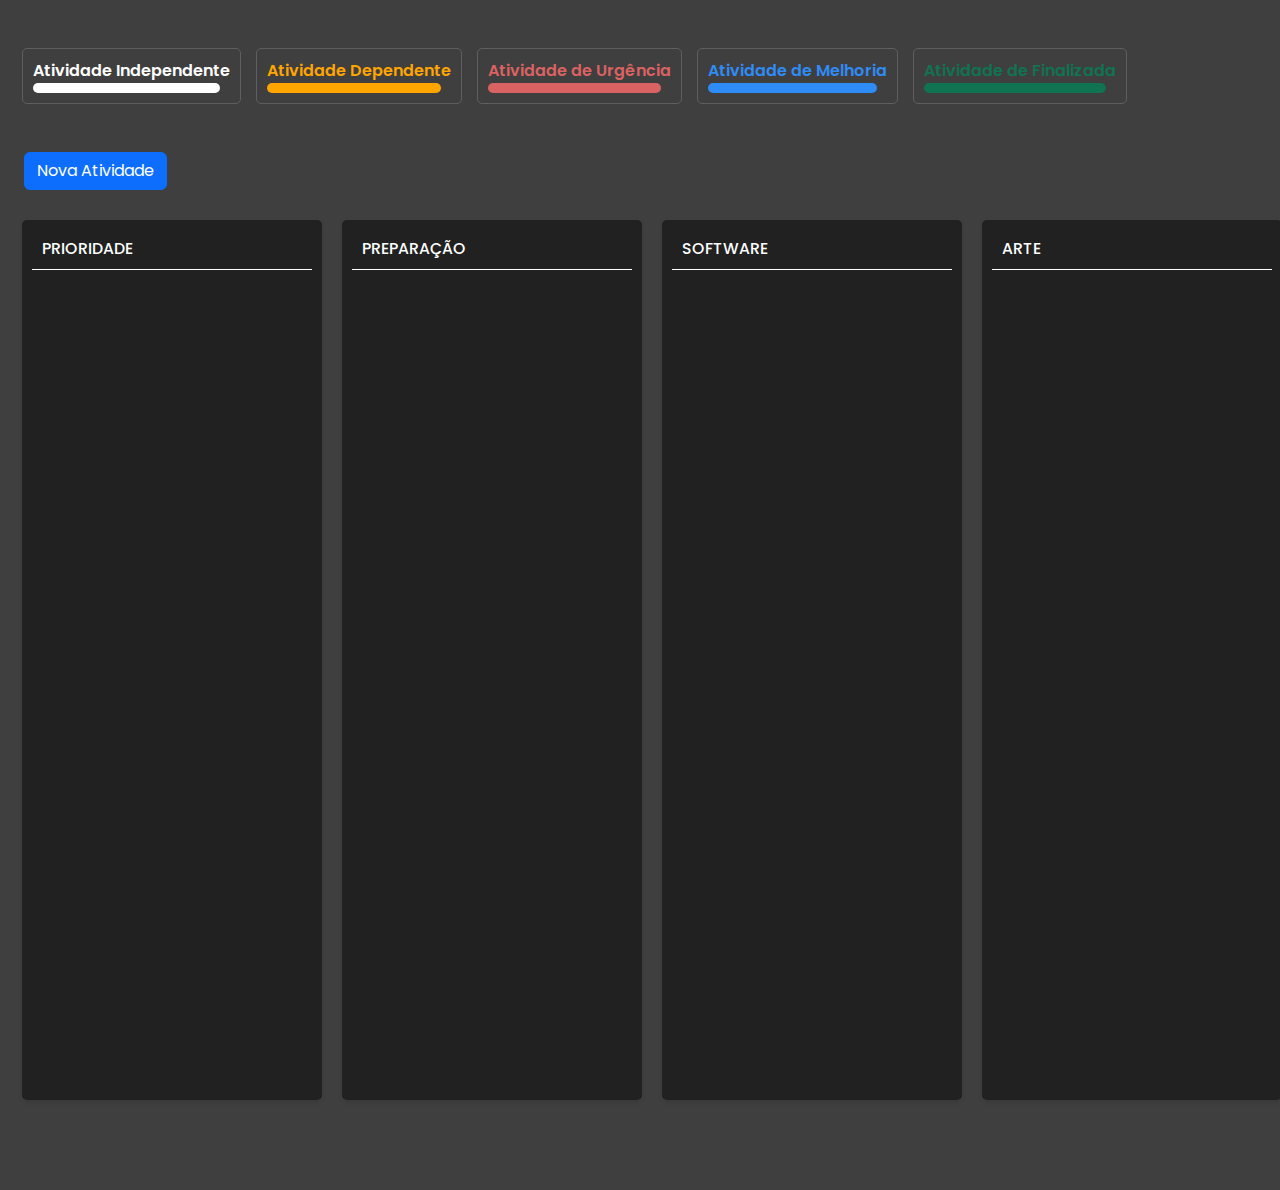
<file: index.html>
<!doctype html>
<html lang="en" data-critters-container>
<head><link rel="preconnect" href="https://fonts.gstatic.com" crossorigin>
  <meta charset="utf-8">
  <title>Front</title>
  <base href="https://jonasVera.github.io/front-back-manager/">
  <meta name="viewport" content="width=device-width, initial-scale=1">
  <meta http-equiv="Content-Security-Policy" content="upgrade-insecure-requests">
  <link rel="icon" type="image/x-icon" href="favicon.ico">
  <style type="text/css">@font-face{font-family:'Material Icons';font-style:normal;font-weight:400;src:url(https://fonts.gstatic.com/s/materialicons/v140/flUhRq6tzZclQEJ-Vdg-IuiaDsNcIhQ8tQ.woff2) format('woff2');}.material-icons{font-family:'Material Icons';font-weight:normal;font-style:normal;font-size:24px;line-height:1;letter-spacing:normal;text-transform:none;display:inline-block;white-space:nowrap;word-wrap:normal;direction:ltr;-webkit-font-feature-settings:'liga';-webkit-font-smoothing:antialiased;}</style>
  <style type="text/css">@font-face{font-family:'Roboto';font-style:normal;font-weight:300;font-display:swap;src:url(https://fonts.gstatic.com/s/roboto/v30/KFOlCnqEu92Fr1MmSU5fCRc4AMP6lbBP.woff2) format('woff2');unicode-range:U+0460-052F, U+1C80-1C88, U+20B4, U+2DE0-2DFF, U+A640-A69F, U+FE2E-FE2F;}@font-face{font-family:'Roboto';font-style:normal;font-weight:300;font-display:swap;src:url(https://fonts.gstatic.com/s/roboto/v30/KFOlCnqEu92Fr1MmSU5fABc4AMP6lbBP.woff2) format('woff2');unicode-range:U+0301, U+0400-045F, U+0490-0491, U+04B0-04B1, U+2116;}@font-face{font-family:'Roboto';font-style:normal;font-weight:300;font-display:swap;src:url(https://fonts.gstatic.com/s/roboto/v30/KFOlCnqEu92Fr1MmSU5fCBc4AMP6lbBP.woff2) format('woff2');unicode-range:U+1F00-1FFF;}@font-face{font-family:'Roboto';font-style:normal;font-weight:300;font-display:swap;src:url(https://fonts.gstatic.com/s/roboto/v30/KFOlCnqEu92Fr1MmSU5fBxc4AMP6lbBP.woff2) format('woff2');unicode-range:U+0370-03FF;}@font-face{font-family:'Roboto';font-style:normal;font-weight:300;font-display:swap;src:url(https://fonts.gstatic.com/s/roboto/v30/KFOlCnqEu92Fr1MmSU5fCxc4AMP6lbBP.woff2) format('woff2');unicode-range:U+0102-0103, U+0110-0111, U+0128-0129, U+0168-0169, U+01A0-01A1, U+01AF-01B0, U+0300-0301, U+0303-0304, U+0308-0309, U+0323, U+0329, U+1EA0-1EF9, U+20AB;}@font-face{font-family:'Roboto';font-style:normal;font-weight:300;font-display:swap;src:url(https://fonts.gstatic.com/s/roboto/v30/KFOlCnqEu92Fr1MmSU5fChc4AMP6lbBP.woff2) format('woff2');unicode-range:U+0100-02AF, U+0304, U+0308, U+0329, U+1E00-1E9F, U+1EF2-1EFF, U+2020, U+20A0-20AB, U+20AD-20CF, U+2113, U+2C60-2C7F, U+A720-A7FF;}@font-face{font-family:'Roboto';font-style:normal;font-weight:300;font-display:swap;src:url(https://fonts.gstatic.com/s/roboto/v30/KFOlCnqEu92Fr1MmSU5fBBc4AMP6lQ.woff2) format('woff2');unicode-range:U+0000-00FF, U+0131, U+0152-0153, U+02BB-02BC, U+02C6, U+02DA, U+02DC, U+0304, U+0308, U+0329, U+2000-206F, U+2074, U+20AC, U+2122, U+2191, U+2193, U+2212, U+2215, U+FEFF, U+FFFD;}@font-face{font-family:'Roboto';font-style:normal;font-weight:400;font-display:swap;src:url(https://fonts.gstatic.com/s/roboto/v30/KFOmCnqEu92Fr1Mu72xKKTU1Kvnz.woff2) format('woff2');unicode-range:U+0460-052F, U+1C80-1C88, U+20B4, U+2DE0-2DFF, U+A640-A69F, U+FE2E-FE2F;}@font-face{font-family:'Roboto';font-style:normal;font-weight:400;font-display:swap;src:url(https://fonts.gstatic.com/s/roboto/v30/KFOmCnqEu92Fr1Mu5mxKKTU1Kvnz.woff2) format('woff2');unicode-range:U+0301, U+0400-045F, U+0490-0491, U+04B0-04B1, U+2116;}@font-face{font-family:'Roboto';font-style:normal;font-weight:400;font-display:swap;src:url(https://fonts.gstatic.com/s/roboto/v30/KFOmCnqEu92Fr1Mu7mxKKTU1Kvnz.woff2) format('woff2');unicode-range:U+1F00-1FFF;}@font-face{font-family:'Roboto';font-style:normal;font-weight:400;font-display:swap;src:url(https://fonts.gstatic.com/s/roboto/v30/KFOmCnqEu92Fr1Mu4WxKKTU1Kvnz.woff2) format('woff2');unicode-range:U+0370-03FF;}@font-face{font-family:'Roboto';font-style:normal;font-weight:400;font-display:swap;src:url(https://fonts.gstatic.com/s/roboto/v30/KFOmCnqEu92Fr1Mu7WxKKTU1Kvnz.woff2) format('woff2');unicode-range:U+0102-0103, U+0110-0111, U+0128-0129, U+0168-0169, U+01A0-01A1, U+01AF-01B0, U+0300-0301, U+0303-0304, U+0308-0309, U+0323, U+0329, U+1EA0-1EF9, U+20AB;}@font-face{font-family:'Roboto';font-style:normal;font-weight:400;font-display:swap;src:url(https://fonts.gstatic.com/s/roboto/v30/KFOmCnqEu92Fr1Mu7GxKKTU1Kvnz.woff2) format('woff2');unicode-range:U+0100-02AF, U+0304, U+0308, U+0329, U+1E00-1E9F, U+1EF2-1EFF, U+2020, U+20A0-20AB, U+20AD-20CF, U+2113, U+2C60-2C7F, U+A720-A7FF;}@font-face{font-family:'Roboto';font-style:normal;font-weight:400;font-display:swap;src:url(https://fonts.gstatic.com/s/roboto/v30/KFOmCnqEu92Fr1Mu4mxKKTU1Kg.woff2) format('woff2');unicode-range:U+0000-00FF, U+0131, U+0152-0153, U+02BB-02BC, U+02C6, U+02DA, U+02DC, U+0304, U+0308, U+0329, U+2000-206F, U+2074, U+20AC, U+2122, U+2191, U+2193, U+2212, U+2215, U+FEFF, U+FFFD;}@font-face{font-family:'Roboto';font-style:normal;font-weight:700;font-display:swap;src:url(https://fonts.gstatic.com/s/roboto/v30/KFOlCnqEu92Fr1MmWUlfCRc4AMP6lbBP.woff2) format('woff2');unicode-range:U+0460-052F, U+1C80-1C88, U+20B4, U+2DE0-2DFF, U+A640-A69F, U+FE2E-FE2F;}@font-face{font-family:'Roboto';font-style:normal;font-weight:700;font-display:swap;src:url(https://fonts.gstatic.com/s/roboto/v30/KFOlCnqEu92Fr1MmWUlfABc4AMP6lbBP.woff2) format('woff2');unicode-range:U+0301, U+0400-045F, U+0490-0491, U+04B0-04B1, U+2116;}@font-face{font-family:'Roboto';font-style:normal;font-weight:700;font-display:swap;src:url(https://fonts.gstatic.com/s/roboto/v30/KFOlCnqEu92Fr1MmWUlfCBc4AMP6lbBP.woff2) format('woff2');unicode-range:U+1F00-1FFF;}@font-face{font-family:'Roboto';font-style:normal;font-weight:700;font-display:swap;src:url(https://fonts.gstatic.com/s/roboto/v30/KFOlCnqEu92Fr1MmWUlfBxc4AMP6lbBP.woff2) format('woff2');unicode-range:U+0370-03FF;}@font-face{font-family:'Roboto';font-style:normal;font-weight:700;font-display:swap;src:url(https://fonts.gstatic.com/s/roboto/v30/KFOlCnqEu92Fr1MmWUlfCxc4AMP6lbBP.woff2) format('woff2');unicode-range:U+0102-0103, U+0110-0111, U+0128-0129, U+0168-0169, U+01A0-01A1, U+01AF-01B0, U+0300-0301, U+0303-0304, U+0308-0309, U+0323, U+0329, U+1EA0-1EF9, U+20AB;}@font-face{font-family:'Roboto';font-style:normal;font-weight:700;font-display:swap;src:url(https://fonts.gstatic.com/s/roboto/v30/KFOlCnqEu92Fr1MmWUlfChc4AMP6lbBP.woff2) format('woff2');unicode-range:U+0100-02AF, U+0304, U+0308, U+0329, U+1E00-1E9F, U+1EF2-1EFF, U+2020, U+20A0-20AB, U+20AD-20CF, U+2113, U+2C60-2C7F, U+A720-A7FF;}@font-face{font-family:'Roboto';font-style:normal;font-weight:700;font-display:swap;src:url(https://fonts.gstatic.com/s/roboto/v30/KFOlCnqEu92Fr1MmWUlfBBc4AMP6lQ.woff2) format('woff2');unicode-range:U+0000-00FF, U+0131, U+0152-0153, U+02BB-02BC, U+02C6, U+02DA, U+02DC, U+0304, U+0308, U+0329, U+2000-206F, U+2074, U+20AC, U+2122, U+2191, U+2193, U+2212, U+2215, U+FEFF, U+FFFD;}@font-face{font-family:'Satisfy';font-style:normal;font-weight:400;font-display:swap;src:url(https://fonts.gstatic.com/s/satisfy/v21/rP2Hp2yn6lkG50LoCZOIHTWEBlw.woff2) format('woff2');unicode-range:U+0000-00FF, U+0131, U+0152-0153, U+02BB-02BC, U+02C6, U+02DA, U+02DC, U+0304, U+0308, U+0329, U+2000-206F, U+2074, U+20AC, U+2122, U+2191, U+2193, U+2212, U+2215, U+FEFF, U+FFFD;}</style>
<style>@import"https://fonts.googleapis.com/css2?family=Poppins:ital,wght@0,100;0,200;0,300;0,400;0,500;0,600;0,700;0,800;1,100;1,200;1,300;1,400;1,500;1,600;1,700;1,800&display=swap";@charset "UTF-8";:root{--bs-blue:#0d6efd;--bs-indigo:#6610f2;--bs-purple:#6f42c1;--bs-pink:#d63384;--bs-red:#dc3545;--bs-orange:#fd7e14;--bs-yellow:#ffc107;--bs-green:#198754;--bs-teal:#20c997;--bs-cyan:#0dcaf0;--bs-black:#000;--bs-white:#fff;--bs-gray:#6c757d;--bs-gray-dark:#343a40;--bs-gray-100:#f8f9fa;--bs-gray-200:#e9ecef;--bs-gray-300:#dee2e6;--bs-gray-400:#ced4da;--bs-gray-500:#adb5bd;--bs-gray-600:#6c757d;--bs-gray-700:#495057;--bs-gray-800:#343a40;--bs-gray-900:#212529;--bs-primary:#0d6efd;--bs-secondary:#6c757d;--bs-success:#198754;--bs-info:#0dcaf0;--bs-warning:#ffc107;--bs-danger:#dc3545;--bs-light:#f8f9fa;--bs-dark:#212529;--bs-primary-rgb:13, 110, 253;--bs-secondary-rgb:108, 117, 125;--bs-success-rgb:25, 135, 84;--bs-info-rgb:13, 202, 240;--bs-warning-rgb:255, 193, 7;--bs-danger-rgb:220, 53, 69;--bs-light-rgb:248, 249, 250;--bs-dark-rgb:33, 37, 41;--bs-primary-text-emphasis:#052c65;--bs-secondary-text-emphasis:#2b2f32;--bs-success-text-emphasis:#0a3622;--bs-info-text-emphasis:#055160;--bs-warning-text-emphasis:#664d03;--bs-danger-text-emphasis:#58151c;--bs-light-text-emphasis:#495057;--bs-dark-text-emphasis:#495057;--bs-primary-bg-subtle:#cfe2ff;--bs-secondary-bg-subtle:#e2e3e5;--bs-success-bg-subtle:#d1e7dd;--bs-info-bg-subtle:#cff4fc;--bs-warning-bg-subtle:#fff3cd;--bs-danger-bg-subtle:#f8d7da;--bs-light-bg-subtle:#fcfcfd;--bs-dark-bg-subtle:#ced4da;--bs-primary-border-subtle:#9ec5fe;--bs-secondary-border-subtle:#c4c8cb;--bs-success-border-subtle:#a3cfbb;--bs-info-border-subtle:#9eeaf9;--bs-warning-border-subtle:#ffe69c;--bs-danger-border-subtle:#f1aeb5;--bs-light-border-subtle:#e9ecef;--bs-dark-border-subtle:#adb5bd;--bs-white-rgb:255, 255, 255;--bs-black-rgb:0, 0, 0;--bs-font-sans-serif:system-ui, -apple-system, "Segoe UI", Roboto, "Helvetica Neue", "Noto Sans", "Liberation Sans", Arial, sans-serif, "Apple Color Emoji", "Segoe UI Emoji", "Segoe UI Symbol", "Noto Color Emoji";--bs-font-monospace:SFMono-Regular, Menlo, Monaco, Consolas, "Liberation Mono", "Courier New", monospace;--bs-gradient:linear-gradient(180deg, rgba(255, 255, 255, .15), rgba(255, 255, 255, 0));--bs-body-font-family:var(--bs-font-sans-serif);--bs-body-font-size:1rem;--bs-body-font-weight:400;--bs-body-line-height:1.5;--bs-body-color:#212529;--bs-body-color-rgb:33, 37, 41;--bs-body-bg:#fff;--bs-body-bg-rgb:255, 255, 255;--bs-emphasis-color:#000;--bs-emphasis-color-rgb:0, 0, 0;--bs-secondary-color:rgba(33, 37, 41, .75);--bs-secondary-color-rgb:33, 37, 41;--bs-secondary-bg:#e9ecef;--bs-secondary-bg-rgb:233, 236, 239;--bs-tertiary-color:rgba(33, 37, 41, .5);--bs-tertiary-color-rgb:33, 37, 41;--bs-tertiary-bg:#f8f9fa;--bs-tertiary-bg-rgb:248, 249, 250;--bs-heading-color:inherit;--bs-link-color:#0d6efd;--bs-link-color-rgb:13, 110, 253;--bs-link-decoration:underline;--bs-link-hover-color:#0a58ca;--bs-link-hover-color-rgb:10, 88, 202;--bs-code-color:#d63384;--bs-highlight-color:#212529;--bs-highlight-bg:#fff3cd;--bs-border-width:1px;--bs-border-style:solid;--bs-border-color:#dee2e6;--bs-border-color-translucent:rgba(0, 0, 0, .175);--bs-border-radius:.375rem;--bs-border-radius-sm:.25rem;--bs-border-radius-lg:.5rem;--bs-border-radius-xl:1rem;--bs-border-radius-xxl:2rem;--bs-border-radius-2xl:var(--bs-border-radius-xxl);--bs-border-radius-pill:50rem;--bs-box-shadow:0 .5rem 1rem rgba(0, 0, 0, .15);--bs-box-shadow-sm:0 .125rem .25rem rgba(0, 0, 0, .075);--bs-box-shadow-lg:0 1rem 3rem rgba(0, 0, 0, .175);--bs-box-shadow-inset:inset 0 1px 2px rgba(0, 0, 0, .075);--bs-focus-ring-width:.25rem;--bs-focus-ring-opacity:.25;--bs-focus-ring-color:rgba(13, 110, 253, .25);--bs-form-valid-color:#198754;--bs-form-valid-border-color:#198754;--bs-form-invalid-color:#dc3545;--bs-form-invalid-border-color:#dc3545}*,*:before,*:after{box-sizing:border-box}@media (prefers-reduced-motion: no-preference){:root{scroll-behavior:smooth}}body{margin:0;font-family:var(--bs-body-font-family);font-size:var(--bs-body-font-size);font-weight:var(--bs-body-font-weight);line-height:var(--bs-body-line-height);color:var(--bs-body-color);text-align:var(--bs-body-text-align);background-color:var(--bs-body-bg);-webkit-text-size-adjust:100%;-webkit-tap-highlight-color:rgba(0,0,0,0)}:root{--bs-breakpoint-xs:0;--bs-breakpoint-sm:576px;--bs-breakpoint-md:768px;--bs-breakpoint-lg:992px;--bs-breakpoint-xl:1200px;--bs-breakpoint-xxl:1400px}body{background-color:#3f3f3f;width:100vw;height:100vh;font-family:Poppins,sans-serif}</style><link rel="stylesheet" href="styles.78021312a9d0faf9.css" media="print" onload="this.media='all'"><noscript><link rel="stylesheet" href="styles.78021312a9d0faf9.css"></noscript></head>
<body>
  <app-root></app-root>
<script src="runtime.cd22c5fb43db61b0.js" type="module"></script><script src="polyfills.1f9c2e5a3b126625.js" type="module"></script><script src="main.d70edbc3528b0375.js" type="module"></script></body>
</html>
</file>
<file: styles.78021312a9d0faf9.css>
@import"https://fonts.googleapis.com/css2?family=Poppins:ital,wght@0,100;0,200;0,300;0,400;0,500;0,600;0,700;0,800;1,100;1,200;1,300;1,400;1,500;1,600;1,700;1,800&display=swap";@charset "UTF-8";/*!
 * Bootstrap  v5.3.2 (https://getbootstrap.com/)
 * Copyright 2011-2023 The Bootstrap Authors
 * Licensed under MIT (https://github.com/twbs/bootstrap/blob/main/LICENSE)
 */:root,[data-bs-theme=light]{--bs-blue: #0d6efd;--bs-indigo: #6610f2;--bs-purple: #6f42c1;--bs-pink: #d63384;--bs-red: #dc3545;--bs-orange: #fd7e14;--bs-yellow: #ffc107;--bs-green: #198754;--bs-teal: #20c997;--bs-cyan: #0dcaf0;--bs-black: #000;--bs-white: #fff;--bs-gray: #6c757d;--bs-gray-dark: #343a40;--bs-gray-100: #f8f9fa;--bs-gray-200: #e9ecef;--bs-gray-300: #dee2e6;--bs-gray-400: #ced4da;--bs-gray-500: #adb5bd;--bs-gray-600: #6c757d;--bs-gray-700: #495057;--bs-gray-800: #343a40;--bs-gray-900: #212529;--bs-primary: #0d6efd;--bs-secondary: #6c757d;--bs-success: #198754;--bs-info: #0dcaf0;--bs-warning: #ffc107;--bs-danger: #dc3545;--bs-light: #f8f9fa;--bs-dark: #212529;--bs-primary-rgb: 13, 110, 253;--bs-secondary-rgb: 108, 117, 125;--bs-success-rgb: 25, 135, 84;--bs-info-rgb: 13, 202, 240;--bs-warning-rgb: 255, 193, 7;--bs-danger-rgb: 220, 53, 69;--bs-light-rgb: 248, 249, 250;--bs-dark-rgb: 33, 37, 41;--bs-primary-text-emphasis: #052c65;--bs-secondary-text-emphasis: #2b2f32;--bs-success-text-emphasis: #0a3622;--bs-info-text-emphasis: #055160;--bs-warning-text-emphasis: #664d03;--bs-danger-text-emphasis: #58151c;--bs-light-text-emphasis: #495057;--bs-dark-text-emphasis: #495057;--bs-primary-bg-subtle: #cfe2ff;--bs-secondary-bg-subtle: #e2e3e5;--bs-success-bg-subtle: #d1e7dd;--bs-info-bg-subtle: #cff4fc;--bs-warning-bg-subtle: #fff3cd;--bs-danger-bg-subtle: #f8d7da;--bs-light-bg-subtle: #fcfcfd;--bs-dark-bg-subtle: #ced4da;--bs-primary-border-subtle: #9ec5fe;--bs-secondary-border-subtle: #c4c8cb;--bs-success-border-subtle: #a3cfbb;--bs-info-border-subtle: #9eeaf9;--bs-warning-border-subtle: #ffe69c;--bs-danger-border-subtle: #f1aeb5;--bs-light-border-subtle: #e9ecef;--bs-dark-border-subtle: #adb5bd;--bs-white-rgb: 255, 255, 255;--bs-black-rgb: 0, 0, 0;--bs-font-sans-serif: system-ui, -apple-system, "Segoe UI", Roboto, "Helvetica Neue", "Noto Sans", "Liberation Sans", Arial, sans-serif, "Apple Color Emoji", "Segoe UI Emoji", "Segoe UI Symbol", "Noto Color Emoji";--bs-font-monospace: SFMono-Regular, Menlo, Monaco, Consolas, "Liberation Mono", "Courier New", monospace;--bs-gradient: linear-gradient(180deg, rgba(255, 255, 255, .15), rgba(255, 255, 255, 0));--bs-body-font-family: var(--bs-font-sans-serif);--bs-body-font-size: 1rem;--bs-body-font-weight: 400;--bs-body-line-height: 1.5;--bs-body-color: #212529;--bs-body-color-rgb: 33, 37, 41;--bs-body-bg: #fff;--bs-body-bg-rgb: 255, 255, 255;--bs-emphasis-color: #000;--bs-emphasis-color-rgb: 0, 0, 0;--bs-secondary-color: rgba(33, 37, 41, .75);--bs-secondary-color-rgb: 33, 37, 41;--bs-secondary-bg: #e9ecef;--bs-secondary-bg-rgb: 233, 236, 239;--bs-tertiary-color: rgba(33, 37, 41, .5);--bs-tertiary-color-rgb: 33, 37, 41;--bs-tertiary-bg: #f8f9fa;--bs-tertiary-bg-rgb: 248, 249, 250;--bs-heading-color: inherit;--bs-link-color: #0d6efd;--bs-link-color-rgb: 13, 110, 253;--bs-link-decoration: underline;--bs-link-hover-color: #0a58ca;--bs-link-hover-color-rgb: 10, 88, 202;--bs-code-color: #d63384;--bs-highlight-color: #212529;--bs-highlight-bg: #fff3cd;--bs-border-width: 1px;--bs-border-style: solid;--bs-border-color: #dee2e6;--bs-border-color-translucent: rgba(0, 0, 0, .175);--bs-border-radius: .375rem;--bs-border-radius-sm: .25rem;--bs-border-radius-lg: .5rem;--bs-border-radius-xl: 1rem;--bs-border-radius-xxl: 2rem;--bs-border-radius-2xl: var(--bs-border-radius-xxl);--bs-border-radius-pill: 50rem;--bs-box-shadow: 0 .5rem 1rem rgba(0, 0, 0, .15);--bs-box-shadow-sm: 0 .125rem .25rem rgba(0, 0, 0, .075);--bs-box-shadow-lg: 0 1rem 3rem rgba(0, 0, 0, .175);--bs-box-shadow-inset: inset 0 1px 2px rgba(0, 0, 0, .075);--bs-focus-ring-width: .25rem;--bs-focus-ring-opacity: .25;--bs-focus-ring-color: rgba(13, 110, 253, .25);--bs-form-valid-color: #198754;--bs-form-valid-border-color: #198754;--bs-form-invalid-color: #dc3545;--bs-form-invalid-border-color: #dc3545}[data-bs-theme=dark]{color-scheme:dark;--bs-body-color: #dee2e6;--bs-body-color-rgb: 222, 226, 230;--bs-body-bg: #212529;--bs-body-bg-rgb: 33, 37, 41;--bs-emphasis-color: #fff;--bs-emphasis-color-rgb: 255, 255, 255;--bs-secondary-color: rgba(222, 226, 230, .75);--bs-secondary-color-rgb: 222, 226, 230;--bs-secondary-bg: #343a40;--bs-secondary-bg-rgb: 52, 58, 64;--bs-tertiary-color: rgba(222, 226, 230, .5);--bs-tertiary-color-rgb: 222, 226, 230;--bs-tertiary-bg: #2b3035;--bs-tertiary-bg-rgb: 43, 48, 53;--bs-primary-text-emphasis: #6ea8fe;--bs-secondary-text-emphasis: #a7acb1;--bs-success-text-emphasis: #75b798;--bs-info-text-emphasis: #6edff6;--bs-warning-text-emphasis: #ffda6a;--bs-danger-text-emphasis: #ea868f;--bs-light-text-emphasis: #f8f9fa;--bs-dark-text-emphasis: #dee2e6;--bs-primary-bg-subtle: #031633;--bs-secondary-bg-subtle: #161719;--bs-success-bg-subtle: #051b11;--bs-info-bg-subtle: #032830;--bs-warning-bg-subtle: #332701;--bs-danger-bg-subtle: #2c0b0e;--bs-light-bg-subtle: #343a40;--bs-dark-bg-subtle: #1a1d20;--bs-primary-border-subtle: #084298;--bs-secondary-border-subtle: #41464b;--bs-success-border-subtle: #0f5132;--bs-info-border-subtle: #087990;--bs-warning-border-subtle: #997404;--bs-danger-border-subtle: #842029;--bs-light-border-subtle: #495057;--bs-dark-border-subtle: #343a40;--bs-heading-color: inherit;--bs-link-color: #6ea8fe;--bs-link-hover-color: #8bb9fe;--bs-link-color-rgb: 110, 168, 254;--bs-link-hover-color-rgb: 139, 185, 254;--bs-code-color: #e685b5;--bs-highlight-color: #dee2e6;--bs-highlight-bg: #664d03;--bs-border-color: #495057;--bs-border-color-translucent: rgba(255, 255, 255, .15);--bs-form-valid-color: #75b798;--bs-form-valid-border-color: #75b798;--bs-form-invalid-color: #ea868f;--bs-form-invalid-border-color: #ea868f}*,*:before,*:after{box-sizing:border-box}@media (prefers-reduced-motion: no-preference){:root{scroll-behavior:smooth}}body{margin:0;font-family:var(--bs-body-font-family);font-size:var(--bs-body-font-size);font-weight:var(--bs-body-font-weight);line-height:var(--bs-body-line-height);color:var(--bs-body-color);text-align:var(--bs-body-text-align);background-color:var(--bs-body-bg);-webkit-text-size-adjust:100%;-webkit-tap-highlight-color:rgba(0,0,0,0)}hr{margin:1rem 0;color:inherit;border:0;border-top:var(--bs-border-width) solid;opacity:.25}h6,.h6,h5,.h5,h4,.h4,h3,.h3,h2,.h2,h1,.h1{margin-top:0;margin-bottom:.5rem;font-weight:500;line-height:1.2;color:var(--bs-heading-color)}h1,.h1{font-size:calc(1.375rem + 1.5vw)}@media (min-width: 1200px){h1,.h1{font-size:2.5rem}}h2,.h2{font-size:calc(1.325rem + .9vw)}@media (min-width: 1200px){h2,.h2{font-size:2rem}}h3,.h3{font-size:calc(1.3rem + .6vw)}@media (min-width: 1200px){h3,.h3{font-size:1.75rem}}h4,.h4{font-size:calc(1.275rem + .3vw)}@media (min-width: 1200px){h4,.h4{font-size:1.5rem}}h5,.h5{font-size:1.25rem}h6,.h6{font-size:1rem}p{margin-top:0;margin-bottom:1rem}abbr[title]{-webkit-text-decoration:underline dotted;text-decoration:underline dotted;cursor:help;-webkit-text-decoration-skip-ink:none;text-decoration-skip-ink:none}address{margin-bottom:1rem;font-style:normal;line-height:inherit}ol,ul{padding-left:2rem}ol,ul,dl{margin-top:0;margin-bottom:1rem}ol ol,ul ul,ol ul,ul ol{margin-bottom:0}dt{font-weight:700}dd{margin-bottom:.5rem;margin-left:0}blockquote{margin:0 0 1rem}b,strong{font-weight:bolder}small,.small{font-size:.875em}mark,.mark{padding:.1875em;color:var(--bs-highlight-color);background-color:var(--bs-highlight-bg)}sub,sup{position:relative;font-size:.75em;line-height:0;vertical-align:baseline}sub{bottom:-.25em}sup{top:-.5em}a{color:rgba(var(--bs-link-color-rgb),var(--bs-link-opacity, 1));text-decoration:underline}a:hover{--bs-link-color-rgb: var(--bs-link-hover-color-rgb)}a:not([href]):not([class]),a:not([href]):not([class]):hover{color:inherit;text-decoration:none}pre,code,kbd,samp{font-family:var(--bs-font-monospace);font-size:1em}pre{display:block;margin-top:0;margin-bottom:1rem;overflow:auto;font-size:.875em}pre code{font-size:inherit;color:inherit;word-break:normal}code{font-size:.875em;color:var(--bs-code-color);word-wrap:break-word}a>code{color:inherit}kbd{padding:.1875rem .375rem;font-size:.875em;color:var(--bs-body-bg);background-color:var(--bs-body-color);border-radius:.25rem}kbd kbd{padding:0;font-size:1em}figure{margin:0 0 1rem}img,svg{vertical-align:middle}table{caption-side:bottom;border-collapse:collapse}caption{padding-top:.5rem;padding-bottom:.5rem;color:var(--bs-secondary-color);text-align:left}th{text-align:inherit;text-align:-webkit-match-parent}thead,tbody,tfoot,tr,td,th{border-color:inherit;border-style:solid;border-width:0}label{display:inline-block}button{border-radius:0}button:focus:not(:focus-visible){outline:0}input,button,select,optgroup,textarea{margin:0;font-family:inherit;font-size:inherit;line-height:inherit}button,select{text-transform:none}[role=button]{cursor:pointer}select{word-wrap:normal}select:disabled{opacity:1}[list]:not([type=date]):not([type=datetime-local]):not([type=month]):not([type=week]):not([type=time])::-webkit-calendar-picker-indicator{display:none!important}button,[type=button],[type=reset],[type=submit]{-webkit-appearance:button}button:not(:disabled),[type=button]:not(:disabled),[type=reset]:not(:disabled),[type=submit]:not(:disabled){cursor:pointer}::-moz-focus-inner{padding:0;border-style:none}textarea{resize:vertical}fieldset{min-width:0;padding:0;margin:0;border:0}legend{float:left;width:100%;padding:0;margin-bottom:.5rem;font-size:calc(1.275rem + .3vw);line-height:inherit}@media (min-width: 1200px){legend{font-size:1.5rem}}legend+*{clear:left}::-webkit-datetime-edit-fields-wrapper,::-webkit-datetime-edit-text,::-webkit-datetime-edit-minute,::-webkit-datetime-edit-hour-field,::-webkit-datetime-edit-day-field,::-webkit-datetime-edit-month-field,::-webkit-datetime-edit-year-field{padding:0}::-webkit-inner-spin-button{height:auto}[type=search]{-webkit-appearance:textfield;outline-offset:-2px}::-webkit-search-decoration{-webkit-appearance:none}::-webkit-color-swatch-wrapper{padding:0}::file-selector-button{font:inherit;-webkit-appearance:button}output{display:inline-block}iframe{border:0}summary{display:list-item;cursor:pointer}progress{vertical-align:baseline}[hidden]{display:none!important}.lead{font-size:1.25rem;font-weight:300}.display-1{font-size:calc(1.625rem + 4.5vw);font-weight:300;line-height:1.2}@media (min-width: 1200px){.display-1{font-size:5rem}}.display-2{font-size:calc(1.575rem + 3.9vw);font-weight:300;line-height:1.2}@media (min-width: 1200px){.display-2{font-size:4.5rem}}.display-3{font-size:calc(1.525rem + 3.3vw);font-weight:300;line-height:1.2}@media (min-width: 1200px){.display-3{font-size:4rem}}.display-4{font-size:calc(1.475rem + 2.7vw);font-weight:300;line-height:1.2}@media (min-width: 1200px){.display-4{font-size:3.5rem}}.display-5{font-size:calc(1.425rem + 2.1vw);font-weight:300;line-height:1.2}@media (min-width: 1200px){.display-5{font-size:3rem}}.display-6{font-size:calc(1.375rem + 1.5vw);font-weight:300;line-height:1.2}@media (min-width: 1200px){.display-6{font-size:2.5rem}}.list-unstyled,.list-inline{padding-left:0;list-style:none}.list-inline-item{display:inline-block}.list-inline-item:not(:last-child){margin-right:.5rem}.initialism{font-size:.875em;text-transform:uppercase}.blockquote{margin-bottom:1rem;font-size:1.25rem}.blockquote>:last-child{margin-bottom:0}.blockquote-footer{margin-top:-1rem;margin-bottom:1rem;font-size:.875em;color:#6c757d}.blockquote-footer:before{content:"\2014\a0"}.img-fluid{max-width:100%;height:auto}.img-thumbnail{padding:.25rem;background-color:var(--bs-body-bg);border:var(--bs-border-width) solid var(--bs-border-color);border-radius:var(--bs-border-radius);max-width:100%;height:auto}.figure{display:inline-block}.figure-img{margin-bottom:.5rem;line-height:1}.figure-caption{font-size:.875em;color:var(--bs-secondary-color)}.container,.container-fluid,.container-xxl,.container-xl,.container-lg,.container-md,.container-sm{--bs-gutter-x: 1.5rem;--bs-gutter-y: 0;width:100%;padding-right:calc(var(--bs-gutter-x) * .5);padding-left:calc(var(--bs-gutter-x) * .5);margin-right:auto;margin-left:auto}@media (min-width: 576px){.container-sm,.container{max-width:540px}}@media (min-width: 768px){.container-md,.container-sm,.container{max-width:720px}}@media (min-width: 992px){.container-lg,.container-md,.container-sm,.container{max-width:960px}}@media (min-width: 1200px){.container-xl,.container-lg,.container-md,.container-sm,.container{max-width:1140px}}@media (min-width: 1400px){.container-xxl,.container-xl,.container-lg,.container-md,.container-sm,.container{max-width:1320px}}:root{--bs-breakpoint-xs: 0;--bs-breakpoint-sm: 576px;--bs-breakpoint-md: 768px;--bs-breakpoint-lg: 992px;--bs-breakpoint-xl: 1200px;--bs-breakpoint-xxl: 1400px}.row{--bs-gutter-x: 1.5rem;--bs-gutter-y: 0;display:flex;flex-wrap:wrap;margin-top:calc(-1 * var(--bs-gutter-y));margin-right:calc(-.5 * var(--bs-gutter-x));margin-left:calc(-.5 * var(--bs-gutter-x))}.row>*{flex-shrink:0;width:100%;max-width:100%;padding-right:calc(var(--bs-gutter-x) * .5);padding-left:calc(var(--bs-gutter-x) * .5);margin-top:var(--bs-gutter-y)}.col{flex:1 0 0%}.row-cols-auto>*{flex:0 0 auto;width:auto}.row-cols-1>*{flex:0 0 auto;width:100%}.row-cols-2>*{flex:0 0 auto;width:50%}.row-cols-3>*{flex:0 0 auto;width:33.33333333%}.row-cols-4>*{flex:0 0 auto;width:25%}.row-cols-5>*{flex:0 0 auto;width:20%}.row-cols-6>*{flex:0 0 auto;width:16.66666667%}.col-auto{flex:0 0 auto;width:auto}.col-1{flex:0 0 auto;width:8.33333333%}.col-2{flex:0 0 auto;width:16.66666667%}.col-3{flex:0 0 auto;width:25%}.col-4{flex:0 0 auto;width:33.33333333%}.col-5{flex:0 0 auto;width:41.66666667%}.col-6{flex:0 0 auto;width:50%}.col-7{flex:0 0 auto;width:58.33333333%}.col-8{flex:0 0 auto;width:66.66666667%}.col-9{flex:0 0 auto;width:75%}.col-10{flex:0 0 auto;width:83.33333333%}.col-11{flex:0 0 auto;width:91.66666667%}.col-12{flex:0 0 auto;width:100%}.offset-1{margin-left:8.33333333%}.offset-2{margin-left:16.66666667%}.offset-3{margin-left:25%}.offset-4{margin-left:33.33333333%}.offset-5{margin-left:41.66666667%}.offset-6{margin-left:50%}.offset-7{margin-left:58.33333333%}.offset-8{margin-left:66.66666667%}.offset-9{margin-left:75%}.offset-10{margin-left:83.33333333%}.offset-11{margin-left:91.66666667%}.g-0,.gx-0{--bs-gutter-x: 0}.g-0,.gy-0{--bs-gutter-y: 0}.g-1,.gx-1{--bs-gutter-x: .25rem}.g-1,.gy-1{--bs-gutter-y: .25rem}.g-2,.gx-2{--bs-gutter-x: .5rem}.g-2,.gy-2{--bs-gutter-y: .5rem}.g-3,.gx-3{--bs-gutter-x: 1rem}.g-3,.gy-3{--bs-gutter-y: 1rem}.g-4,.gx-4{--bs-gutter-x: 1.5rem}.g-4,.gy-4{--bs-gutter-y: 1.5rem}.g-5,.gx-5{--bs-gutter-x: 3rem}.g-5,.gy-5{--bs-gutter-y: 3rem}@media (min-width: 576px){.col-sm{flex:1 0 0%}.row-cols-sm-auto>*{flex:0 0 auto;width:auto}.row-cols-sm-1>*{flex:0 0 auto;width:100%}.row-cols-sm-2>*{flex:0 0 auto;width:50%}.row-cols-sm-3>*{flex:0 0 auto;width:33.33333333%}.row-cols-sm-4>*{flex:0 0 auto;width:25%}.row-cols-sm-5>*{flex:0 0 auto;width:20%}.row-cols-sm-6>*{flex:0 0 auto;width:16.66666667%}.col-sm-auto{flex:0 0 auto;width:auto}.col-sm-1{flex:0 0 auto;width:8.33333333%}.col-sm-2{flex:0 0 auto;width:16.66666667%}.col-sm-3{flex:0 0 auto;width:25%}.col-sm-4{flex:0 0 auto;width:33.33333333%}.col-sm-5{flex:0 0 auto;width:41.66666667%}.col-sm-6{flex:0 0 auto;width:50%}.col-sm-7{flex:0 0 auto;width:58.33333333%}.col-sm-8{flex:0 0 auto;width:66.66666667%}.col-sm-9{flex:0 0 auto;width:75%}.col-sm-10{flex:0 0 auto;width:83.33333333%}.col-sm-11{flex:0 0 auto;width:91.66666667%}.col-sm-12{flex:0 0 auto;width:100%}.offset-sm-0{margin-left:0}.offset-sm-1{margin-left:8.33333333%}.offset-sm-2{margin-left:16.66666667%}.offset-sm-3{margin-left:25%}.offset-sm-4{margin-left:33.33333333%}.offset-sm-5{margin-left:41.66666667%}.offset-sm-6{margin-left:50%}.offset-sm-7{margin-left:58.33333333%}.offset-sm-8{margin-left:66.66666667%}.offset-sm-9{margin-left:75%}.offset-sm-10{margin-left:83.33333333%}.offset-sm-11{margin-left:91.66666667%}.g-sm-0,.gx-sm-0{--bs-gutter-x: 0}.g-sm-0,.gy-sm-0{--bs-gutter-y: 0}.g-sm-1,.gx-sm-1{--bs-gutter-x: .25rem}.g-sm-1,.gy-sm-1{--bs-gutter-y: .25rem}.g-sm-2,.gx-sm-2{--bs-gutter-x: .5rem}.g-sm-2,.gy-sm-2{--bs-gutter-y: .5rem}.g-sm-3,.gx-sm-3{--bs-gutter-x: 1rem}.g-sm-3,.gy-sm-3{--bs-gutter-y: 1rem}.g-sm-4,.gx-sm-4{--bs-gutter-x: 1.5rem}.g-sm-4,.gy-sm-4{--bs-gutter-y: 1.5rem}.g-sm-5,.gx-sm-5{--bs-gutter-x: 3rem}.g-sm-5,.gy-sm-5{--bs-gutter-y: 3rem}}@media (min-width: 768px){.col-md{flex:1 0 0%}.row-cols-md-auto>*{flex:0 0 auto;width:auto}.row-cols-md-1>*{flex:0 0 auto;width:100%}.row-cols-md-2>*{flex:0 0 auto;width:50%}.row-cols-md-3>*{flex:0 0 auto;width:33.33333333%}.row-cols-md-4>*{flex:0 0 auto;width:25%}.row-cols-md-5>*{flex:0 0 auto;width:20%}.row-cols-md-6>*{flex:0 0 auto;width:16.66666667%}.col-md-auto{flex:0 0 auto;width:auto}.col-md-1{flex:0 0 auto;width:8.33333333%}.col-md-2{flex:0 0 auto;width:16.66666667%}.col-md-3{flex:0 0 auto;width:25%}.col-md-4{flex:0 0 auto;width:33.33333333%}.col-md-5{flex:0 0 auto;width:41.66666667%}.col-md-6{flex:0 0 auto;width:50%}.col-md-7{flex:0 0 auto;width:58.33333333%}.col-md-8{flex:0 0 auto;width:66.66666667%}.col-md-9{flex:0 0 auto;width:75%}.col-md-10{flex:0 0 auto;width:83.33333333%}.col-md-11{flex:0 0 auto;width:91.66666667%}.col-md-12{flex:0 0 auto;width:100%}.offset-md-0{margin-left:0}.offset-md-1{margin-left:8.33333333%}.offset-md-2{margin-left:16.66666667%}.offset-md-3{margin-left:25%}.offset-md-4{margin-left:33.33333333%}.offset-md-5{margin-left:41.66666667%}.offset-md-6{margin-left:50%}.offset-md-7{margin-left:58.33333333%}.offset-md-8{margin-left:66.66666667%}.offset-md-9{margin-left:75%}.offset-md-10{margin-left:83.33333333%}.offset-md-11{margin-left:91.66666667%}.g-md-0,.gx-md-0{--bs-gutter-x: 0}.g-md-0,.gy-md-0{--bs-gutter-y: 0}.g-md-1,.gx-md-1{--bs-gutter-x: .25rem}.g-md-1,.gy-md-1{--bs-gutter-y: .25rem}.g-md-2,.gx-md-2{--bs-gutter-x: .5rem}.g-md-2,.gy-md-2{--bs-gutter-y: .5rem}.g-md-3,.gx-md-3{--bs-gutter-x: 1rem}.g-md-3,.gy-md-3{--bs-gutter-y: 1rem}.g-md-4,.gx-md-4{--bs-gutter-x: 1.5rem}.g-md-4,.gy-md-4{--bs-gutter-y: 1.5rem}.g-md-5,.gx-md-5{--bs-gutter-x: 3rem}.g-md-5,.gy-md-5{--bs-gutter-y: 3rem}}@media (min-width: 992px){.col-lg{flex:1 0 0%}.row-cols-lg-auto>*{flex:0 0 auto;width:auto}.row-cols-lg-1>*{flex:0 0 auto;width:100%}.row-cols-lg-2>*{flex:0 0 auto;width:50%}.row-cols-lg-3>*{flex:0 0 auto;width:33.33333333%}.row-cols-lg-4>*{flex:0 0 auto;width:25%}.row-cols-lg-5>*{flex:0 0 auto;width:20%}.row-cols-lg-6>*{flex:0 0 auto;width:16.66666667%}.col-lg-auto{flex:0 0 auto;width:auto}.col-lg-1{flex:0 0 auto;width:8.33333333%}.col-lg-2{flex:0 0 auto;width:16.66666667%}.col-lg-3{flex:0 0 auto;width:25%}.col-lg-4{flex:0 0 auto;width:33.33333333%}.col-lg-5{flex:0 0 auto;width:41.66666667%}.col-lg-6{flex:0 0 auto;width:50%}.col-lg-7{flex:0 0 auto;width:58.33333333%}.col-lg-8{flex:0 0 auto;width:66.66666667%}.col-lg-9{flex:0 0 auto;width:75%}.col-lg-10{flex:0 0 auto;width:83.33333333%}.col-lg-11{flex:0 0 auto;width:91.66666667%}.col-lg-12{flex:0 0 auto;width:100%}.offset-lg-0{margin-left:0}.offset-lg-1{margin-left:8.33333333%}.offset-lg-2{margin-left:16.66666667%}.offset-lg-3{margin-left:25%}.offset-lg-4{margin-left:33.33333333%}.offset-lg-5{margin-left:41.66666667%}.offset-lg-6{margin-left:50%}.offset-lg-7{margin-left:58.33333333%}.offset-lg-8{margin-left:66.66666667%}.offset-lg-9{margin-left:75%}.offset-lg-10{margin-left:83.33333333%}.offset-lg-11{margin-left:91.66666667%}.g-lg-0,.gx-lg-0{--bs-gutter-x: 0}.g-lg-0,.gy-lg-0{--bs-gutter-y: 0}.g-lg-1,.gx-lg-1{--bs-gutter-x: .25rem}.g-lg-1,.gy-lg-1{--bs-gutter-y: .25rem}.g-lg-2,.gx-lg-2{--bs-gutter-x: .5rem}.g-lg-2,.gy-lg-2{--bs-gutter-y: .5rem}.g-lg-3,.gx-lg-3{--bs-gutter-x: 1rem}.g-lg-3,.gy-lg-3{--bs-gutter-y: 1rem}.g-lg-4,.gx-lg-4{--bs-gutter-x: 1.5rem}.g-lg-4,.gy-lg-4{--bs-gutter-y: 1.5rem}.g-lg-5,.gx-lg-5{--bs-gutter-x: 3rem}.g-lg-5,.gy-lg-5{--bs-gutter-y: 3rem}}@media (min-width: 1200px){.col-xl{flex:1 0 0%}.row-cols-xl-auto>*{flex:0 0 auto;width:auto}.row-cols-xl-1>*{flex:0 0 auto;width:100%}.row-cols-xl-2>*{flex:0 0 auto;width:50%}.row-cols-xl-3>*{flex:0 0 auto;width:33.33333333%}.row-cols-xl-4>*{flex:0 0 auto;width:25%}.row-cols-xl-5>*{flex:0 0 auto;width:20%}.row-cols-xl-6>*{flex:0 0 auto;width:16.66666667%}.col-xl-auto{flex:0 0 auto;width:auto}.col-xl-1{flex:0 0 auto;width:8.33333333%}.col-xl-2{flex:0 0 auto;width:16.66666667%}.col-xl-3{flex:0 0 auto;width:25%}.col-xl-4{flex:0 0 auto;width:33.33333333%}.col-xl-5{flex:0 0 auto;width:41.66666667%}.col-xl-6{flex:0 0 auto;width:50%}.col-xl-7{flex:0 0 auto;width:58.33333333%}.col-xl-8{flex:0 0 auto;width:66.66666667%}.col-xl-9{flex:0 0 auto;width:75%}.col-xl-10{flex:0 0 auto;width:83.33333333%}.col-xl-11{flex:0 0 auto;width:91.66666667%}.col-xl-12{flex:0 0 auto;width:100%}.offset-xl-0{margin-left:0}.offset-xl-1{margin-left:8.33333333%}.offset-xl-2{margin-left:16.66666667%}.offset-xl-3{margin-left:25%}.offset-xl-4{margin-left:33.33333333%}.offset-xl-5{margin-left:41.66666667%}.offset-xl-6{margin-left:50%}.offset-xl-7{margin-left:58.33333333%}.offset-xl-8{margin-left:66.66666667%}.offset-xl-9{margin-left:75%}.offset-xl-10{margin-left:83.33333333%}.offset-xl-11{margin-left:91.66666667%}.g-xl-0,.gx-xl-0{--bs-gutter-x: 0}.g-xl-0,.gy-xl-0{--bs-gutter-y: 0}.g-xl-1,.gx-xl-1{--bs-gutter-x: .25rem}.g-xl-1,.gy-xl-1{--bs-gutter-y: .25rem}.g-xl-2,.gx-xl-2{--bs-gutter-x: .5rem}.g-xl-2,.gy-xl-2{--bs-gutter-y: .5rem}.g-xl-3,.gx-xl-3{--bs-gutter-x: 1rem}.g-xl-3,.gy-xl-3{--bs-gutter-y: 1rem}.g-xl-4,.gx-xl-4{--bs-gutter-x: 1.5rem}.g-xl-4,.gy-xl-4{--bs-gutter-y: 1.5rem}.g-xl-5,.gx-xl-5{--bs-gutter-x: 3rem}.g-xl-5,.gy-xl-5{--bs-gutter-y: 3rem}}@media (min-width: 1400px){.col-xxl{flex:1 0 0%}.row-cols-xxl-auto>*{flex:0 0 auto;width:auto}.row-cols-xxl-1>*{flex:0 0 auto;width:100%}.row-cols-xxl-2>*{flex:0 0 auto;width:50%}.row-cols-xxl-3>*{flex:0 0 auto;width:33.33333333%}.row-cols-xxl-4>*{flex:0 0 auto;width:25%}.row-cols-xxl-5>*{flex:0 0 auto;width:20%}.row-cols-xxl-6>*{flex:0 0 auto;width:16.66666667%}.col-xxl-auto{flex:0 0 auto;width:auto}.col-xxl-1{flex:0 0 auto;width:8.33333333%}.col-xxl-2{flex:0 0 auto;width:16.66666667%}.col-xxl-3{flex:0 0 auto;width:25%}.col-xxl-4{flex:0 0 auto;width:33.33333333%}.col-xxl-5{flex:0 0 auto;width:41.66666667%}.col-xxl-6{flex:0 0 auto;width:50%}.col-xxl-7{flex:0 0 auto;width:58.33333333%}.col-xxl-8{flex:0 0 auto;width:66.66666667%}.col-xxl-9{flex:0 0 auto;width:75%}.col-xxl-10{flex:0 0 auto;width:83.33333333%}.col-xxl-11{flex:0 0 auto;width:91.66666667%}.col-xxl-12{flex:0 0 auto;width:100%}.offset-xxl-0{margin-left:0}.offset-xxl-1{margin-left:8.33333333%}.offset-xxl-2{margin-left:16.66666667%}.offset-xxl-3{margin-left:25%}.offset-xxl-4{margin-left:33.33333333%}.offset-xxl-5{margin-left:41.66666667%}.offset-xxl-6{margin-left:50%}.offset-xxl-7{margin-left:58.33333333%}.offset-xxl-8{margin-left:66.66666667%}.offset-xxl-9{margin-left:75%}.offset-xxl-10{margin-left:83.33333333%}.offset-xxl-11{margin-left:91.66666667%}.g-xxl-0,.gx-xxl-0{--bs-gutter-x: 0}.g-xxl-0,.gy-xxl-0{--bs-gutter-y: 0}.g-xxl-1,.gx-xxl-1{--bs-gutter-x: .25rem}.g-xxl-1,.gy-xxl-1{--bs-gutter-y: .25rem}.g-xxl-2,.gx-xxl-2{--bs-gutter-x: .5rem}.g-xxl-2,.gy-xxl-2{--bs-gutter-y: .5rem}.g-xxl-3,.gx-xxl-3{--bs-gutter-x: 1rem}.g-xxl-3,.gy-xxl-3{--bs-gutter-y: 1rem}.g-xxl-4,.gx-xxl-4{--bs-gutter-x: 1.5rem}.g-xxl-4,.gy-xxl-4{--bs-gutter-y: 1.5rem}.g-xxl-5,.gx-xxl-5{--bs-gutter-x: 3rem}.g-xxl-5,.gy-xxl-5{--bs-gutter-y: 3rem}}.table{--bs-table-color-type: initial;--bs-table-bg-type: initial;--bs-table-color-state: initial;--bs-table-bg-state: initial;--bs-table-color: var(--bs-emphasis-color);--bs-table-bg: var(--bs-body-bg);--bs-table-border-color: var(--bs-border-color);--bs-table-accent-bg: transparent;--bs-table-striped-color: var(--bs-emphasis-color);--bs-table-striped-bg: rgba(var(--bs-emphasis-color-rgb), .05);--bs-table-active-color: var(--bs-emphasis-color);--bs-table-active-bg: rgba(var(--bs-emphasis-color-rgb), .1);--bs-table-hover-color: var(--bs-emphasis-color);--bs-table-hover-bg: rgba(var(--bs-emphasis-color-rgb), .075);width:100%;margin-bottom:1rem;vertical-align:top;border-color:var(--bs-table-border-color)}.table>:not(caption)>*>*{padding:.5rem;color:var(--bs-table-color-state, var(--bs-table-color-type, var(--bs-table-color)));background-color:var(--bs-table-bg);border-bottom-width:var(--bs-border-width);box-shadow:inset 0 0 0 9999px var(--bs-table-bg-state, var(--bs-table-bg-type, var(--bs-table-accent-bg)))}.table>tbody{vertical-align:inherit}.table>thead{vertical-align:bottom}.table-group-divider{border-top:calc(var(--bs-border-width) * 2) solid currentcolor}.caption-top{caption-side:top}.table-sm>:not(caption)>*>*{padding:.25rem}.table-bordered>:not(caption)>*{border-width:var(--bs-border-width) 0}.table-bordered>:not(caption)>*>*{border-width:0 var(--bs-border-width)}.table-borderless>:not(caption)>*>*{border-bottom-width:0}.table-borderless>:not(:first-child){border-top-width:0}.table-striped>tbody>tr:nth-of-type(odd)>*{--bs-table-color-type: var(--bs-table-striped-color);--bs-table-bg-type: var(--bs-table-striped-bg)}.table-striped-columns>:not(caption)>tr>:nth-child(2n){--bs-table-color-type: var(--bs-table-striped-color);--bs-table-bg-type: var(--bs-table-striped-bg)}.table-active{--bs-table-color-state: var(--bs-table-active-color);--bs-table-bg-state: var(--bs-table-active-bg)}.table-hover>tbody>tr:hover>*{--bs-table-color-state: var(--bs-table-hover-color);--bs-table-bg-state: var(--bs-table-hover-bg)}.table-primary{--bs-table-color: #000;--bs-table-bg: #cfe2ff;--bs-table-border-color: #a6b5cc;--bs-table-striped-bg: #c5d7f2;--bs-table-striped-color: #000;--bs-table-active-bg: #bacbe6;--bs-table-active-color: #000;--bs-table-hover-bg: #bfd1ec;--bs-table-hover-color: #000;color:var(--bs-table-color);border-color:var(--bs-table-border-color)}.table-secondary{--bs-table-color: #000;--bs-table-bg: #e2e3e5;--bs-table-border-color: #b5b6b7;--bs-table-striped-bg: #d7d8da;--bs-table-striped-color: #000;--bs-table-active-bg: #cbccce;--bs-table-active-color: #000;--bs-table-hover-bg: #d1d2d4;--bs-table-hover-color: #000;color:var(--bs-table-color);border-color:var(--bs-table-border-color)}.table-success{--bs-table-color: #000;--bs-table-bg: #d1e7dd;--bs-table-border-color: #a7b9b1;--bs-table-striped-bg: #c7dbd2;--bs-table-striped-color: #000;--bs-table-active-bg: #bcd0c7;--bs-table-active-color: #000;--bs-table-hover-bg: #c1d6cc;--bs-table-hover-color: #000;color:var(--bs-table-color);border-color:var(--bs-table-border-color)}.table-info{--bs-table-color: #000;--bs-table-bg: #cff4fc;--bs-table-border-color: #a6c3ca;--bs-table-striped-bg: #c5e8ef;--bs-table-striped-color: #000;--bs-table-active-bg: #badce3;--bs-table-active-color: #000;--bs-table-hover-bg: #bfe2e9;--bs-table-hover-color: #000;color:var(--bs-table-color);border-color:var(--bs-table-border-color)}.table-warning{--bs-table-color: #000;--bs-table-bg: #fff3cd;--bs-table-border-color: #ccc2a4;--bs-table-striped-bg: #f2e7c3;--bs-table-striped-color: #000;--bs-table-active-bg: #e6dbb9;--bs-table-active-color: #000;--bs-table-hover-bg: #ece1be;--bs-table-hover-color: #000;color:var(--bs-table-color);border-color:var(--bs-table-border-color)}.table-danger{--bs-table-color: #000;--bs-table-bg: #f8d7da;--bs-table-border-color: #c6acae;--bs-table-striped-bg: #eccccf;--bs-table-striped-color: #000;--bs-table-active-bg: #dfc2c4;--bs-table-active-color: #000;--bs-table-hover-bg: #e5c7ca;--bs-table-hover-color: #000;color:var(--bs-table-color);border-color:var(--bs-table-border-color)}.table-light{--bs-table-color: #000;--bs-table-bg: #f8f9fa;--bs-table-border-color: #c6c7c8;--bs-table-striped-bg: #ecedee;--bs-table-striped-color: #000;--bs-table-active-bg: #dfe0e1;--bs-table-active-color: #000;--bs-table-hover-bg: #e5e6e7;--bs-table-hover-color: #000;color:var(--bs-table-color);border-color:var(--bs-table-border-color)}.table-dark{--bs-table-color: #fff;--bs-table-bg: #212529;--bs-table-border-color: #4d5154;--bs-table-striped-bg: #2c3034;--bs-table-striped-color: #fff;--bs-table-active-bg: #373b3e;--bs-table-active-color: #fff;--bs-table-hover-bg: #323539;--bs-table-hover-color: #fff;color:var(--bs-table-color);border-color:var(--bs-table-border-color)}.table-responsive{overflow-x:auto;-webkit-overflow-scrolling:touch}@media (max-width: 575.98px){.table-responsive-sm{overflow-x:auto;-webkit-overflow-scrolling:touch}}@media (max-width: 767.98px){.table-responsive-md{overflow-x:auto;-webkit-overflow-scrolling:touch}}@media (max-width: 991.98px){.table-responsive-lg{overflow-x:auto;-webkit-overflow-scrolling:touch}}@media (max-width: 1199.98px){.table-responsive-xl{overflow-x:auto;-webkit-overflow-scrolling:touch}}@media (max-width: 1399.98px){.table-responsive-xxl{overflow-x:auto;-webkit-overflow-scrolling:touch}}.form-label{margin-bottom:.5rem}.col-form-label{padding-top:calc(.375rem + var(--bs-border-width));padding-bottom:calc(.375rem + var(--bs-border-width));margin-bottom:0;font-size:inherit;line-height:1.5}.col-form-label-lg{padding-top:calc(.5rem + var(--bs-border-width));padding-bottom:calc(.5rem + var(--bs-border-width));font-size:1.25rem}.col-form-label-sm{padding-top:calc(.25rem + var(--bs-border-width));padding-bottom:calc(.25rem + var(--bs-border-width));font-size:.875rem}.form-text{margin-top:.25rem;font-size:.875em;color:var(--bs-secondary-color)}.form-control{display:block;width:100%;padding:.375rem .75rem;font-size:1rem;font-weight:400;line-height:1.5;color:var(--bs-body-color);-webkit-appearance:none;appearance:none;background-color:var(--bs-body-bg);background-clip:padding-box;border:var(--bs-border-width) solid var(--bs-border-color);border-radius:var(--bs-border-radius);transition:border-color .15s ease-in-out,box-shadow .15s ease-in-out}@media (prefers-reduced-motion: reduce){.form-control{transition:none}}.form-control[type=file]{overflow:hidden}.form-control[type=file]:not(:disabled):not([readonly]){cursor:pointer}.form-control:focus{color:var(--bs-body-color);background-color:var(--bs-body-bg);border-color:#86b7fe;outline:0;box-shadow:0 0 0 .25rem #0d6efd40}.form-control::-webkit-date-and-time-value{min-width:85px;height:1.5em;margin:0}.form-control::-webkit-datetime-edit{display:block;padding:0}.form-control::placeholder{color:var(--bs-secondary-color);opacity:1}.form-control:disabled{background-color:var(--bs-secondary-bg);opacity:1}.form-control::file-selector-button{padding:.375rem .75rem;margin:-.375rem -.75rem;margin-inline-end:.75rem;color:var(--bs-body-color);background-color:var(--bs-tertiary-bg);pointer-events:none;border-color:inherit;border-style:solid;border-width:0;border-inline-end-width:var(--bs-border-width);border-radius:0;transition:color .15s ease-in-out,background-color .15s ease-in-out,border-color .15s ease-in-out,box-shadow .15s ease-in-out}@media (prefers-reduced-motion: reduce){.form-control::file-selector-button{transition:none}}.form-control:hover:not(:disabled):not([readonly])::file-selector-button{background-color:var(--bs-secondary-bg)}.form-control-plaintext{display:block;width:100%;padding:.375rem 0;margin-bottom:0;line-height:1.5;color:var(--bs-body-color);background-color:transparent;border:solid transparent;border-width:var(--bs-border-width) 0}.form-control-plaintext:focus{outline:0}.form-control-plaintext.form-control-sm,.form-control-plaintext.form-control-lg{padding-right:0;padding-left:0}.form-control-sm{min-height:calc(1.5em + .5rem + calc(var(--bs-border-width) * 2));padding:.25rem .5rem;font-size:.875rem;border-radius:var(--bs-border-radius-sm)}.form-control-sm::file-selector-button{padding:.25rem .5rem;margin:-.25rem -.5rem;margin-inline-end:.5rem}.form-control-lg{min-height:calc(1.5em + 1rem + calc(var(--bs-border-width) * 2));padding:.5rem 1rem;font-size:1.25rem;border-radius:var(--bs-border-radius-lg)}.form-control-lg::file-selector-button{padding:.5rem 1rem;margin:-.5rem -1rem;margin-inline-end:1rem}textarea.form-control{min-height:calc(1.5em + .75rem + calc(var(--bs-border-width) * 2))}textarea.form-control-sm{min-height:calc(1.5em + .5rem + calc(var(--bs-border-width) * 2))}textarea.form-control-lg{min-height:calc(1.5em + 1rem + calc(var(--bs-border-width) * 2))}.form-control-color{width:3rem;height:calc(1.5em + .75rem + calc(var(--bs-border-width) * 2));padding:.375rem}.form-control-color:not(:disabled):not([readonly]){cursor:pointer}.form-control-color::-moz-color-swatch{border:0!important;border-radius:var(--bs-border-radius)}.form-control-color::-webkit-color-swatch{border:0!important;border-radius:var(--bs-border-radius)}.form-control-color.form-control-sm{height:calc(1.5em + .5rem + calc(var(--bs-border-width) * 2))}.form-control-color.form-control-lg{height:calc(1.5em + 1rem + calc(var(--bs-border-width) * 2))}.form-select{--bs-form-select-bg-img: url("data:image/svg+xml,%3csvg xmlns='http://www.w3.org/2000/svg' viewBox='0 0 16 16'%3e%3cpath fill='none' stroke='%23343a40' stroke-linecap='round' stroke-linejoin='round' stroke-width='2' d='m2 5 6 6 6-6'/%3e%3c/svg%3e");display:block;width:100%;padding:.375rem 2.25rem .375rem .75rem;font-size:1rem;font-weight:400;line-height:1.5;color:var(--bs-body-color);-webkit-appearance:none;appearance:none;background-color:var(--bs-body-bg);background-image:var(--bs-form-select-bg-img),var(--bs-form-select-bg-icon, none);background-repeat:no-repeat;background-position:right .75rem center;background-size:16px 12px;border:var(--bs-border-width) solid var(--bs-border-color);border-radius:var(--bs-border-radius);transition:border-color .15s ease-in-out,box-shadow .15s ease-in-out}@media (prefers-reduced-motion: reduce){.form-select{transition:none}}.form-select:focus{border-color:#86b7fe;outline:0;box-shadow:0 0 0 .25rem #0d6efd40}.form-select[multiple],.form-select[size]:not([size="1"]){padding-right:.75rem;background-image:none}.form-select:disabled{background-color:var(--bs-secondary-bg)}.form-select:-moz-focusring{color:transparent;text-shadow:0 0 0 var(--bs-body-color)}.form-select-sm{padding-top:.25rem;padding-bottom:.25rem;padding-left:.5rem;font-size:.875rem;border-radius:var(--bs-border-radius-sm)}.form-select-lg{padding-top:.5rem;padding-bottom:.5rem;padding-left:1rem;font-size:1.25rem;border-radius:var(--bs-border-radius-lg)}[data-bs-theme=dark] .form-select{--bs-form-select-bg-img: url("data:image/svg+xml,%3csvg xmlns='http://www.w3.org/2000/svg' viewBox='0 0 16 16'%3e%3cpath fill='none' stroke='%23dee2e6' stroke-linecap='round' stroke-linejoin='round' stroke-width='2' d='m2 5 6 6 6-6'/%3e%3c/svg%3e")}.form-check{display:block;min-height:1.5rem;padding-left:1.5em;margin-bottom:.125rem}.form-check .form-check-input{float:left;margin-left:-1.5em}.form-check-reverse{padding-right:1.5em;padding-left:0;text-align:right}.form-check-reverse .form-check-input{float:right;margin-right:-1.5em;margin-left:0}.form-check-input{--bs-form-check-bg: var(--bs-body-bg);flex-shrink:0;width:1em;height:1em;margin-top:.25em;vertical-align:top;-webkit-appearance:none;appearance:none;background-color:var(--bs-form-check-bg);background-image:var(--bs-form-check-bg-image);background-repeat:no-repeat;background-position:center;background-size:contain;border:var(--bs-border-width) solid var(--bs-border-color);-webkit-print-color-adjust:exact;print-color-adjust:exact}.form-check-input[type=checkbox]{border-radius:.25em}.form-check-input[type=radio]{border-radius:50%}.form-check-input:active{filter:brightness(90%)}.form-check-input:focus{border-color:#86b7fe;outline:0;box-shadow:0 0 0 .25rem #0d6efd40}.form-check-input:checked{background-color:#0d6efd;border-color:#0d6efd}.form-check-input:checked[type=checkbox]{--bs-form-check-bg-image: url("data:image/svg+xml,%3csvg xmlns='http://www.w3.org/2000/svg' viewBox='0 0 20 20'%3e%3cpath fill='none' stroke='%23fff' stroke-linecap='round' stroke-linejoin='round' stroke-width='3' d='m6 10 3 3 6-6'/%3e%3c/svg%3e")}.form-check-input:checked[type=radio]{--bs-form-check-bg-image: url("data:image/svg+xml,%3csvg xmlns='http://www.w3.org/2000/svg' viewBox='-4 -4 8 8'%3e%3ccircle r='2' fill='%23fff'/%3e%3c/svg%3e")}.form-check-input[type=checkbox]:indeterminate{background-color:#0d6efd;border-color:#0d6efd;--bs-form-check-bg-image: url("data:image/svg+xml,%3csvg xmlns='http://www.w3.org/2000/svg' viewBox='0 0 20 20'%3e%3cpath fill='none' stroke='%23fff' stroke-linecap='round' stroke-linejoin='round' stroke-width='3' d='M6 10h8'/%3e%3c/svg%3e")}.form-check-input:disabled{pointer-events:none;filter:none;opacity:.5}.form-check-input[disabled]~.form-check-label,.form-check-input:disabled~.form-check-label{cursor:default;opacity:.5}.form-switch{padding-left:2.5em}.form-switch .form-check-input{--bs-form-switch-bg: url("data:image/svg+xml,%3csvg xmlns='http://www.w3.org/2000/svg' viewBox='-4 -4 8 8'%3e%3ccircle r='3' fill='rgba%280, 0, 0, 0.25%29'/%3e%3c/svg%3e");width:2em;margin-left:-2.5em;background-image:var(--bs-form-switch-bg);background-position:left center;border-radius:2em;transition:background-position .15s ease-in-out}@media (prefers-reduced-motion: reduce){.form-switch .form-check-input{transition:none}}.form-switch .form-check-input:focus{--bs-form-switch-bg: url("data:image/svg+xml,%3csvg xmlns='http://www.w3.org/2000/svg' viewBox='-4 -4 8 8'%3e%3ccircle r='3' fill='%2386b7fe'/%3e%3c/svg%3e")}.form-switch .form-check-input:checked{background-position:right center;--bs-form-switch-bg: url("data:image/svg+xml,%3csvg xmlns='http://www.w3.org/2000/svg' viewBox='-4 -4 8 8'%3e%3ccircle r='3' fill='%23fff'/%3e%3c/svg%3e")}.form-switch.form-check-reverse{padding-right:2.5em;padding-left:0}.form-switch.form-check-reverse .form-check-input{margin-right:-2.5em;margin-left:0}.form-check-inline{display:inline-block;margin-right:1rem}.btn-check{position:absolute;clip:rect(0,0,0,0);pointer-events:none}.btn-check[disabled]+.btn,.btn-check:disabled+.btn{pointer-events:none;filter:none;opacity:.65}[data-bs-theme=dark] .form-switch .form-check-input:not(:checked):not(:focus){--bs-form-switch-bg: url("data:image/svg+xml,%3csvg xmlns='http://www.w3.org/2000/svg' viewBox='-4 -4 8 8'%3e%3ccircle r='3' fill='rgba%28255, 255, 255, 0.25%29'/%3e%3c/svg%3e")}.form-range{width:100%;height:1.5rem;padding:0;-webkit-appearance:none;appearance:none;background-color:transparent}.form-range:focus{outline:0}.form-range:focus::-webkit-slider-thumb{box-shadow:0 0 0 1px #fff,0 0 0 .25rem #0d6efd40}.form-range:focus::-moz-range-thumb{box-shadow:0 0 0 1px #fff,0 0 0 .25rem #0d6efd40}.form-range::-moz-focus-outer{border:0}.form-range::-webkit-slider-thumb{width:1rem;height:1rem;margin-top:-.25rem;-webkit-appearance:none;appearance:none;background-color:#0d6efd;border:0;border-radius:1rem;-webkit-transition:background-color .15s ease-in-out,border-color .15s ease-in-out,box-shadow .15s ease-in-out;transition:background-color .15s ease-in-out,border-color .15s ease-in-out,box-shadow .15s ease-in-out}@media (prefers-reduced-motion: reduce){.form-range::-webkit-slider-thumb{-webkit-transition:none;transition:none}}.form-range::-webkit-slider-thumb:active{background-color:#b6d4fe}.form-range::-webkit-slider-runnable-track{width:100%;height:.5rem;color:transparent;cursor:pointer;background-color:var(--bs-secondary-bg);border-color:transparent;border-radius:1rem}.form-range::-moz-range-thumb{width:1rem;height:1rem;-webkit-appearance:none;appearance:none;background-color:#0d6efd;border:0;border-radius:1rem;-moz-transition:background-color .15s ease-in-out,border-color .15s ease-in-out,box-shadow .15s ease-in-out;transition:background-color .15s ease-in-out,border-color .15s ease-in-out,box-shadow .15s ease-in-out}@media (prefers-reduced-motion: reduce){.form-range::-moz-range-thumb{-moz-transition:none;transition:none}}.form-range::-moz-range-thumb:active{background-color:#b6d4fe}.form-range::-moz-range-track{width:100%;height:.5rem;color:transparent;cursor:pointer;background-color:var(--bs-secondary-bg);border-color:transparent;border-radius:1rem}.form-range:disabled{pointer-events:none}.form-range:disabled::-webkit-slider-thumb{background-color:var(--bs-secondary-color)}.form-range:disabled::-moz-range-thumb{background-color:var(--bs-secondary-color)}.form-floating{position:relative}.form-floating>.form-control,.form-floating>.form-control-plaintext,.form-floating>.form-select{height:calc(3.5rem + calc(var(--bs-border-width) * 2));min-height:calc(3.5rem + calc(var(--bs-border-width) * 2));line-height:1.25}.form-floating>label{position:absolute;top:0;left:0;z-index:2;height:100%;padding:1rem .75rem;overflow:hidden;text-align:start;text-overflow:ellipsis;white-space:nowrap;pointer-events:none;border:var(--bs-border-width) solid transparent;transform-origin:0 0;transition:opacity .1s ease-in-out,transform .1s ease-in-out}@media (prefers-reduced-motion: reduce){.form-floating>label{transition:none}}.form-floating>.form-control,.form-floating>.form-control-plaintext{padding:1rem .75rem}.form-floating>.form-control::placeholder,.form-floating>.form-control-plaintext::placeholder{color:transparent}.form-floating>.form-control:focus,.form-floating>.form-control:not(:placeholder-shown),.form-floating>.form-control-plaintext:focus,.form-floating>.form-control-plaintext:not(:placeholder-shown){padding-top:1.625rem;padding-bottom:.625rem}.form-floating>.form-control:-webkit-autofill,.form-floating>.form-control-plaintext:-webkit-autofill{padding-top:1.625rem;padding-bottom:.625rem}.form-floating>.form-select{padding-top:1.625rem;padding-bottom:.625rem}.form-floating>.form-control:focus~label,.form-floating>.form-control:not(:placeholder-shown)~label,.form-floating>.form-control-plaintext~label,.form-floating>.form-select~label{color:rgba(var(--bs-body-color-rgb),.65);transform:scale(.85) translateY(-.5rem) translate(.15rem)}.form-floating>.form-control:focus~label:after,.form-floating>.form-control:not(:placeholder-shown)~label:after,.form-floating>.form-control-plaintext~label:after,.form-floating>.form-select~label:after{position:absolute;inset:1rem .375rem;z-index:-1;height:1.5em;content:"";background-color:var(--bs-body-bg);border-radius:var(--bs-border-radius)}.form-floating>.form-control:-webkit-autofill~label{color:rgba(var(--bs-body-color-rgb),.65);transform:scale(.85) translateY(-.5rem) translate(.15rem)}.form-floating>.form-control-plaintext~label{border-width:var(--bs-border-width) 0}.form-floating>:disabled~label,.form-floating>.form-control:disabled~label{color:#6c757d}.form-floating>:disabled~label:after,.form-floating>.form-control:disabled~label:after{background-color:var(--bs-secondary-bg)}.input-group{position:relative;display:flex;flex-wrap:wrap;align-items:stretch;width:100%}.input-group>.form-control,.input-group>.form-select,.input-group>.form-floating{position:relative;flex:1 1 auto;width:1%;min-width:0}.input-group>.form-control:focus,.input-group>.form-select:focus,.input-group>.form-floating:focus-within{z-index:5}.input-group .btn{position:relative;z-index:2}.input-group .btn:focus{z-index:5}.input-group-text{display:flex;align-items:center;padding:.375rem .75rem;font-size:1rem;font-weight:400;line-height:1.5;color:var(--bs-body-color);text-align:center;white-space:nowrap;background-color:var(--bs-tertiary-bg);border:var(--bs-border-width) solid var(--bs-border-color);border-radius:var(--bs-border-radius)}.input-group-lg>.form-control,.input-group-lg>.form-select,.input-group-lg>.input-group-text,.input-group-lg>.btn{padding:.5rem 1rem;font-size:1.25rem;border-radius:var(--bs-border-radius-lg)}.input-group-sm>.form-control,.input-group-sm>.form-select,.input-group-sm>.input-group-text,.input-group-sm>.btn{padding:.25rem .5rem;font-size:.875rem;border-radius:var(--bs-border-radius-sm)}.input-group-lg>.form-select,.input-group-sm>.form-select{padding-right:3rem}.input-group:not(.has-validation)>:not(:last-child):not(.dropdown-toggle):not(.dropdown-menu):not(.form-floating),.input-group:not(.has-validation)>.dropdown-toggle:nth-last-child(n+3),.input-group:not(.has-validation)>.form-floating:not(:last-child)>.form-control,.input-group:not(.has-validation)>.form-floating:not(:last-child)>.form-select{border-top-right-radius:0;border-bottom-right-radius:0}.input-group.has-validation>:nth-last-child(n+3):not(.dropdown-toggle):not(.dropdown-menu):not(.form-floating),.input-group.has-validation>.dropdown-toggle:nth-last-child(n+4),.input-group.has-validation>.form-floating:nth-last-child(n+3)>.form-control,.input-group.has-validation>.form-floating:nth-last-child(n+3)>.form-select{border-top-right-radius:0;border-bottom-right-radius:0}.input-group>:not(:first-child):not(.dropdown-menu):not(.valid-tooltip):not(.valid-feedback):not(.invalid-tooltip):not(.invalid-feedback){margin-left:calc(var(--bs-border-width) * -1);border-top-left-radius:0;border-bottom-left-radius:0}.input-group>.form-floating:not(:first-child)>.form-control,.input-group>.form-floating:not(:first-child)>.form-select{border-top-left-radius:0;border-bottom-left-radius:0}.valid-feedback{display:none;width:100%;margin-top:.25rem;font-size:.875em;color:var(--bs-form-valid-color)}.valid-tooltip{position:absolute;top:100%;z-index:5;display:none;max-width:100%;padding:.25rem .5rem;margin-top:.1rem;font-size:.875rem;color:#fff;background-color:var(--bs-success);border-radius:var(--bs-border-radius)}.was-validated :valid~.valid-feedback,.was-validated :valid~.valid-tooltip,.is-valid~.valid-feedback,.is-valid~.valid-tooltip{display:block}.was-validated .form-control:valid,.form-control.is-valid{border-color:var(--bs-form-valid-border-color);padding-right:calc(1.5em + .75rem);background-image:url("data:image/svg+xml,%3csvg xmlns='http://www.w3.org/2000/svg' viewBox='0 0 8 8'%3e%3cpath fill='%23198754' d='M2.3 6.73.6 4.53c-.4-1.04.46-1.4 1.1-.8l1.1 1.4 3.4-3.8c.6-.63 1.6-.27 1.2.7l-4 4.6c-.43.5-.8.4-1.1.1z'/%3e%3c/svg%3e");background-repeat:no-repeat;background-position:right calc(.375em + .1875rem) center;background-size:calc(.75em + .375rem) calc(.75em + .375rem)}.was-validated .form-control:valid:focus,.form-control.is-valid:focus{border-color:var(--bs-form-valid-border-color);box-shadow:0 0 0 .25rem rgba(var(--bs-success-rgb),.25)}.was-validated textarea.form-control:valid,textarea.form-control.is-valid{padding-right:calc(1.5em + .75rem);background-position:top calc(.375em + .1875rem) right calc(.375em + .1875rem)}.was-validated .form-select:valid,.form-select.is-valid{border-color:var(--bs-form-valid-border-color)}.was-validated .form-select:valid:not([multiple]):not([size]),.was-validated .form-select:valid:not([multiple])[size="1"],.form-select.is-valid:not([multiple]):not([size]),.form-select.is-valid:not([multiple])[size="1"]{--bs-form-select-bg-icon: url("data:image/svg+xml,%3csvg xmlns='http://www.w3.org/2000/svg' viewBox='0 0 8 8'%3e%3cpath fill='%23198754' d='M2.3 6.73.6 4.53c-.4-1.04.46-1.4 1.1-.8l1.1 1.4 3.4-3.8c.6-.63 1.6-.27 1.2.7l-4 4.6c-.43.5-.8.4-1.1.1z'/%3e%3c/svg%3e");padding-right:4.125rem;background-position:right .75rem center,center right 2.25rem;background-size:16px 12px,calc(.75em + .375rem) calc(.75em + .375rem)}.was-validated .form-select:valid:focus,.form-select.is-valid:focus{border-color:var(--bs-form-valid-border-color);box-shadow:0 0 0 .25rem rgba(var(--bs-success-rgb),.25)}.was-validated .form-control-color:valid,.form-control-color.is-valid{width:calc(3.75rem + 1.5em)}.was-validated .form-check-input:valid,.form-check-input.is-valid{border-color:var(--bs-form-valid-border-color)}.was-validated .form-check-input:valid:checked,.form-check-input.is-valid:checked{background-color:var(--bs-form-valid-color)}.was-validated .form-check-input:valid:focus,.form-check-input.is-valid:focus{box-shadow:0 0 0 .25rem rgba(var(--bs-success-rgb),.25)}.was-validated .form-check-input:valid~.form-check-label,.form-check-input.is-valid~.form-check-label{color:var(--bs-form-valid-color)}.form-check-inline .form-check-input~.valid-feedback{margin-left:.5em}.was-validated .input-group>.form-control:not(:focus):valid,.input-group>.form-control:not(:focus).is-valid,.was-validated .input-group>.form-select:not(:focus):valid,.input-group>.form-select:not(:focus).is-valid,.was-validated .input-group>.form-floating:not(:focus-within):valid,.input-group>.form-floating:not(:focus-within).is-valid{z-index:3}.invalid-feedback{display:none;width:100%;margin-top:.25rem;font-size:.875em;color:var(--bs-form-invalid-color)}.invalid-tooltip{position:absolute;top:100%;z-index:5;display:none;max-width:100%;padding:.25rem .5rem;margin-top:.1rem;font-size:.875rem;color:#fff;background-color:var(--bs-danger);border-radius:var(--bs-border-radius)}.was-validated :invalid~.invalid-feedback,.was-validated :invalid~.invalid-tooltip,.is-invalid~.invalid-feedback,.is-invalid~.invalid-tooltip{display:block}.was-validated .form-control:invalid,.form-control.is-invalid{border-color:var(--bs-form-invalid-border-color);padding-right:calc(1.5em + .75rem);background-image:url("data:image/svg+xml,%3csvg xmlns='http://www.w3.org/2000/svg' viewBox='0 0 12 12' width='12' height='12' fill='none' stroke='%23dc3545'%3e%3ccircle cx='6' cy='6' r='4.5'/%3e%3cpath stroke-linejoin='round' d='M5.8 3.6h.4L6 6.5z'/%3e%3ccircle cx='6' cy='8.2' r='.6' fill='%23dc3545' stroke='none'/%3e%3c/svg%3e");background-repeat:no-repeat;background-position:right calc(.375em + .1875rem) center;background-size:calc(.75em + .375rem) calc(.75em + .375rem)}.was-validated .form-control:invalid:focus,.form-control.is-invalid:focus{border-color:var(--bs-form-invalid-border-color);box-shadow:0 0 0 .25rem rgba(var(--bs-danger-rgb),.25)}.was-validated textarea.form-control:invalid,textarea.form-control.is-invalid{padding-right:calc(1.5em + .75rem);background-position:top calc(.375em + .1875rem) right calc(.375em + .1875rem)}.was-validated .form-select:invalid,.form-select.is-invalid{border-color:var(--bs-form-invalid-border-color)}.was-validated .form-select:invalid:not([multiple]):not([size]),.was-validated .form-select:invalid:not([multiple])[size="1"],.form-select.is-invalid:not([multiple]):not([size]),.form-select.is-invalid:not([multiple])[size="1"]{--bs-form-select-bg-icon: url("data:image/svg+xml,%3csvg xmlns='http://www.w3.org/2000/svg' viewBox='0 0 12 12' width='12' height='12' fill='none' stroke='%23dc3545'%3e%3ccircle cx='6' cy='6' r='4.5'/%3e%3cpath stroke-linejoin='round' d='M5.8 3.6h.4L6 6.5z'/%3e%3ccircle cx='6' cy='8.2' r='.6' fill='%23dc3545' stroke='none'/%3e%3c/svg%3e");padding-right:4.125rem;background-position:right .75rem center,center right 2.25rem;background-size:16px 12px,calc(.75em + .375rem) calc(.75em + .375rem)}.was-validated .form-select:invalid:focus,.form-select.is-invalid:focus{border-color:var(--bs-form-invalid-border-color);box-shadow:0 0 0 .25rem rgba(var(--bs-danger-rgb),.25)}.was-validated .form-control-color:invalid,.form-control-color.is-invalid{width:calc(3.75rem + 1.5em)}.was-validated .form-check-input:invalid,.form-check-input.is-invalid{border-color:var(--bs-form-invalid-border-color)}.was-validated .form-check-input:invalid:checked,.form-check-input.is-invalid:checked{background-color:var(--bs-form-invalid-color)}.was-validated .form-check-input:invalid:focus,.form-check-input.is-invalid:focus{box-shadow:0 0 0 .25rem rgba(var(--bs-danger-rgb),.25)}.was-validated .form-check-input:invalid~.form-check-label,.form-check-input.is-invalid~.form-check-label{color:var(--bs-form-invalid-color)}.form-check-inline .form-check-input~.invalid-feedback{margin-left:.5em}.was-validated .input-group>.form-control:not(:focus):invalid,.input-group>.form-control:not(:focus).is-invalid,.was-validated .input-group>.form-select:not(:focus):invalid,.input-group>.form-select:not(:focus).is-invalid,.was-validated .input-group>.form-floating:not(:focus-within):invalid,.input-group>.form-floating:not(:focus-within).is-invalid{z-index:4}.btn{--bs-btn-padding-x: .75rem;--bs-btn-padding-y: .375rem;--bs-btn-font-family: ;--bs-btn-font-size: 1rem;--bs-btn-font-weight: 400;--bs-btn-line-height: 1.5;--bs-btn-color: var(--bs-body-color);--bs-btn-bg: transparent;--bs-btn-border-width: var(--bs-border-width);--bs-btn-border-color: transparent;--bs-btn-border-radius: var(--bs-border-radius);--bs-btn-hover-border-color: transparent;--bs-btn-box-shadow: inset 0 1px 0 rgba(255, 255, 255, .15), 0 1px 1px rgba(0, 0, 0, .075);--bs-btn-disabled-opacity: .65;--bs-btn-focus-box-shadow: 0 0 0 .25rem rgba(var(--bs-btn-focus-shadow-rgb), .5);display:inline-block;padding:var(--bs-btn-padding-y) var(--bs-btn-padding-x);font-family:var(--bs-btn-font-family);font-size:var(--bs-btn-font-size);font-weight:var(--bs-btn-font-weight);line-height:var(--bs-btn-line-height);color:var(--bs-btn-color);text-align:center;text-decoration:none;vertical-align:middle;cursor:pointer;-webkit-user-select:none;user-select:none;border:var(--bs-btn-border-width) solid var(--bs-btn-border-color);border-radius:var(--bs-btn-border-radius);background-color:var(--bs-btn-bg);transition:color .15s ease-in-out,background-color .15s ease-in-out,border-color .15s ease-in-out,box-shadow .15s ease-in-out}@media (prefers-reduced-motion: reduce){.btn{transition:none}}.btn:hover{color:var(--bs-btn-hover-color);background-color:var(--bs-btn-hover-bg);border-color:var(--bs-btn-hover-border-color)}.btn-check+.btn:hover{color:var(--bs-btn-color);background-color:var(--bs-btn-bg);border-color:var(--bs-btn-border-color)}.btn:focus-visible{color:var(--bs-btn-hover-color);background-color:var(--bs-btn-hover-bg);border-color:var(--bs-btn-hover-border-color);outline:0;box-shadow:var(--bs-btn-focus-box-shadow)}.btn-check:focus-visible+.btn{border-color:var(--bs-btn-hover-border-color);outline:0;box-shadow:var(--bs-btn-focus-box-shadow)}.btn-check:checked+.btn,:not(.btn-check)+.btn:active,.btn:first-child:active,.btn.active,.btn.show{color:var(--bs-btn-active-color);background-color:var(--bs-btn-active-bg);border-color:var(--bs-btn-active-border-color)}.btn-check:checked+.btn:focus-visible,:not(.btn-check)+.btn:active:focus-visible,.btn:first-child:active:focus-visible,.btn.active:focus-visible,.btn.show:focus-visible{box-shadow:var(--bs-btn-focus-box-shadow)}.btn:disabled,.btn.disabled,fieldset:disabled .btn{color:var(--bs-btn-disabled-color);pointer-events:none;background-color:var(--bs-btn-disabled-bg);border-color:var(--bs-btn-disabled-border-color);opacity:var(--bs-btn-disabled-opacity)}.btn-primary{--bs-btn-color: #fff;--bs-btn-bg: #0d6efd;--bs-btn-border-color: #0d6efd;--bs-btn-hover-color: #fff;--bs-btn-hover-bg: #0b5ed7;--bs-btn-hover-border-color: #0a58ca;--bs-btn-focus-shadow-rgb: 49, 132, 253;--bs-btn-active-color: #fff;--bs-btn-active-bg: #0a58ca;--bs-btn-active-border-color: #0a53be;--bs-btn-active-shadow: inset 0 3px 5px rgba(0, 0, 0, .125);--bs-btn-disabled-color: #fff;--bs-btn-disabled-bg: #0d6efd;--bs-btn-disabled-border-color: #0d6efd}.btn-secondary{--bs-btn-color: #fff;--bs-btn-bg: #6c757d;--bs-btn-border-color: #6c757d;--bs-btn-hover-color: #fff;--bs-btn-hover-bg: #5c636a;--bs-btn-hover-border-color: #565e64;--bs-btn-focus-shadow-rgb: 130, 138, 145;--bs-btn-active-color: #fff;--bs-btn-active-bg: #565e64;--bs-btn-active-border-color: #51585e;--bs-btn-active-shadow: inset 0 3px 5px rgba(0, 0, 0, .125);--bs-btn-disabled-color: #fff;--bs-btn-disabled-bg: #6c757d;--bs-btn-disabled-border-color: #6c757d}.btn-success{--bs-btn-color: #fff;--bs-btn-bg: #198754;--bs-btn-border-color: #198754;--bs-btn-hover-color: #fff;--bs-btn-hover-bg: #157347;--bs-btn-hover-border-color: #146c43;--bs-btn-focus-shadow-rgb: 60, 153, 110;--bs-btn-active-color: #fff;--bs-btn-active-bg: #146c43;--bs-btn-active-border-color: #13653f;--bs-btn-active-shadow: inset 0 3px 5px rgba(0, 0, 0, .125);--bs-btn-disabled-color: #fff;--bs-btn-disabled-bg: #198754;--bs-btn-disabled-border-color: #198754}.btn-info{--bs-btn-color: #000;--bs-btn-bg: #0dcaf0;--bs-btn-border-color: #0dcaf0;--bs-btn-hover-color: #000;--bs-btn-hover-bg: #31d2f2;--bs-btn-hover-border-color: #25cff2;--bs-btn-focus-shadow-rgb: 11, 172, 204;--bs-btn-active-color: #000;--bs-btn-active-bg: #3dd5f3;--bs-btn-active-border-color: #25cff2;--bs-btn-active-shadow: inset 0 3px 5px rgba(0, 0, 0, .125);--bs-btn-disabled-color: #000;--bs-btn-disabled-bg: #0dcaf0;--bs-btn-disabled-border-color: #0dcaf0}.btn-warning{--bs-btn-color: #000;--bs-btn-bg: #ffc107;--bs-btn-border-color: #ffc107;--bs-btn-hover-color: #000;--bs-btn-hover-bg: #ffca2c;--bs-btn-hover-border-color: #ffc720;--bs-btn-focus-shadow-rgb: 217, 164, 6;--bs-btn-active-color: #000;--bs-btn-active-bg: #ffcd39;--bs-btn-active-border-color: #ffc720;--bs-btn-active-shadow: inset 0 3px 5px rgba(0, 0, 0, .125);--bs-btn-disabled-color: #000;--bs-btn-disabled-bg: #ffc107;--bs-btn-disabled-border-color: #ffc107}.btn-danger{--bs-btn-color: #fff;--bs-btn-bg: #dc3545;--bs-btn-border-color: #dc3545;--bs-btn-hover-color: #fff;--bs-btn-hover-bg: #bb2d3b;--bs-btn-hover-border-color: #b02a37;--bs-btn-focus-shadow-rgb: 225, 83, 97;--bs-btn-active-color: #fff;--bs-btn-active-bg: #b02a37;--bs-btn-active-border-color: #a52834;--bs-btn-active-shadow: inset 0 3px 5px rgba(0, 0, 0, .125);--bs-btn-disabled-color: #fff;--bs-btn-disabled-bg: #dc3545;--bs-btn-disabled-border-color: #dc3545}.btn-light{--bs-btn-color: #000;--bs-btn-bg: #f8f9fa;--bs-btn-border-color: #f8f9fa;--bs-btn-hover-color: #000;--bs-btn-hover-bg: #d3d4d5;--bs-btn-hover-border-color: #c6c7c8;--bs-btn-focus-shadow-rgb: 211, 212, 213;--bs-btn-active-color: #000;--bs-btn-active-bg: #c6c7c8;--bs-btn-active-border-color: #babbbc;--bs-btn-active-shadow: inset 0 3px 5px rgba(0, 0, 0, .125);--bs-btn-disabled-color: #000;--bs-btn-disabled-bg: #f8f9fa;--bs-btn-disabled-border-color: #f8f9fa}.btn-dark{--bs-btn-color: #fff;--bs-btn-bg: #212529;--bs-btn-border-color: #212529;--bs-btn-hover-color: #fff;--bs-btn-hover-bg: #424649;--bs-btn-hover-border-color: #373b3e;--bs-btn-focus-shadow-rgb: 66, 70, 73;--bs-btn-active-color: #fff;--bs-btn-active-bg: #4d5154;--bs-btn-active-border-color: #373b3e;--bs-btn-active-shadow: inset 0 3px 5px rgba(0, 0, 0, .125);--bs-btn-disabled-color: #fff;--bs-btn-disabled-bg: #212529;--bs-btn-disabled-border-color: #212529}.btn-outline-primary{--bs-btn-color: #0d6efd;--bs-btn-border-color: #0d6efd;--bs-btn-hover-color: #fff;--bs-btn-hover-bg: #0d6efd;--bs-btn-hover-border-color: #0d6efd;--bs-btn-focus-shadow-rgb: 13, 110, 253;--bs-btn-active-color: #fff;--bs-btn-active-bg: #0d6efd;--bs-btn-active-border-color: #0d6efd;--bs-btn-active-shadow: inset 0 3px 5px rgba(0, 0, 0, .125);--bs-btn-disabled-color: #0d6efd;--bs-btn-disabled-bg: transparent;--bs-btn-disabled-border-color: #0d6efd;--bs-gradient: none}.btn-outline-secondary{--bs-btn-color: #6c757d;--bs-btn-border-color: #6c757d;--bs-btn-hover-color: #fff;--bs-btn-hover-bg: #6c757d;--bs-btn-hover-border-color: #6c757d;--bs-btn-focus-shadow-rgb: 108, 117, 125;--bs-btn-active-color: #fff;--bs-btn-active-bg: #6c757d;--bs-btn-active-border-color: #6c757d;--bs-btn-active-shadow: inset 0 3px 5px rgba(0, 0, 0, .125);--bs-btn-disabled-color: #6c757d;--bs-btn-disabled-bg: transparent;--bs-btn-disabled-border-color: #6c757d;--bs-gradient: none}.btn-outline-success{--bs-btn-color: #198754;--bs-btn-border-color: #198754;--bs-btn-hover-color: #fff;--bs-btn-hover-bg: #198754;--bs-btn-hover-border-color: #198754;--bs-btn-focus-shadow-rgb: 25, 135, 84;--bs-btn-active-color: #fff;--bs-btn-active-bg: #198754;--bs-btn-active-border-color: #198754;--bs-btn-active-shadow: inset 0 3px 5px rgba(0, 0, 0, .125);--bs-btn-disabled-color: #198754;--bs-btn-disabled-bg: transparent;--bs-btn-disabled-border-color: #198754;--bs-gradient: none}.btn-outline-info{--bs-btn-color: #0dcaf0;--bs-btn-border-color: #0dcaf0;--bs-btn-hover-color: #000;--bs-btn-hover-bg: #0dcaf0;--bs-btn-hover-border-color: #0dcaf0;--bs-btn-focus-shadow-rgb: 13, 202, 240;--bs-btn-active-color: #000;--bs-btn-active-bg: #0dcaf0;--bs-btn-active-border-color: #0dcaf0;--bs-btn-active-shadow: inset 0 3px 5px rgba(0, 0, 0, .125);--bs-btn-disabled-color: #0dcaf0;--bs-btn-disabled-bg: transparent;--bs-btn-disabled-border-color: #0dcaf0;--bs-gradient: none}.btn-outline-warning{--bs-btn-color: #ffc107;--bs-btn-border-color: #ffc107;--bs-btn-hover-color: #000;--bs-btn-hover-bg: #ffc107;--bs-btn-hover-border-color: #ffc107;--bs-btn-focus-shadow-rgb: 255, 193, 7;--bs-btn-active-color: #000;--bs-btn-active-bg: #ffc107;--bs-btn-active-border-color: #ffc107;--bs-btn-active-shadow: inset 0 3px 5px rgba(0, 0, 0, .125);--bs-btn-disabled-color: #ffc107;--bs-btn-disabled-bg: transparent;--bs-btn-disabled-border-color: #ffc107;--bs-gradient: none}.btn-outline-danger{--bs-btn-color: #dc3545;--bs-btn-border-color: #dc3545;--bs-btn-hover-color: #fff;--bs-btn-hover-bg: #dc3545;--bs-btn-hover-border-color: #dc3545;--bs-btn-focus-shadow-rgb: 220, 53, 69;--bs-btn-active-color: #fff;--bs-btn-active-bg: #dc3545;--bs-btn-active-border-color: #dc3545;--bs-btn-active-shadow: inset 0 3px 5px rgba(0, 0, 0, .125);--bs-btn-disabled-color: #dc3545;--bs-btn-disabled-bg: transparent;--bs-btn-disabled-border-color: #dc3545;--bs-gradient: none}.btn-outline-light{--bs-btn-color: #f8f9fa;--bs-btn-border-color: #f8f9fa;--bs-btn-hover-color: #000;--bs-btn-hover-bg: #f8f9fa;--bs-btn-hover-border-color: #f8f9fa;--bs-btn-focus-shadow-rgb: 248, 249, 250;--bs-btn-active-color: #000;--bs-btn-active-bg: #f8f9fa;--bs-btn-active-border-color: #f8f9fa;--bs-btn-active-shadow: inset 0 3px 5px rgba(0, 0, 0, .125);--bs-btn-disabled-color: #f8f9fa;--bs-btn-disabled-bg: transparent;--bs-btn-disabled-border-color: #f8f9fa;--bs-gradient: none}.btn-outline-dark{--bs-btn-color: #212529;--bs-btn-border-color: #212529;--bs-btn-hover-color: #fff;--bs-btn-hover-bg: #212529;--bs-btn-hover-border-color: #212529;--bs-btn-focus-shadow-rgb: 33, 37, 41;--bs-btn-active-color: #fff;--bs-btn-active-bg: #212529;--bs-btn-active-border-color: #212529;--bs-btn-active-shadow: inset 0 3px 5px rgba(0, 0, 0, .125);--bs-btn-disabled-color: #212529;--bs-btn-disabled-bg: transparent;--bs-btn-disabled-border-color: #212529;--bs-gradient: none}.btn-link{--bs-btn-font-weight: 400;--bs-btn-color: var(--bs-link-color);--bs-btn-bg: transparent;--bs-btn-border-color: transparent;--bs-btn-hover-color: var(--bs-link-hover-color);--bs-btn-hover-border-color: transparent;--bs-btn-active-color: var(--bs-link-hover-color);--bs-btn-active-border-color: transparent;--bs-btn-disabled-color: #6c757d;--bs-btn-disabled-border-color: transparent;--bs-btn-box-shadow: 0 0 0 #000;--bs-btn-focus-shadow-rgb: 49, 132, 253;text-decoration:underline}.btn-link:focus-visible{color:var(--bs-btn-color)}.btn-link:hover{color:var(--bs-btn-hover-color)}.btn-lg,.btn-group-lg>.btn{--bs-btn-padding-y: .5rem;--bs-btn-padding-x: 1rem;--bs-btn-font-size: 1.25rem;--bs-btn-border-radius: var(--bs-border-radius-lg)}.btn-sm,.btn-group-sm>.btn{--bs-btn-padding-y: .25rem;--bs-btn-padding-x: .5rem;--bs-btn-font-size: .875rem;--bs-btn-border-radius: var(--bs-border-radius-sm)}.fade{transition:opacity .15s linear}@media (prefers-reduced-motion: reduce){.fade{transition:none}}.fade:not(.show){opacity:0}.collapse:not(.show){display:none}.collapsing{height:0;overflow:hidden;transition:height .35s ease}@media (prefers-reduced-motion: reduce){.collapsing{transition:none}}.collapsing.collapse-horizontal{width:0;height:auto;transition:width .35s ease}@media (prefers-reduced-motion: reduce){.collapsing.collapse-horizontal{transition:none}}.dropup,.dropend,.dropdown,.dropstart,.dropup-center,.dropdown-center{position:relative}.dropdown-toggle{white-space:nowrap}.dropdown-toggle:after{display:inline-block;margin-left:.255em;vertical-align:.255em;content:"";border-top:.3em solid;border-right:.3em solid transparent;border-bottom:0;border-left:.3em solid transparent}.dropdown-toggle:empty:after{margin-left:0}.dropdown-menu{--bs-dropdown-zindex: 1000;--bs-dropdown-min-width: 10rem;--bs-dropdown-padding-x: 0;--bs-dropdown-padding-y: .5rem;--bs-dropdown-spacer: .125rem;--bs-dropdown-font-size: 1rem;--bs-dropdown-color: var(--bs-body-color);--bs-dropdown-bg: var(--bs-body-bg);--bs-dropdown-border-color: var(--bs-border-color-translucent);--bs-dropdown-border-radius: var(--bs-border-radius);--bs-dropdown-border-width: var(--bs-border-width);--bs-dropdown-inner-border-radius: calc(var(--bs-border-radius) - var(--bs-border-width));--bs-dropdown-divider-bg: var(--bs-border-color-translucent);--bs-dropdown-divider-margin-y: .5rem;--bs-dropdown-box-shadow: var(--bs-box-shadow);--bs-dropdown-link-color: var(--bs-body-color);--bs-dropdown-link-hover-color: var(--bs-body-color);--bs-dropdown-link-hover-bg: var(--bs-tertiary-bg);--bs-dropdown-link-active-color: #fff;--bs-dropdown-link-active-bg: #0d6efd;--bs-dropdown-link-disabled-color: var(--bs-tertiary-color);--bs-dropdown-item-padding-x: 1rem;--bs-dropdown-item-padding-y: .25rem;--bs-dropdown-header-color: #6c757d;--bs-dropdown-header-padding-x: 1rem;--bs-dropdown-header-padding-y: .5rem;position:absolute;z-index:var(--bs-dropdown-zindex);display:none;min-width:var(--bs-dropdown-min-width);padding:var(--bs-dropdown-padding-y) var(--bs-dropdown-padding-x);margin:0;font-size:var(--bs-dropdown-font-size);color:var(--bs-dropdown-color);text-align:left;list-style:none;background-color:var(--bs-dropdown-bg);background-clip:padding-box;border:var(--bs-dropdown-border-width) solid var(--bs-dropdown-border-color);border-radius:var(--bs-dropdown-border-radius)}.dropdown-menu[data-bs-popper]{top:100%;left:0;margin-top:var(--bs-dropdown-spacer)}.dropdown-menu-start{--bs-position: start}.dropdown-menu-start[data-bs-popper]{right:auto;left:0}.dropdown-menu-end{--bs-position: end}.dropdown-menu-end[data-bs-popper]{right:0;left:auto}@media (min-width: 576px){.dropdown-menu-sm-start{--bs-position: start}.dropdown-menu-sm-start[data-bs-popper]{right:auto;left:0}.dropdown-menu-sm-end{--bs-position: end}.dropdown-menu-sm-end[data-bs-popper]{right:0;left:auto}}@media (min-width: 768px){.dropdown-menu-md-start{--bs-position: start}.dropdown-menu-md-start[data-bs-popper]{right:auto;left:0}.dropdown-menu-md-end{--bs-position: end}.dropdown-menu-md-end[data-bs-popper]{right:0;left:auto}}@media (min-width: 992px){.dropdown-menu-lg-start{--bs-position: start}.dropdown-menu-lg-start[data-bs-popper]{right:auto;left:0}.dropdown-menu-lg-end{--bs-position: end}.dropdown-menu-lg-end[data-bs-popper]{right:0;left:auto}}@media (min-width: 1200px){.dropdown-menu-xl-start{--bs-position: start}.dropdown-menu-xl-start[data-bs-popper]{right:auto;left:0}.dropdown-menu-xl-end{--bs-position: end}.dropdown-menu-xl-end[data-bs-popper]{right:0;left:auto}}@media (min-width: 1400px){.dropdown-menu-xxl-start{--bs-position: start}.dropdown-menu-xxl-start[data-bs-popper]{right:auto;left:0}.dropdown-menu-xxl-end{--bs-position: end}.dropdown-menu-xxl-end[data-bs-popper]{right:0;left:auto}}.dropup .dropdown-menu[data-bs-popper]{top:auto;bottom:100%;margin-top:0;margin-bottom:var(--bs-dropdown-spacer)}.dropup .dropdown-toggle:after{display:inline-block;margin-left:.255em;vertical-align:.255em;content:"";border-top:0;border-right:.3em solid transparent;border-bottom:.3em solid;border-left:.3em solid transparent}.dropup .dropdown-toggle:empty:after{margin-left:0}.dropend .dropdown-menu[data-bs-popper]{top:0;right:auto;left:100%;margin-top:0;margin-left:var(--bs-dropdown-spacer)}.dropend .dropdown-toggle:after{display:inline-block;margin-left:.255em;vertical-align:.255em;content:"";border-top:.3em solid transparent;border-right:0;border-bottom:.3em solid transparent;border-left:.3em solid}.dropend .dropdown-toggle:empty:after{margin-left:0}.dropend .dropdown-toggle:after{vertical-align:0}.dropstart .dropdown-menu[data-bs-popper]{top:0;right:100%;left:auto;margin-top:0;margin-right:var(--bs-dropdown-spacer)}.dropstart .dropdown-toggle:after{display:inline-block;margin-left:.255em;vertical-align:.255em;content:""}.dropstart .dropdown-toggle:after{display:none}.dropstart .dropdown-toggle:before{display:inline-block;margin-right:.255em;vertical-align:.255em;content:"";border-top:.3em solid transparent;border-right:.3em solid;border-bottom:.3em solid transparent}.dropstart .dropdown-toggle:empty:after{margin-left:0}.dropstart .dropdown-toggle:before{vertical-align:0}.dropdown-divider{height:0;margin:var(--bs-dropdown-divider-margin-y) 0;overflow:hidden;border-top:1px solid var(--bs-dropdown-divider-bg);opacity:1}.dropdown-item{display:block;width:100%;padding:var(--bs-dropdown-item-padding-y) var(--bs-dropdown-item-padding-x);clear:both;font-weight:400;color:var(--bs-dropdown-link-color);text-align:inherit;text-decoration:none;white-space:nowrap;background-color:transparent;border:0;border-radius:var(--bs-dropdown-item-border-radius, 0)}.dropdown-item:hover,.dropdown-item:focus{color:var(--bs-dropdown-link-hover-color);background-color:var(--bs-dropdown-link-hover-bg)}.dropdown-item.active,.dropdown-item:active{color:var(--bs-dropdown-link-active-color);text-decoration:none;background-color:var(--bs-dropdown-link-active-bg)}.dropdown-item.disabled,.dropdown-item:disabled{color:var(--bs-dropdown-link-disabled-color);pointer-events:none;background-color:transparent}.dropdown-menu.show{display:block}.dropdown-header{display:block;padding:var(--bs-dropdown-header-padding-y) var(--bs-dropdown-header-padding-x);margin-bottom:0;font-size:.875rem;color:var(--bs-dropdown-header-color);white-space:nowrap}.dropdown-item-text{display:block;padding:var(--bs-dropdown-item-padding-y) var(--bs-dropdown-item-padding-x);color:var(--bs-dropdown-link-color)}.dropdown-menu-dark{--bs-dropdown-color: #dee2e6;--bs-dropdown-bg: #343a40;--bs-dropdown-border-color: var(--bs-border-color-translucent);--bs-dropdown-box-shadow: ;--bs-dropdown-link-color: #dee2e6;--bs-dropdown-link-hover-color: #fff;--bs-dropdown-divider-bg: var(--bs-border-color-translucent);--bs-dropdown-link-hover-bg: rgba(255, 255, 255, .15);--bs-dropdown-link-active-color: #fff;--bs-dropdown-link-active-bg: #0d6efd;--bs-dropdown-link-disabled-color: #adb5bd;--bs-dropdown-header-color: #adb5bd}.btn-group,.btn-group-vertical{position:relative;display:inline-flex;vertical-align:middle}.btn-group>.btn,.btn-group-vertical>.btn{position:relative;flex:1 1 auto}.btn-group>.btn-check:checked+.btn,.btn-group>.btn-check:focus+.btn,.btn-group>.btn:hover,.btn-group>.btn:focus,.btn-group>.btn:active,.btn-group>.btn.active,.btn-group-vertical>.btn-check:checked+.btn,.btn-group-vertical>.btn-check:focus+.btn,.btn-group-vertical>.btn:hover,.btn-group-vertical>.btn:focus,.btn-group-vertical>.btn:active,.btn-group-vertical>.btn.active{z-index:1}.btn-toolbar{display:flex;flex-wrap:wrap;justify-content:flex-start}.btn-toolbar .input-group{width:auto}.btn-group{border-radius:var(--bs-border-radius)}.btn-group>:not(.btn-check:first-child)+.btn,.btn-group>.btn-group:not(:first-child){margin-left:calc(var(--bs-border-width) * -1)}.btn-group>.btn:not(:last-child):not(.dropdown-toggle),.btn-group>.btn.dropdown-toggle-split:first-child,.btn-group>.btn-group:not(:last-child)>.btn{border-top-right-radius:0;border-bottom-right-radius:0}.btn-group>.btn:nth-child(n+3),.btn-group>:not(.btn-check)+.btn,.btn-group>.btn-group:not(:first-child)>.btn{border-top-left-radius:0;border-bottom-left-radius:0}.dropdown-toggle-split{padding-right:.5625rem;padding-left:.5625rem}.dropdown-toggle-split:after,.dropup .dropdown-toggle-split:after,.dropend .dropdown-toggle-split:after{margin-left:0}.dropstart .dropdown-toggle-split:before{margin-right:0}.btn-sm+.dropdown-toggle-split,.btn-group-sm>.btn+.dropdown-toggle-split{padding-right:.375rem;padding-left:.375rem}.btn-lg+.dropdown-toggle-split,.btn-group-lg>.btn+.dropdown-toggle-split{padding-right:.75rem;padding-left:.75rem}.btn-group-vertical{flex-direction:column;align-items:flex-start;justify-content:center}.btn-group-vertical>.btn,.btn-group-vertical>.btn-group{width:100%}.btn-group-vertical>.btn:not(:first-child),.btn-group-vertical>.btn-group:not(:first-child){margin-top:calc(var(--bs-border-width) * -1)}.btn-group-vertical>.btn:not(:last-child):not(.dropdown-toggle),.btn-group-vertical>.btn-group:not(:last-child)>.btn{border-bottom-right-radius:0;border-bottom-left-radius:0}.btn-group-vertical>.btn~.btn,.btn-group-vertical>.btn-group:not(:first-child)>.btn{border-top-left-radius:0;border-top-right-radius:0}.nav{--bs-nav-link-padding-x: 1rem;--bs-nav-link-padding-y: .5rem;--bs-nav-link-font-weight: ;--bs-nav-link-color: var(--bs-link-color);--bs-nav-link-hover-color: var(--bs-link-hover-color);--bs-nav-link-disabled-color: var(--bs-secondary-color);display:flex;flex-wrap:wrap;padding-left:0;margin-bottom:0;list-style:none}.nav-link{display:block;padding:var(--bs-nav-link-padding-y) var(--bs-nav-link-padding-x);font-size:var(--bs-nav-link-font-size);font-weight:var(--bs-nav-link-font-weight);color:var(--bs-nav-link-color);text-decoration:none;background:none;border:0;transition:color .15s ease-in-out,background-color .15s ease-in-out,border-color .15s ease-in-out}@media (prefers-reduced-motion: reduce){.nav-link{transition:none}}.nav-link:hover,.nav-link:focus{color:var(--bs-nav-link-hover-color)}.nav-link:focus-visible{outline:0;box-shadow:0 0 0 .25rem #0d6efd40}.nav-link.disabled,.nav-link:disabled{color:var(--bs-nav-link-disabled-color);pointer-events:none;cursor:default}.nav-tabs{--bs-nav-tabs-border-width: var(--bs-border-width);--bs-nav-tabs-border-color: var(--bs-border-color);--bs-nav-tabs-border-radius: var(--bs-border-radius);--bs-nav-tabs-link-hover-border-color: var(--bs-secondary-bg) var(--bs-secondary-bg) var(--bs-border-color);--bs-nav-tabs-link-active-color: var(--bs-emphasis-color);--bs-nav-tabs-link-active-bg: var(--bs-body-bg);--bs-nav-tabs-link-active-border-color: var(--bs-border-color) var(--bs-border-color) var(--bs-body-bg);border-bottom:var(--bs-nav-tabs-border-width) solid var(--bs-nav-tabs-border-color)}.nav-tabs .nav-link{margin-bottom:calc(-1 * var(--bs-nav-tabs-border-width));border:var(--bs-nav-tabs-border-width) solid transparent;border-top-left-radius:var(--bs-nav-tabs-border-radius);border-top-right-radius:var(--bs-nav-tabs-border-radius)}.nav-tabs .nav-link:hover,.nav-tabs .nav-link:focus{isolation:isolate;border-color:var(--bs-nav-tabs-link-hover-border-color)}.nav-tabs .nav-link.active,.nav-tabs .nav-item.show .nav-link{color:var(--bs-nav-tabs-link-active-color);background-color:var(--bs-nav-tabs-link-active-bg);border-color:var(--bs-nav-tabs-link-active-border-color)}.nav-tabs .dropdown-menu{margin-top:calc(-1 * var(--bs-nav-tabs-border-width));border-top-left-radius:0;border-top-right-radius:0}.nav-pills{--bs-nav-pills-border-radius: var(--bs-border-radius);--bs-nav-pills-link-active-color: #fff;--bs-nav-pills-link-active-bg: #0d6efd}.nav-pills .nav-link{border-radius:var(--bs-nav-pills-border-radius)}.nav-pills .nav-link.active,.nav-pills .show>.nav-link{color:var(--bs-nav-pills-link-active-color);background-color:var(--bs-nav-pills-link-active-bg)}.nav-underline{--bs-nav-underline-gap: 1rem;--bs-nav-underline-border-width: .125rem;--bs-nav-underline-link-active-color: var(--bs-emphasis-color);gap:var(--bs-nav-underline-gap)}.nav-underline .nav-link{padding-right:0;padding-left:0;border-bottom:var(--bs-nav-underline-border-width) solid transparent}.nav-underline .nav-link:hover,.nav-underline .nav-link:focus{border-bottom-color:currentcolor}.nav-underline .nav-link.active,.nav-underline .show>.nav-link{font-weight:700;color:var(--bs-nav-underline-link-active-color);border-bottom-color:currentcolor}.nav-fill>.nav-link,.nav-fill .nav-item{flex:1 1 auto;text-align:center}.nav-justified>.nav-link,.nav-justified .nav-item{flex-basis:0;flex-grow:1;text-align:center}.nav-fill .nav-item .nav-link,.nav-justified .nav-item .nav-link{width:100%}.tab-content>.tab-pane{display:none}.tab-content>.active{display:block}.navbar{--bs-navbar-padding-x: 0;--bs-navbar-padding-y: .5rem;--bs-navbar-color: rgba(var(--bs-emphasis-color-rgb), .65);--bs-navbar-hover-color: rgba(var(--bs-emphasis-color-rgb), .8);--bs-navbar-disabled-color: rgba(var(--bs-emphasis-color-rgb), .3);--bs-navbar-active-color: rgba(var(--bs-emphasis-color-rgb), 1);--bs-navbar-brand-padding-y: .3125rem;--bs-navbar-brand-margin-end: 1rem;--bs-navbar-brand-font-size: 1.25rem;--bs-navbar-brand-color: rgba(var(--bs-emphasis-color-rgb), 1);--bs-navbar-brand-hover-color: rgba(var(--bs-emphasis-color-rgb), 1);--bs-navbar-nav-link-padding-x: .5rem;--bs-navbar-toggler-padding-y: .25rem;--bs-navbar-toggler-padding-x: .75rem;--bs-navbar-toggler-font-size: 1.25rem;--bs-navbar-toggler-icon-bg: url("data:image/svg+xml,%3csvg xmlns='http://www.w3.org/2000/svg' viewBox='0 0 30 30'%3e%3cpath stroke='rgba%2833, 37, 41, 0.75%29' stroke-linecap='round' stroke-miterlimit='10' stroke-width='2' d='M4 7h22M4 15h22M4 23h22'/%3e%3c/svg%3e");--bs-navbar-toggler-border-color: rgba(var(--bs-emphasis-color-rgb), .15);--bs-navbar-toggler-border-radius: var(--bs-border-radius);--bs-navbar-toggler-focus-width: .25rem;--bs-navbar-toggler-transition: box-shadow .15s ease-in-out;position:relative;display:flex;flex-wrap:wrap;align-items:center;justify-content:space-between;padding:var(--bs-navbar-padding-y) var(--bs-navbar-padding-x)}.navbar>.container,.navbar>.container-fluid,.navbar>.container-sm,.navbar>.container-md,.navbar>.container-lg,.navbar>.container-xl,.navbar>.container-xxl{display:flex;flex-wrap:inherit;align-items:center;justify-content:space-between}.navbar-brand{padding-top:var(--bs-navbar-brand-padding-y);padding-bottom:var(--bs-navbar-brand-padding-y);margin-right:var(--bs-navbar-brand-margin-end);font-size:var(--bs-navbar-brand-font-size);color:var(--bs-navbar-brand-color);text-decoration:none;white-space:nowrap}.navbar-brand:hover,.navbar-brand:focus{color:var(--bs-navbar-brand-hover-color)}.navbar-nav{--bs-nav-link-padding-x: 0;--bs-nav-link-padding-y: .5rem;--bs-nav-link-font-weight: ;--bs-nav-link-color: var(--bs-navbar-color);--bs-nav-link-hover-color: var(--bs-navbar-hover-color);--bs-nav-link-disabled-color: var(--bs-navbar-disabled-color);display:flex;flex-direction:column;padding-left:0;margin-bottom:0;list-style:none}.navbar-nav .nav-link.active,.navbar-nav .nav-link.show{color:var(--bs-navbar-active-color)}.navbar-nav .dropdown-menu{position:static}.navbar-text{padding-top:.5rem;padding-bottom:.5rem;color:var(--bs-navbar-color)}.navbar-text a,.navbar-text a:hover,.navbar-text a:focus{color:var(--bs-navbar-active-color)}.navbar-collapse{flex-basis:100%;flex-grow:1;align-items:center}.navbar-toggler{padding:var(--bs-navbar-toggler-padding-y) var(--bs-navbar-toggler-padding-x);font-size:var(--bs-navbar-toggler-font-size);line-height:1;color:var(--bs-navbar-color);background-color:transparent;border:var(--bs-border-width) solid var(--bs-navbar-toggler-border-color);border-radius:var(--bs-navbar-toggler-border-radius);transition:var(--bs-navbar-toggler-transition)}@media (prefers-reduced-motion: reduce){.navbar-toggler{transition:none}}.navbar-toggler:hover{text-decoration:none}.navbar-toggler:focus{text-decoration:none;outline:0;box-shadow:0 0 0 var(--bs-navbar-toggler-focus-width)}.navbar-toggler-icon{display:inline-block;width:1.5em;height:1.5em;vertical-align:middle;background-image:var(--bs-navbar-toggler-icon-bg);background-repeat:no-repeat;background-position:center;background-size:100%}.navbar-nav-scroll{max-height:var(--bs-scroll-height, 75vh);overflow-y:auto}@media (min-width: 576px){.navbar-expand-sm{flex-wrap:nowrap;justify-content:flex-start}.navbar-expand-sm .navbar-nav{flex-direction:row}.navbar-expand-sm .navbar-nav .dropdown-menu{position:absolute}.navbar-expand-sm .navbar-nav .nav-link{padding-right:var(--bs-navbar-nav-link-padding-x);padding-left:var(--bs-navbar-nav-link-padding-x)}.navbar-expand-sm .navbar-nav-scroll{overflow:visible}.navbar-expand-sm .navbar-collapse{display:flex!important;flex-basis:auto}.navbar-expand-sm .navbar-toggler{display:none}.navbar-expand-sm .offcanvas{position:static;z-index:auto;flex-grow:1;width:auto!important;height:auto!important;visibility:visible!important;background-color:transparent!important;border:0!important;transform:none!important;transition:none}.navbar-expand-sm .offcanvas .offcanvas-header{display:none}.navbar-expand-sm .offcanvas .offcanvas-body{display:flex;flex-grow:0;padding:0;overflow-y:visible}}@media (min-width: 768px){.navbar-expand-md{flex-wrap:nowrap;justify-content:flex-start}.navbar-expand-md .navbar-nav{flex-direction:row}.navbar-expand-md .navbar-nav .dropdown-menu{position:absolute}.navbar-expand-md .navbar-nav .nav-link{padding-right:var(--bs-navbar-nav-link-padding-x);padding-left:var(--bs-navbar-nav-link-padding-x)}.navbar-expand-md .navbar-nav-scroll{overflow:visible}.navbar-expand-md .navbar-collapse{display:flex!important;flex-basis:auto}.navbar-expand-md .navbar-toggler{display:none}.navbar-expand-md .offcanvas{position:static;z-index:auto;flex-grow:1;width:auto!important;height:auto!important;visibility:visible!important;background-color:transparent!important;border:0!important;transform:none!important;transition:none}.navbar-expand-md .offcanvas .offcanvas-header{display:none}.navbar-expand-md .offcanvas .offcanvas-body{display:flex;flex-grow:0;padding:0;overflow-y:visible}}@media (min-width: 992px){.navbar-expand-lg{flex-wrap:nowrap;justify-content:flex-start}.navbar-expand-lg .navbar-nav{flex-direction:row}.navbar-expand-lg .navbar-nav .dropdown-menu{position:absolute}.navbar-expand-lg .navbar-nav .nav-link{padding-right:var(--bs-navbar-nav-link-padding-x);padding-left:var(--bs-navbar-nav-link-padding-x)}.navbar-expand-lg .navbar-nav-scroll{overflow:visible}.navbar-expand-lg .navbar-collapse{display:flex!important;flex-basis:auto}.navbar-expand-lg .navbar-toggler{display:none}.navbar-expand-lg .offcanvas{position:static;z-index:auto;flex-grow:1;width:auto!important;height:auto!important;visibility:visible!important;background-color:transparent!important;border:0!important;transform:none!important;transition:none}.navbar-expand-lg .offcanvas .offcanvas-header{display:none}.navbar-expand-lg .offcanvas .offcanvas-body{display:flex;flex-grow:0;padding:0;overflow-y:visible}}@media (min-width: 1200px){.navbar-expand-xl{flex-wrap:nowrap;justify-content:flex-start}.navbar-expand-xl .navbar-nav{flex-direction:row}.navbar-expand-xl .navbar-nav .dropdown-menu{position:absolute}.navbar-expand-xl .navbar-nav .nav-link{padding-right:var(--bs-navbar-nav-link-padding-x);padding-left:var(--bs-navbar-nav-link-padding-x)}.navbar-expand-xl .navbar-nav-scroll{overflow:visible}.navbar-expand-xl .navbar-collapse{display:flex!important;flex-basis:auto}.navbar-expand-xl .navbar-toggler{display:none}.navbar-expand-xl .offcanvas{position:static;z-index:auto;flex-grow:1;width:auto!important;height:auto!important;visibility:visible!important;background-color:transparent!important;border:0!important;transform:none!important;transition:none}.navbar-expand-xl .offcanvas .offcanvas-header{display:none}.navbar-expand-xl .offcanvas .offcanvas-body{display:flex;flex-grow:0;padding:0;overflow-y:visible}}@media (min-width: 1400px){.navbar-expand-xxl{flex-wrap:nowrap;justify-content:flex-start}.navbar-expand-xxl .navbar-nav{flex-direction:row}.navbar-expand-xxl .navbar-nav .dropdown-menu{position:absolute}.navbar-expand-xxl .navbar-nav .nav-link{padding-right:var(--bs-navbar-nav-link-padding-x);padding-left:var(--bs-navbar-nav-link-padding-x)}.navbar-expand-xxl .navbar-nav-scroll{overflow:visible}.navbar-expand-xxl .navbar-collapse{display:flex!important;flex-basis:auto}.navbar-expand-xxl .navbar-toggler{display:none}.navbar-expand-xxl .offcanvas{position:static;z-index:auto;flex-grow:1;width:auto!important;height:auto!important;visibility:visible!important;background-color:transparent!important;border:0!important;transform:none!important;transition:none}.navbar-expand-xxl .offcanvas .offcanvas-header{display:none}.navbar-expand-xxl .offcanvas .offcanvas-body{display:flex;flex-grow:0;padding:0;overflow-y:visible}}.navbar-expand{flex-wrap:nowrap;justify-content:flex-start}.navbar-expand .navbar-nav{flex-direction:row}.navbar-expand .navbar-nav .dropdown-menu{position:absolute}.navbar-expand .navbar-nav .nav-link{padding-right:var(--bs-navbar-nav-link-padding-x);padding-left:var(--bs-navbar-nav-link-padding-x)}.navbar-expand .navbar-nav-scroll{overflow:visible}.navbar-expand .navbar-collapse{display:flex!important;flex-basis:auto}.navbar-expand .navbar-toggler{display:none}.navbar-expand .offcanvas{position:static;z-index:auto;flex-grow:1;width:auto!important;height:auto!important;visibility:visible!important;background-color:transparent!important;border:0!important;transform:none!important;transition:none}.navbar-expand .offcanvas .offcanvas-header{display:none}.navbar-expand .offcanvas .offcanvas-body{display:flex;flex-grow:0;padding:0;overflow-y:visible}.navbar-dark,.navbar[data-bs-theme=dark]{--bs-navbar-color: rgba(255, 255, 255, .55);--bs-navbar-hover-color: rgba(255, 255, 255, .75);--bs-navbar-disabled-color: rgba(255, 255, 255, .25);--bs-navbar-active-color: #fff;--bs-navbar-brand-color: #fff;--bs-navbar-brand-hover-color: #fff;--bs-navbar-toggler-border-color: rgba(255, 255, 255, .1);--bs-navbar-toggler-icon-bg: url("data:image/svg+xml,%3csvg xmlns='http://www.w3.org/2000/svg' viewBox='0 0 30 30'%3e%3cpath stroke='rgba%28255, 255, 255, 0.55%29' stroke-linecap='round' stroke-miterlimit='10' stroke-width='2' d='M4 7h22M4 15h22M4 23h22'/%3e%3c/svg%3e")}[data-bs-theme=dark] .navbar-toggler-icon{--bs-navbar-toggler-icon-bg: url("data:image/svg+xml,%3csvg xmlns='http://www.w3.org/2000/svg' viewBox='0 0 30 30'%3e%3cpath stroke='rgba%28255, 255, 255, 0.55%29' stroke-linecap='round' stroke-miterlimit='10' stroke-width='2' d='M4 7h22M4 15h22M4 23h22'/%3e%3c/svg%3e")}.card{--bs-card-spacer-y: 1rem;--bs-card-spacer-x: 1rem;--bs-card-title-spacer-y: .5rem;--bs-card-title-color: ;--bs-card-subtitle-color: ;--bs-card-border-width: var(--bs-border-width);--bs-card-border-color: var(--bs-border-color-translucent);--bs-card-border-radius: var(--bs-border-radius);--bs-card-box-shadow: ;--bs-card-inner-border-radius: calc(var(--bs-border-radius) - (var(--bs-border-width)));--bs-card-cap-padding-y: .5rem;--bs-card-cap-padding-x: 1rem;--bs-card-cap-bg: rgba(var(--bs-body-color-rgb), .03);--bs-card-cap-color: ;--bs-card-height: ;--bs-card-color: ;--bs-card-bg: var(--bs-body-bg);--bs-card-img-overlay-padding: 1rem;--bs-card-group-margin: .75rem;position:relative;display:flex;flex-direction:column;min-width:0;height:var(--bs-card-height);color:var(--bs-body-color);word-wrap:break-word;background-color:var(--bs-card-bg);background-clip:border-box;border:var(--bs-card-border-width) solid var(--bs-card-border-color);border-radius:var(--bs-card-border-radius)}.card>hr{margin-right:0;margin-left:0}.card>.list-group{border-top:inherit;border-bottom:inherit}.card>.list-group:first-child{border-top-width:0;border-top-left-radius:var(--bs-card-inner-border-radius);border-top-right-radius:var(--bs-card-inner-border-radius)}.card>.list-group:last-child{border-bottom-width:0;border-bottom-right-radius:var(--bs-card-inner-border-radius);border-bottom-left-radius:var(--bs-card-inner-border-radius)}.card>.card-header+.list-group,.card>.list-group+.card-footer{border-top:0}.card-body{flex:1 1 auto;padding:var(--bs-card-spacer-y) var(--bs-card-spacer-x);color:var(--bs-card-color)}.card-title{margin-bottom:var(--bs-card-title-spacer-y);color:var(--bs-card-title-color)}.card-subtitle{margin-top:calc(-.5 * var(--bs-card-title-spacer-y));margin-bottom:0;color:var(--bs-card-subtitle-color)}.card-text:last-child{margin-bottom:0}.card-link+.card-link{margin-left:var(--bs-card-spacer-x)}.card-header{padding:var(--bs-card-cap-padding-y) var(--bs-card-cap-padding-x);margin-bottom:0;color:var(--bs-card-cap-color);background-color:var(--bs-card-cap-bg);border-bottom:var(--bs-card-border-width) solid var(--bs-card-border-color)}.card-header:first-child{border-radius:var(--bs-card-inner-border-radius) var(--bs-card-inner-border-radius) 0 0}.card-footer{padding:var(--bs-card-cap-padding-y) var(--bs-card-cap-padding-x);color:var(--bs-card-cap-color);background-color:var(--bs-card-cap-bg);border-top:var(--bs-card-border-width) solid var(--bs-card-border-color)}.card-footer:last-child{border-radius:0 0 var(--bs-card-inner-border-radius) var(--bs-card-inner-border-radius)}.card-header-tabs{margin-right:calc(-.5 * var(--bs-card-cap-padding-x));margin-bottom:calc(-1 * var(--bs-card-cap-padding-y));margin-left:calc(-.5 * var(--bs-card-cap-padding-x));border-bottom:0}.card-header-tabs .nav-link.active{background-color:var(--bs-card-bg);border-bottom-color:var(--bs-card-bg)}.card-header-pills{margin-right:calc(-.5 * var(--bs-card-cap-padding-x));margin-left:calc(-.5 * var(--bs-card-cap-padding-x))}.card-img-overlay{position:absolute;inset:0;padding:var(--bs-card-img-overlay-padding);border-radius:var(--bs-card-inner-border-radius)}.card-img,.card-img-top,.card-img-bottom{width:100%}.card-img,.card-img-top{border-top-left-radius:var(--bs-card-inner-border-radius);border-top-right-radius:var(--bs-card-inner-border-radius)}.card-img,.card-img-bottom{border-bottom-right-radius:var(--bs-card-inner-border-radius);border-bottom-left-radius:var(--bs-card-inner-border-radius)}.card-group>.card{margin-bottom:var(--bs-card-group-margin)}@media (min-width: 576px){.card-group{display:flex;flex-flow:row wrap}.card-group>.card{flex:1 0 0%;margin-bottom:0}.card-group>.card+.card{margin-left:0;border-left:0}.card-group>.card:not(:last-child){border-top-right-radius:0;border-bottom-right-radius:0}.card-group>.card:not(:last-child) .card-img-top,.card-group>.card:not(:last-child) .card-header{border-top-right-radius:0}.card-group>.card:not(:last-child) .card-img-bottom,.card-group>.card:not(:last-child) .card-footer{border-bottom-right-radius:0}.card-group>.card:not(:first-child){border-top-left-radius:0;border-bottom-left-radius:0}.card-group>.card:not(:first-child) .card-img-top,.card-group>.card:not(:first-child) .card-header{border-top-left-radius:0}.card-group>.card:not(:first-child) .card-img-bottom,.card-group>.card:not(:first-child) .card-footer{border-bottom-left-radius:0}}.accordion{--bs-accordion-color: var(--bs-body-color);--bs-accordion-bg: var(--bs-body-bg);--bs-accordion-transition: color .15s ease-in-out, background-color .15s ease-in-out, border-color .15s ease-in-out, box-shadow .15s ease-in-out, border-radius .15s ease;--bs-accordion-border-color: var(--bs-border-color);--bs-accordion-border-width: var(--bs-border-width);--bs-accordion-border-radius: var(--bs-border-radius);--bs-accordion-inner-border-radius: calc(var(--bs-border-radius) - (var(--bs-border-width)));--bs-accordion-btn-padding-x: 1.25rem;--bs-accordion-btn-padding-y: 1rem;--bs-accordion-btn-color: var(--bs-body-color);--bs-accordion-btn-bg: var(--bs-accordion-bg);--bs-accordion-btn-icon: url("data:image/svg+xml,%3csvg xmlns='http://www.w3.org/2000/svg' viewBox='0 0 16 16' fill='%23212529'%3e%3cpath fill-rule='evenodd' d='M1.646 4.646a.5.5 0 0 1 .708 0L8 10.293l5.646-5.647a.5.5 0 0 1 .708.708l-6 6a.5.5 0 0 1-.708 0l-6-6a.5.5 0 0 1 0-.708z'/%3e%3c/svg%3e");--bs-accordion-btn-icon-width: 1.25rem;--bs-accordion-btn-icon-transform: rotate(-180deg);--bs-accordion-btn-icon-transition: transform .2s ease-in-out;--bs-accordion-btn-active-icon: url("data:image/svg+xml,%3csvg xmlns='http://www.w3.org/2000/svg' viewBox='0 0 16 16' fill='%23052c65'%3e%3cpath fill-rule='evenodd' d='M1.646 4.646a.5.5 0 0 1 .708 0L8 10.293l5.646-5.647a.5.5 0 0 1 .708.708l-6 6a.5.5 0 0 1-.708 0l-6-6a.5.5 0 0 1 0-.708z'/%3e%3c/svg%3e");--bs-accordion-btn-focus-border-color: #86b7fe;--bs-accordion-btn-focus-box-shadow: 0 0 0 .25rem rgba(13, 110, 253, .25);--bs-accordion-body-padding-x: 1.25rem;--bs-accordion-body-padding-y: 1rem;--bs-accordion-active-color: var(--bs-primary-text-emphasis);--bs-accordion-active-bg: var(--bs-primary-bg-subtle)}.accordion-button{position:relative;display:flex;align-items:center;width:100%;padding:var(--bs-accordion-btn-padding-y) var(--bs-accordion-btn-padding-x);font-size:1rem;color:var(--bs-accordion-btn-color);text-align:left;background-color:var(--bs-accordion-btn-bg);border:0;border-radius:0;overflow-anchor:none;transition:var(--bs-accordion-transition)}@media (prefers-reduced-motion: reduce){.accordion-button{transition:none}}.accordion-button:not(.collapsed){color:var(--bs-accordion-active-color);background-color:var(--bs-accordion-active-bg);box-shadow:inset 0 calc(-1 * var(--bs-accordion-border-width)) 0 var(--bs-accordion-border-color)}.accordion-button:not(.collapsed):after{background-image:var(--bs-accordion-btn-active-icon);transform:var(--bs-accordion-btn-icon-transform)}.accordion-button:after{flex-shrink:0;width:var(--bs-accordion-btn-icon-width);height:var(--bs-accordion-btn-icon-width);margin-left:auto;content:"";background-image:var(--bs-accordion-btn-icon);background-repeat:no-repeat;background-size:var(--bs-accordion-btn-icon-width);transition:var(--bs-accordion-btn-icon-transition)}@media (prefers-reduced-motion: reduce){.accordion-button:after{transition:none}}.accordion-button:hover{z-index:2}.accordion-button:focus{z-index:3;border-color:var(--bs-accordion-btn-focus-border-color);outline:0;box-shadow:var(--bs-accordion-btn-focus-box-shadow)}.accordion-header{margin-bottom:0}.accordion-item{color:var(--bs-accordion-color);background-color:var(--bs-accordion-bg);border:var(--bs-accordion-border-width) solid var(--bs-accordion-border-color)}.accordion-item:first-of-type{border-top-left-radius:var(--bs-accordion-border-radius);border-top-right-radius:var(--bs-accordion-border-radius)}.accordion-item:first-of-type .accordion-button{border-top-left-radius:var(--bs-accordion-inner-border-radius);border-top-right-radius:var(--bs-accordion-inner-border-radius)}.accordion-item:not(:first-of-type){border-top:0}.accordion-item:last-of-type{border-bottom-right-radius:var(--bs-accordion-border-radius);border-bottom-left-radius:var(--bs-accordion-border-radius)}.accordion-item:last-of-type .accordion-button.collapsed{border-bottom-right-radius:var(--bs-accordion-inner-border-radius);border-bottom-left-radius:var(--bs-accordion-inner-border-radius)}.accordion-item:last-of-type .accordion-collapse{border-bottom-right-radius:var(--bs-accordion-border-radius);border-bottom-left-radius:var(--bs-accordion-border-radius)}.accordion-body{padding:var(--bs-accordion-body-padding-y) var(--bs-accordion-body-padding-x)}.accordion-flush .accordion-collapse{border-width:0}.accordion-flush .accordion-item{border-right:0;border-left:0;border-radius:0}.accordion-flush .accordion-item:first-child{border-top:0}.accordion-flush .accordion-item:last-child{border-bottom:0}.accordion-flush .accordion-item .accordion-button,.accordion-flush .accordion-item .accordion-button.collapsed{border-radius:0}[data-bs-theme=dark] .accordion-button:after{--bs-accordion-btn-icon: url("data:image/svg+xml,%3csvg xmlns='http://www.w3.org/2000/svg' viewBox='0 0 16 16' fill='%236ea8fe'%3e%3cpath fill-rule='evenodd' d='M1.646 4.646a.5.5 0 0 1 .708 0L8 10.293l5.646-5.647a.5.5 0 0 1 .708.708l-6 6a.5.5 0 0 1-.708 0l-6-6a.5.5 0 0 1 0-.708z'/%3e%3c/svg%3e");--bs-accordion-btn-active-icon: url("data:image/svg+xml,%3csvg xmlns='http://www.w3.org/2000/svg' viewBox='0 0 16 16' fill='%236ea8fe'%3e%3cpath fill-rule='evenodd' d='M1.646 4.646a.5.5 0 0 1 .708 0L8 10.293l5.646-5.647a.5.5 0 0 1 .708.708l-6 6a.5.5 0 0 1-.708 0l-6-6a.5.5 0 0 1 0-.708z'/%3e%3c/svg%3e")}.breadcrumb{--bs-breadcrumb-padding-x: 0;--bs-breadcrumb-padding-y: 0;--bs-breadcrumb-margin-bottom: 1rem;--bs-breadcrumb-bg: ;--bs-breadcrumb-border-radius: ;--bs-breadcrumb-divider-color: var(--bs-secondary-color);--bs-breadcrumb-item-padding-x: .5rem;--bs-breadcrumb-item-active-color: var(--bs-secondary-color);display:flex;flex-wrap:wrap;padding:var(--bs-breadcrumb-padding-y) var(--bs-breadcrumb-padding-x);margin-bottom:var(--bs-breadcrumb-margin-bottom);font-size:var(--bs-breadcrumb-font-size);list-style:none;background-color:var(--bs-breadcrumb-bg);border-radius:var(--bs-breadcrumb-border-radius)}.breadcrumb-item+.breadcrumb-item{padding-left:var(--bs-breadcrumb-item-padding-x)}.breadcrumb-item+.breadcrumb-item:before{float:left;padding-right:var(--bs-breadcrumb-item-padding-x);color:var(--bs-breadcrumb-divider-color);content:var(--bs-breadcrumb-divider, "/")}.breadcrumb-item.active{color:var(--bs-breadcrumb-item-active-color)}.pagination{--bs-pagination-padding-x: .75rem;--bs-pagination-padding-y: .375rem;--bs-pagination-font-size: 1rem;--bs-pagination-color: var(--bs-link-color);--bs-pagination-bg: var(--bs-body-bg);--bs-pagination-border-width: var(--bs-border-width);--bs-pagination-border-color: var(--bs-border-color);--bs-pagination-border-radius: var(--bs-border-radius);--bs-pagination-hover-color: var(--bs-link-hover-color);--bs-pagination-hover-bg: var(--bs-tertiary-bg);--bs-pagination-hover-border-color: var(--bs-border-color);--bs-pagination-focus-color: var(--bs-link-hover-color);--bs-pagination-focus-bg: var(--bs-secondary-bg);--bs-pagination-focus-box-shadow: 0 0 0 .25rem rgba(13, 110, 253, .25);--bs-pagination-active-color: #fff;--bs-pagination-active-bg: #0d6efd;--bs-pagination-active-border-color: #0d6efd;--bs-pagination-disabled-color: var(--bs-secondary-color);--bs-pagination-disabled-bg: var(--bs-secondary-bg);--bs-pagination-disabled-border-color: var(--bs-border-color);display:flex;padding-left:0;list-style:none}.page-link{position:relative;display:block;padding:var(--bs-pagination-padding-y) var(--bs-pagination-padding-x);font-size:var(--bs-pagination-font-size);color:var(--bs-pagination-color);text-decoration:none;background-color:var(--bs-pagination-bg);border:var(--bs-pagination-border-width) solid var(--bs-pagination-border-color);transition:color .15s ease-in-out,background-color .15s ease-in-out,border-color .15s ease-in-out,box-shadow .15s ease-in-out}@media (prefers-reduced-motion: reduce){.page-link{transition:none}}.page-link:hover{z-index:2;color:var(--bs-pagination-hover-color);background-color:var(--bs-pagination-hover-bg);border-color:var(--bs-pagination-hover-border-color)}.page-link:focus{z-index:3;color:var(--bs-pagination-focus-color);background-color:var(--bs-pagination-focus-bg);outline:0;box-shadow:var(--bs-pagination-focus-box-shadow)}.page-link.active,.active>.page-link{z-index:3;color:var(--bs-pagination-active-color);background-color:var(--bs-pagination-active-bg);border-color:var(--bs-pagination-active-border-color)}.page-link.disabled,.disabled>.page-link{color:var(--bs-pagination-disabled-color);pointer-events:none;background-color:var(--bs-pagination-disabled-bg);border-color:var(--bs-pagination-disabled-border-color)}.page-item:not(:first-child) .page-link{margin-left:calc(var(--bs-border-width) * -1)}.page-item:first-child .page-link{border-top-left-radius:var(--bs-pagination-border-radius);border-bottom-left-radius:var(--bs-pagination-border-radius)}.page-item:last-child .page-link{border-top-right-radius:var(--bs-pagination-border-radius);border-bottom-right-radius:var(--bs-pagination-border-radius)}.pagination-lg{--bs-pagination-padding-x: 1.5rem;--bs-pagination-padding-y: .75rem;--bs-pagination-font-size: 1.25rem;--bs-pagination-border-radius: var(--bs-border-radius-lg)}.pagination-sm{--bs-pagination-padding-x: .5rem;--bs-pagination-padding-y: .25rem;--bs-pagination-font-size: .875rem;--bs-pagination-border-radius: var(--bs-border-radius-sm)}.badge{--bs-badge-padding-x: .65em;--bs-badge-padding-y: .35em;--bs-badge-font-size: .75em;--bs-badge-font-weight: 700;--bs-badge-color: #fff;--bs-badge-border-radius: var(--bs-border-radius);display:inline-block;padding:var(--bs-badge-padding-y) var(--bs-badge-padding-x);font-size:var(--bs-badge-font-size);font-weight:var(--bs-badge-font-weight);line-height:1;color:var(--bs-badge-color);text-align:center;white-space:nowrap;vertical-align:baseline;border-radius:var(--bs-badge-border-radius)}.badge:empty{display:none}.btn .badge{position:relative;top:-1px}.alert{--bs-alert-bg: transparent;--bs-alert-padding-x: 1rem;--bs-alert-padding-y: 1rem;--bs-alert-margin-bottom: 1rem;--bs-alert-color: inherit;--bs-alert-border-color: transparent;--bs-alert-border: var(--bs-border-width) solid var(--bs-alert-border-color);--bs-alert-border-radius: var(--bs-border-radius);--bs-alert-link-color: inherit;position:relative;padding:var(--bs-alert-padding-y) var(--bs-alert-padding-x);margin-bottom:var(--bs-alert-margin-bottom);color:var(--bs-alert-color);background-color:var(--bs-alert-bg);border:var(--bs-alert-border);border-radius:var(--bs-alert-border-radius)}.alert-heading{color:inherit}.alert-link{font-weight:700;color:var(--bs-alert-link-color)}.alert-dismissible{padding-right:3rem}.alert-dismissible .btn-close{position:absolute;top:0;right:0;z-index:2;padding:1.25rem 1rem}.alert-primary{--bs-alert-color: var(--bs-primary-text-emphasis);--bs-alert-bg: var(--bs-primary-bg-subtle);--bs-alert-border-color: var(--bs-primary-border-subtle);--bs-alert-link-color: var(--bs-primary-text-emphasis)}.alert-secondary{--bs-alert-color: var(--bs-secondary-text-emphasis);--bs-alert-bg: var(--bs-secondary-bg-subtle);--bs-alert-border-color: var(--bs-secondary-border-subtle);--bs-alert-link-color: var(--bs-secondary-text-emphasis)}.alert-success{--bs-alert-color: var(--bs-success-text-emphasis);--bs-alert-bg: var(--bs-success-bg-subtle);--bs-alert-border-color: var(--bs-success-border-subtle);--bs-alert-link-color: var(--bs-success-text-emphasis)}.alert-info{--bs-alert-color: var(--bs-info-text-emphasis);--bs-alert-bg: var(--bs-info-bg-subtle);--bs-alert-border-color: var(--bs-info-border-subtle);--bs-alert-link-color: var(--bs-info-text-emphasis)}.alert-warning{--bs-alert-color: var(--bs-warning-text-emphasis);--bs-alert-bg: var(--bs-warning-bg-subtle);--bs-alert-border-color: var(--bs-warning-border-subtle);--bs-alert-link-color: var(--bs-warning-text-emphasis)}.alert-danger{--bs-alert-color: var(--bs-danger-text-emphasis);--bs-alert-bg: var(--bs-danger-bg-subtle);--bs-alert-border-color: var(--bs-danger-border-subtle);--bs-alert-link-color: var(--bs-danger-text-emphasis)}.alert-light{--bs-alert-color: var(--bs-light-text-emphasis);--bs-alert-bg: var(--bs-light-bg-subtle);--bs-alert-border-color: var(--bs-light-border-subtle);--bs-alert-link-color: var(--bs-light-text-emphasis)}.alert-dark{--bs-alert-color: var(--bs-dark-text-emphasis);--bs-alert-bg: var(--bs-dark-bg-subtle);--bs-alert-border-color: var(--bs-dark-border-subtle);--bs-alert-link-color: var(--bs-dark-text-emphasis)}@keyframes progress-bar-stripes{0%{background-position-x:1rem}}.progress,.progress-stacked{--bs-progress-height: 1rem;--bs-progress-font-size: .75rem;--bs-progress-bg: var(--bs-secondary-bg);--bs-progress-border-radius: var(--bs-border-radius);--bs-progress-box-shadow: var(--bs-box-shadow-inset);--bs-progress-bar-color: #fff;--bs-progress-bar-bg: #0d6efd;--bs-progress-bar-transition: width .6s ease;display:flex;height:var(--bs-progress-height);overflow:hidden;font-size:var(--bs-progress-font-size);background-color:var(--bs-progress-bg);border-radius:var(--bs-progress-border-radius)}.progress-bar{display:flex;flex-direction:column;justify-content:center;overflow:hidden;color:var(--bs-progress-bar-color);text-align:center;white-space:nowrap;background-color:var(--bs-progress-bar-bg);transition:var(--bs-progress-bar-transition)}@media (prefers-reduced-motion: reduce){.progress-bar{transition:none}}.progress-bar-striped{background-image:linear-gradient(45deg,rgba(255,255,255,.15) 25%,transparent 25%,transparent 50%,rgba(255,255,255,.15) 50%,rgba(255,255,255,.15) 75%,transparent 75%,transparent);background-size:var(--bs-progress-height) var(--bs-progress-height)}.progress-stacked>.progress{overflow:visible}.progress-stacked>.progress>.progress-bar{width:100%}.progress-bar-animated{animation:1s linear infinite progress-bar-stripes}@media (prefers-reduced-motion: reduce){.progress-bar-animated{animation:none}}.list-group{--bs-list-group-color: var(--bs-body-color);--bs-list-group-bg: var(--bs-body-bg);--bs-list-group-border-color: var(--bs-border-color);--bs-list-group-border-width: var(--bs-border-width);--bs-list-group-border-radius: var(--bs-border-radius);--bs-list-group-item-padding-x: 1rem;--bs-list-group-item-padding-y: .5rem;--bs-list-group-action-color: var(--bs-secondary-color);--bs-list-group-action-hover-color: var(--bs-emphasis-color);--bs-list-group-action-hover-bg: var(--bs-tertiary-bg);--bs-list-group-action-active-color: var(--bs-body-color);--bs-list-group-action-active-bg: var(--bs-secondary-bg);--bs-list-group-disabled-color: var(--bs-secondary-color);--bs-list-group-disabled-bg: var(--bs-body-bg);--bs-list-group-active-color: #fff;--bs-list-group-active-bg: #0d6efd;--bs-list-group-active-border-color: #0d6efd;display:flex;flex-direction:column;padding-left:0;margin-bottom:0;border-radius:var(--bs-list-group-border-radius)}.list-group-numbered{list-style-type:none;counter-reset:section}.list-group-numbered>.list-group-item:before{content:counters(section,".") ". ";counter-increment:section}.list-group-item-action{width:100%;color:var(--bs-list-group-action-color);text-align:inherit}.list-group-item-action:hover,.list-group-item-action:focus{z-index:1;color:var(--bs-list-group-action-hover-color);text-decoration:none;background-color:var(--bs-list-group-action-hover-bg)}.list-group-item-action:active{color:var(--bs-list-group-action-active-color);background-color:var(--bs-list-group-action-active-bg)}.list-group-item{position:relative;display:block;padding:var(--bs-list-group-item-padding-y) var(--bs-list-group-item-padding-x);color:var(--bs-list-group-color);text-decoration:none;background-color:var(--bs-list-group-bg);border:var(--bs-list-group-border-width) solid var(--bs-list-group-border-color)}.list-group-item:first-child{border-top-left-radius:inherit;border-top-right-radius:inherit}.list-group-item:last-child{border-bottom-right-radius:inherit;border-bottom-left-radius:inherit}.list-group-item.disabled,.list-group-item:disabled{color:var(--bs-list-group-disabled-color);pointer-events:none;background-color:var(--bs-list-group-disabled-bg)}.list-group-item.active{z-index:2;color:var(--bs-list-group-active-color);background-color:var(--bs-list-group-active-bg);border-color:var(--bs-list-group-active-border-color)}.list-group-item+.list-group-item{border-top-width:0}.list-group-item+.list-group-item.active{margin-top:calc(-1 * var(--bs-list-group-border-width));border-top-width:var(--bs-list-group-border-width)}.list-group-horizontal{flex-direction:row}.list-group-horizontal>.list-group-item:first-child:not(:last-child){border-bottom-left-radius:var(--bs-list-group-border-radius);border-top-right-radius:0}.list-group-horizontal>.list-group-item:last-child:not(:first-child){border-top-right-radius:var(--bs-list-group-border-radius);border-bottom-left-radius:0}.list-group-horizontal>.list-group-item.active{margin-top:0}.list-group-horizontal>.list-group-item+.list-group-item{border-top-width:var(--bs-list-group-border-width);border-left-width:0}.list-group-horizontal>.list-group-item+.list-group-item.active{margin-left:calc(-1 * var(--bs-list-group-border-width));border-left-width:var(--bs-list-group-border-width)}@media (min-width: 576px){.list-group-horizontal-sm{flex-direction:row}.list-group-horizontal-sm>.list-group-item:first-child:not(:last-child){border-bottom-left-radius:var(--bs-list-group-border-radius);border-top-right-radius:0}.list-group-horizontal-sm>.list-group-item:last-child:not(:first-child){border-top-right-radius:var(--bs-list-group-border-radius);border-bottom-left-radius:0}.list-group-horizontal-sm>.list-group-item.active{margin-top:0}.list-group-horizontal-sm>.list-group-item+.list-group-item{border-top-width:var(--bs-list-group-border-width);border-left-width:0}.list-group-horizontal-sm>.list-group-item+.list-group-item.active{margin-left:calc(-1 * var(--bs-list-group-border-width));border-left-width:var(--bs-list-group-border-width)}}@media (min-width: 768px){.list-group-horizontal-md{flex-direction:row}.list-group-horizontal-md>.list-group-item:first-child:not(:last-child){border-bottom-left-radius:var(--bs-list-group-border-radius);border-top-right-radius:0}.list-group-horizontal-md>.list-group-item:last-child:not(:first-child){border-top-right-radius:var(--bs-list-group-border-radius);border-bottom-left-radius:0}.list-group-horizontal-md>.list-group-item.active{margin-top:0}.list-group-horizontal-md>.list-group-item+.list-group-item{border-top-width:var(--bs-list-group-border-width);border-left-width:0}.list-group-horizontal-md>.list-group-item+.list-group-item.active{margin-left:calc(-1 * var(--bs-list-group-border-width));border-left-width:var(--bs-list-group-border-width)}}@media (min-width: 992px){.list-group-horizontal-lg{flex-direction:row}.list-group-horizontal-lg>.list-group-item:first-child:not(:last-child){border-bottom-left-radius:var(--bs-list-group-border-radius);border-top-right-radius:0}.list-group-horizontal-lg>.list-group-item:last-child:not(:first-child){border-top-right-radius:var(--bs-list-group-border-radius);border-bottom-left-radius:0}.list-group-horizontal-lg>.list-group-item.active{margin-top:0}.list-group-horizontal-lg>.list-group-item+.list-group-item{border-top-width:var(--bs-list-group-border-width);border-left-width:0}.list-group-horizontal-lg>.list-group-item+.list-group-item.active{margin-left:calc(-1 * var(--bs-list-group-border-width));border-left-width:var(--bs-list-group-border-width)}}@media (min-width: 1200px){.list-group-horizontal-xl{flex-direction:row}.list-group-horizontal-xl>.list-group-item:first-child:not(:last-child){border-bottom-left-radius:var(--bs-list-group-border-radius);border-top-right-radius:0}.list-group-horizontal-xl>.list-group-item:last-child:not(:first-child){border-top-right-radius:var(--bs-list-group-border-radius);border-bottom-left-radius:0}.list-group-horizontal-xl>.list-group-item.active{margin-top:0}.list-group-horizontal-xl>.list-group-item+.list-group-item{border-top-width:var(--bs-list-group-border-width);border-left-width:0}.list-group-horizontal-xl>.list-group-item+.list-group-item.active{margin-left:calc(-1 * var(--bs-list-group-border-width));border-left-width:var(--bs-list-group-border-width)}}@media (min-width: 1400px){.list-group-horizontal-xxl{flex-direction:row}.list-group-horizontal-xxl>.list-group-item:first-child:not(:last-child){border-bottom-left-radius:var(--bs-list-group-border-radius);border-top-right-radius:0}.list-group-horizontal-xxl>.list-group-item:last-child:not(:first-child){border-top-right-radius:var(--bs-list-group-border-radius);border-bottom-left-radius:0}.list-group-horizontal-xxl>.list-group-item.active{margin-top:0}.list-group-horizontal-xxl>.list-group-item+.list-group-item{border-top-width:var(--bs-list-group-border-width);border-left-width:0}.list-group-horizontal-xxl>.list-group-item+.list-group-item.active{margin-left:calc(-1 * var(--bs-list-group-border-width));border-left-width:var(--bs-list-group-border-width)}}.list-group-flush{border-radius:0}.list-group-flush>.list-group-item{border-width:0 0 var(--bs-list-group-border-width)}.list-group-flush>.list-group-item:last-child{border-bottom-width:0}.list-group-item-primary{--bs-list-group-color: var(--bs-primary-text-emphasis);--bs-list-group-bg: var(--bs-primary-bg-subtle);--bs-list-group-border-color: var(--bs-primary-border-subtle);--bs-list-group-action-hover-color: var(--bs-emphasis-color);--bs-list-group-action-hover-bg: var(--bs-primary-border-subtle);--bs-list-group-action-active-color: var(--bs-emphasis-color);--bs-list-group-action-active-bg: var(--bs-primary-border-subtle);--bs-list-group-active-color: var(--bs-primary-bg-subtle);--bs-list-group-active-bg: var(--bs-primary-text-emphasis);--bs-list-group-active-border-color: var(--bs-primary-text-emphasis)}.list-group-item-secondary{--bs-list-group-color: var(--bs-secondary-text-emphasis);--bs-list-group-bg: var(--bs-secondary-bg-subtle);--bs-list-group-border-color: var(--bs-secondary-border-subtle);--bs-list-group-action-hover-color: var(--bs-emphasis-color);--bs-list-group-action-hover-bg: var(--bs-secondary-border-subtle);--bs-list-group-action-active-color: var(--bs-emphasis-color);--bs-list-group-action-active-bg: var(--bs-secondary-border-subtle);--bs-list-group-active-color: var(--bs-secondary-bg-subtle);--bs-list-group-active-bg: var(--bs-secondary-text-emphasis);--bs-list-group-active-border-color: var(--bs-secondary-text-emphasis)}.list-group-item-success{--bs-list-group-color: var(--bs-success-text-emphasis);--bs-list-group-bg: var(--bs-success-bg-subtle);--bs-list-group-border-color: var(--bs-success-border-subtle);--bs-list-group-action-hover-color: var(--bs-emphasis-color);--bs-list-group-action-hover-bg: var(--bs-success-border-subtle);--bs-list-group-action-active-color: var(--bs-emphasis-color);--bs-list-group-action-active-bg: var(--bs-success-border-subtle);--bs-list-group-active-color: var(--bs-success-bg-subtle);--bs-list-group-active-bg: var(--bs-success-text-emphasis);--bs-list-group-active-border-color: var(--bs-success-text-emphasis)}.list-group-item-info{--bs-list-group-color: var(--bs-info-text-emphasis);--bs-list-group-bg: var(--bs-info-bg-subtle);--bs-list-group-border-color: var(--bs-info-border-subtle);--bs-list-group-action-hover-color: var(--bs-emphasis-color);--bs-list-group-action-hover-bg: var(--bs-info-border-subtle);--bs-list-group-action-active-color: var(--bs-emphasis-color);--bs-list-group-action-active-bg: var(--bs-info-border-subtle);--bs-list-group-active-color: var(--bs-info-bg-subtle);--bs-list-group-active-bg: var(--bs-info-text-emphasis);--bs-list-group-active-border-color: var(--bs-info-text-emphasis)}.list-group-item-warning{--bs-list-group-color: var(--bs-warning-text-emphasis);--bs-list-group-bg: var(--bs-warning-bg-subtle);--bs-list-group-border-color: var(--bs-warning-border-subtle);--bs-list-group-action-hover-color: var(--bs-emphasis-color);--bs-list-group-action-hover-bg: var(--bs-warning-border-subtle);--bs-list-group-action-active-color: var(--bs-emphasis-color);--bs-list-group-action-active-bg: var(--bs-warning-border-subtle);--bs-list-group-active-color: var(--bs-warning-bg-subtle);--bs-list-group-active-bg: var(--bs-warning-text-emphasis);--bs-list-group-active-border-color: var(--bs-warning-text-emphasis)}.list-group-item-danger{--bs-list-group-color: var(--bs-danger-text-emphasis);--bs-list-group-bg: var(--bs-danger-bg-subtle);--bs-list-group-border-color: var(--bs-danger-border-subtle);--bs-list-group-action-hover-color: var(--bs-emphasis-color);--bs-list-group-action-hover-bg: var(--bs-danger-border-subtle);--bs-list-group-action-active-color: var(--bs-emphasis-color);--bs-list-group-action-active-bg: var(--bs-danger-border-subtle);--bs-list-group-active-color: var(--bs-danger-bg-subtle);--bs-list-group-active-bg: var(--bs-danger-text-emphasis);--bs-list-group-active-border-color: var(--bs-danger-text-emphasis)}.list-group-item-light{--bs-list-group-color: var(--bs-light-text-emphasis);--bs-list-group-bg: var(--bs-light-bg-subtle);--bs-list-group-border-color: var(--bs-light-border-subtle);--bs-list-group-action-hover-color: var(--bs-emphasis-color);--bs-list-group-action-hover-bg: var(--bs-light-border-subtle);--bs-list-group-action-active-color: var(--bs-emphasis-color);--bs-list-group-action-active-bg: var(--bs-light-border-subtle);--bs-list-group-active-color: var(--bs-light-bg-subtle);--bs-list-group-active-bg: var(--bs-light-text-emphasis);--bs-list-group-active-border-color: var(--bs-light-text-emphasis)}.list-group-item-dark{--bs-list-group-color: var(--bs-dark-text-emphasis);--bs-list-group-bg: var(--bs-dark-bg-subtle);--bs-list-group-border-color: var(--bs-dark-border-subtle);--bs-list-group-action-hover-color: var(--bs-emphasis-color);--bs-list-group-action-hover-bg: var(--bs-dark-border-subtle);--bs-list-group-action-active-color: var(--bs-emphasis-color);--bs-list-group-action-active-bg: var(--bs-dark-border-subtle);--bs-list-group-active-color: var(--bs-dark-bg-subtle);--bs-list-group-active-bg: var(--bs-dark-text-emphasis);--bs-list-group-active-border-color: var(--bs-dark-text-emphasis)}.btn-close{--bs-btn-close-color: #000;--bs-btn-close-bg: url("data:image/svg+xml,%3csvg xmlns='http://www.w3.org/2000/svg' viewBox='0 0 16 16' fill='%23000'%3e%3cpath d='M.293.293a1 1 0 0 1 1.414 0L8 6.586 14.293.293a1 1 0 1 1 1.414 1.414L9.414 8l6.293 6.293a1 1 0 0 1-1.414 1.414L8 9.414l-6.293 6.293a1 1 0 0 1-1.414-1.414L6.586 8 .293 1.707a1 1 0 0 1 0-1.414z'/%3e%3c/svg%3e");--bs-btn-close-opacity: .5;--bs-btn-close-hover-opacity: .75;--bs-btn-close-focus-shadow: 0 0 0 .25rem rgba(13, 110, 253, .25);--bs-btn-close-focus-opacity: 1;--bs-btn-close-disabled-opacity: .25;--bs-btn-close-white-filter: invert(1) grayscale(100%) brightness(200%);box-sizing:content-box;width:1em;height:1em;padding:.25em;color:var(--bs-btn-close-color);background:transparent var(--bs-btn-close-bg) center/1em auto no-repeat;border:0;border-radius:.375rem;opacity:var(--bs-btn-close-opacity)}.btn-close:hover{color:var(--bs-btn-close-color);text-decoration:none;opacity:var(--bs-btn-close-hover-opacity)}.btn-close:focus{outline:0;box-shadow:var(--bs-btn-close-focus-shadow);opacity:var(--bs-btn-close-focus-opacity)}.btn-close:disabled,.btn-close.disabled{pointer-events:none;-webkit-user-select:none;user-select:none;opacity:var(--bs-btn-close-disabled-opacity)}.btn-close-white,[data-bs-theme=dark] .btn-close{filter:var(--bs-btn-close-white-filter)}.toast{--bs-toast-zindex: 1090;--bs-toast-padding-x: .75rem;--bs-toast-padding-y: .5rem;--bs-toast-spacing: 1.5rem;--bs-toast-max-width: 350px;--bs-toast-font-size: .875rem;--bs-toast-color: ;--bs-toast-bg: rgba(var(--bs-body-bg-rgb), .85);--bs-toast-border-width: var(--bs-border-width);--bs-toast-border-color: var(--bs-border-color-translucent);--bs-toast-border-radius: var(--bs-border-radius);--bs-toast-box-shadow: var(--bs-box-shadow);--bs-toast-header-color: var(--bs-secondary-color);--bs-toast-header-bg: rgba(var(--bs-body-bg-rgb), .85);--bs-toast-header-border-color: var(--bs-border-color-translucent);width:var(--bs-toast-max-width);max-width:100%;font-size:var(--bs-toast-font-size);color:var(--bs-toast-color);pointer-events:auto;background-color:var(--bs-toast-bg);background-clip:padding-box;border:var(--bs-toast-border-width) solid var(--bs-toast-border-color);box-shadow:var(--bs-toast-box-shadow);border-radius:var(--bs-toast-border-radius)}.toast.showing{opacity:0}.toast:not(.show){display:none}.toast-container{--bs-toast-zindex: 1090;position:absolute;z-index:var(--bs-toast-zindex);width:max-content;max-width:100%;pointer-events:none}.toast-container>:not(:last-child){margin-bottom:var(--bs-toast-spacing)}.toast-header{display:flex;align-items:center;padding:var(--bs-toast-padding-y) var(--bs-toast-padding-x);color:var(--bs-toast-header-color);background-color:var(--bs-toast-header-bg);background-clip:padding-box;border-bottom:var(--bs-toast-border-width) solid var(--bs-toast-header-border-color);border-top-left-radius:calc(var(--bs-toast-border-radius) - var(--bs-toast-border-width));border-top-right-radius:calc(var(--bs-toast-border-radius) - var(--bs-toast-border-width))}.toast-header .btn-close{margin-right:calc(-.5 * var(--bs-toast-padding-x));margin-left:var(--bs-toast-padding-x)}.toast-body{padding:var(--bs-toast-padding-x);word-wrap:break-word}.modal{--bs-modal-zindex: 1055;--bs-modal-width: 500px;--bs-modal-padding: 1rem;--bs-modal-margin: .5rem;--bs-modal-color: ;--bs-modal-bg: var(--bs-body-bg);--bs-modal-border-color: var(--bs-border-color-translucent);--bs-modal-border-width: var(--bs-border-width);--bs-modal-border-radius: var(--bs-border-radius-lg);--bs-modal-box-shadow: var(--bs-box-shadow-sm);--bs-modal-inner-border-radius: calc(var(--bs-border-radius-lg) - (var(--bs-border-width)));--bs-modal-header-padding-x: 1rem;--bs-modal-header-padding-y: 1rem;--bs-modal-header-padding: 1rem 1rem;--bs-modal-header-border-color: var(--bs-border-color);--bs-modal-header-border-width: var(--bs-border-width);--bs-modal-title-line-height: 1.5;--bs-modal-footer-gap: .5rem;--bs-modal-footer-bg: ;--bs-modal-footer-border-color: var(--bs-border-color);--bs-modal-footer-border-width: var(--bs-border-width);position:fixed;top:0;left:0;z-index:var(--bs-modal-zindex);display:none;width:100%;height:100%;overflow-x:hidden;overflow-y:auto;outline:0}.modal-dialog{position:relative;width:auto;margin:var(--bs-modal-margin);pointer-events:none}.modal.fade .modal-dialog{transition:transform .3s ease-out;transform:translateY(-50px)}@media (prefers-reduced-motion: reduce){.modal.fade .modal-dialog{transition:none}}.modal.show .modal-dialog{transform:none}.modal.modal-static .modal-dialog{transform:scale(1.02)}.modal-dialog-scrollable{height:calc(100% - var(--bs-modal-margin) * 2)}.modal-dialog-scrollable .modal-content{max-height:100%;overflow:hidden}.modal-dialog-scrollable .modal-body{overflow-y:auto}.modal-dialog-centered{display:flex;align-items:center;min-height:calc(100% - var(--bs-modal-margin) * 2)}.modal-content{position:relative;display:flex;flex-direction:column;width:100%;color:var(--bs-modal-color);pointer-events:auto;background-color:var(--bs-modal-bg);background-clip:padding-box;border:var(--bs-modal-border-width) solid var(--bs-modal-border-color);border-radius:var(--bs-modal-border-radius);outline:0}.modal-backdrop{--bs-backdrop-zindex: 1050;--bs-backdrop-bg: #000;--bs-backdrop-opacity: .5;position:fixed;top:0;left:0;z-index:var(--bs-backdrop-zindex);width:100vw;height:100vh;background-color:var(--bs-backdrop-bg)}.modal-backdrop.fade{opacity:0}.modal-backdrop.show{opacity:var(--bs-backdrop-opacity)}.modal-header{display:flex;flex-shrink:0;align-items:center;justify-content:space-between;padding:var(--bs-modal-header-padding);border-bottom:var(--bs-modal-header-border-width) solid var(--bs-modal-header-border-color);border-top-left-radius:var(--bs-modal-inner-border-radius);border-top-right-radius:var(--bs-modal-inner-border-radius)}.modal-header .btn-close{padding:calc(var(--bs-modal-header-padding-y) * .5) calc(var(--bs-modal-header-padding-x) * .5);margin:calc(-.5 * var(--bs-modal-header-padding-y)) calc(-.5 * var(--bs-modal-header-padding-x)) calc(-.5 * var(--bs-modal-header-padding-y)) auto}.modal-title{margin-bottom:0;line-height:var(--bs-modal-title-line-height)}.modal-body{position:relative;flex:1 1 auto;padding:var(--bs-modal-padding)}.modal-footer{display:flex;flex-shrink:0;flex-wrap:wrap;align-items:center;justify-content:flex-end;padding:calc(var(--bs-modal-padding) - var(--bs-modal-footer-gap) * .5);background-color:var(--bs-modal-footer-bg);border-top:var(--bs-modal-footer-border-width) solid var(--bs-modal-footer-border-color);border-bottom-right-radius:var(--bs-modal-inner-border-radius);border-bottom-left-radius:var(--bs-modal-inner-border-radius)}.modal-footer>*{margin:calc(var(--bs-modal-footer-gap) * .5)}@media (min-width: 576px){.modal{--bs-modal-margin: 1.75rem;--bs-modal-box-shadow: var(--bs-box-shadow)}.modal-dialog{max-width:var(--bs-modal-width);margin-right:auto;margin-left:auto}.modal-sm{--bs-modal-width: 300px}}@media (min-width: 992px){.modal-lg,.modal-xl{--bs-modal-width: 800px}}@media (min-width: 1200px){.modal-xl{--bs-modal-width: 1140px}}.modal-fullscreen{width:100vw;max-width:none;height:100%;margin:0}.modal-fullscreen .modal-content{height:100%;border:0;border-radius:0}.modal-fullscreen .modal-header,.modal-fullscreen .modal-footer{border-radius:0}.modal-fullscreen .modal-body{overflow-y:auto}@media (max-width: 575.98px){.modal-fullscreen-sm-down{width:100vw;max-width:none;height:100%;margin:0}.modal-fullscreen-sm-down .modal-content{height:100%;border:0;border-radius:0}.modal-fullscreen-sm-down .modal-header,.modal-fullscreen-sm-down .modal-footer{border-radius:0}.modal-fullscreen-sm-down .modal-body{overflow-y:auto}}@media (max-width: 767.98px){.modal-fullscreen-md-down{width:100vw;max-width:none;height:100%;margin:0}.modal-fullscreen-md-down .modal-content{height:100%;border:0;border-radius:0}.modal-fullscreen-md-down .modal-header,.modal-fullscreen-md-down .modal-footer{border-radius:0}.modal-fullscreen-md-down .modal-body{overflow-y:auto}}@media (max-width: 991.98px){.modal-fullscreen-lg-down{width:100vw;max-width:none;height:100%;margin:0}.modal-fullscreen-lg-down .modal-content{height:100%;border:0;border-radius:0}.modal-fullscreen-lg-down .modal-header,.modal-fullscreen-lg-down .modal-footer{border-radius:0}.modal-fullscreen-lg-down .modal-body{overflow-y:auto}}@media (max-width: 1199.98px){.modal-fullscreen-xl-down{width:100vw;max-width:none;height:100%;margin:0}.modal-fullscreen-xl-down .modal-content{height:100%;border:0;border-radius:0}.modal-fullscreen-xl-down .modal-header,.modal-fullscreen-xl-down .modal-footer{border-radius:0}.modal-fullscreen-xl-down .modal-body{overflow-y:auto}}@media (max-width: 1399.98px){.modal-fullscreen-xxl-down{width:100vw;max-width:none;height:100%;margin:0}.modal-fullscreen-xxl-down .modal-content{height:100%;border:0;border-radius:0}.modal-fullscreen-xxl-down .modal-header,.modal-fullscreen-xxl-down .modal-footer{border-radius:0}.modal-fullscreen-xxl-down .modal-body{overflow-y:auto}}.tooltip{--bs-tooltip-zindex: 1080;--bs-tooltip-max-width: 200px;--bs-tooltip-padding-x: .5rem;--bs-tooltip-padding-y: .25rem;--bs-tooltip-margin: ;--bs-tooltip-font-size: .875rem;--bs-tooltip-color: var(--bs-body-bg);--bs-tooltip-bg: var(--bs-emphasis-color);--bs-tooltip-border-radius: var(--bs-border-radius);--bs-tooltip-opacity: .9;--bs-tooltip-arrow-width: .8rem;--bs-tooltip-arrow-height: .4rem;z-index:var(--bs-tooltip-zindex);display:block;margin:var(--bs-tooltip-margin);font-family:var(--bs-font-sans-serif);font-style:normal;font-weight:400;line-height:1.5;text-align:left;text-align:start;text-decoration:none;text-shadow:none;text-transform:none;letter-spacing:normal;word-break:normal;white-space:normal;word-spacing:normal;line-break:auto;font-size:var(--bs-tooltip-font-size);word-wrap:break-word;opacity:0}.tooltip.show{opacity:var(--bs-tooltip-opacity)}.tooltip .tooltip-arrow{display:block;width:var(--bs-tooltip-arrow-width);height:var(--bs-tooltip-arrow-height)}.tooltip .tooltip-arrow:before{position:absolute;content:"";border-color:transparent;border-style:solid}.bs-tooltip-top .tooltip-arrow,.bs-tooltip-auto[data-popper-placement^=top] .tooltip-arrow{bottom:calc(-1 * var(--bs-tooltip-arrow-height))}.bs-tooltip-top .tooltip-arrow:before,.bs-tooltip-auto[data-popper-placement^=top] .tooltip-arrow:before{top:-1px;border-width:var(--bs-tooltip-arrow-height) calc(var(--bs-tooltip-arrow-width) * .5) 0;border-top-color:var(--bs-tooltip-bg)}.bs-tooltip-end .tooltip-arrow,.bs-tooltip-auto[data-popper-placement^=right] .tooltip-arrow{left:calc(-1 * var(--bs-tooltip-arrow-height));width:var(--bs-tooltip-arrow-height);height:var(--bs-tooltip-arrow-width)}.bs-tooltip-end .tooltip-arrow:before,.bs-tooltip-auto[data-popper-placement^=right] .tooltip-arrow:before{right:-1px;border-width:calc(var(--bs-tooltip-arrow-width) * .5) var(--bs-tooltip-arrow-height) calc(var(--bs-tooltip-arrow-width) * .5) 0;border-right-color:var(--bs-tooltip-bg)}.bs-tooltip-bottom .tooltip-arrow,.bs-tooltip-auto[data-popper-placement^=bottom] .tooltip-arrow{top:calc(-1 * var(--bs-tooltip-arrow-height))}.bs-tooltip-bottom .tooltip-arrow:before,.bs-tooltip-auto[data-popper-placement^=bottom] .tooltip-arrow:before{bottom:-1px;border-width:0 calc(var(--bs-tooltip-arrow-width) * .5) var(--bs-tooltip-arrow-height);border-bottom-color:var(--bs-tooltip-bg)}.bs-tooltip-start .tooltip-arrow,.bs-tooltip-auto[data-popper-placement^=left] .tooltip-arrow{right:calc(-1 * var(--bs-tooltip-arrow-height));width:var(--bs-tooltip-arrow-height);height:var(--bs-tooltip-arrow-width)}.bs-tooltip-start .tooltip-arrow:before,.bs-tooltip-auto[data-popper-placement^=left] .tooltip-arrow:before{left:-1px;border-width:calc(var(--bs-tooltip-arrow-width) * .5) 0 calc(var(--bs-tooltip-arrow-width) * .5) var(--bs-tooltip-arrow-height);border-left-color:var(--bs-tooltip-bg)}.tooltip-inner{max-width:var(--bs-tooltip-max-width);padding:var(--bs-tooltip-padding-y) var(--bs-tooltip-padding-x);color:var(--bs-tooltip-color);text-align:center;background-color:var(--bs-tooltip-bg);border-radius:var(--bs-tooltip-border-radius)}.popover{--bs-popover-zindex: 1070;--bs-popover-max-width: 276px;--bs-popover-font-size: .875rem;--bs-popover-bg: var(--bs-body-bg);--bs-popover-border-width: var(--bs-border-width);--bs-popover-border-color: var(--bs-border-color-translucent);--bs-popover-border-radius: var(--bs-border-radius-lg);--bs-popover-inner-border-radius: calc(var(--bs-border-radius-lg) - var(--bs-border-width));--bs-popover-box-shadow: var(--bs-box-shadow);--bs-popover-header-padding-x: 1rem;--bs-popover-header-padding-y: .5rem;--bs-popover-header-font-size: 1rem;--bs-popover-header-color: inherit;--bs-popover-header-bg: var(--bs-secondary-bg);--bs-popover-body-padding-x: 1rem;--bs-popover-body-padding-y: 1rem;--bs-popover-body-color: var(--bs-body-color);--bs-popover-arrow-width: 1rem;--bs-popover-arrow-height: .5rem;--bs-popover-arrow-border: var(--bs-popover-border-color);z-index:var(--bs-popover-zindex);display:block;max-width:var(--bs-popover-max-width);font-family:var(--bs-font-sans-serif);font-style:normal;font-weight:400;line-height:1.5;text-align:left;text-align:start;text-decoration:none;text-shadow:none;text-transform:none;letter-spacing:normal;word-break:normal;white-space:normal;word-spacing:normal;line-break:auto;font-size:var(--bs-popover-font-size);word-wrap:break-word;background-color:var(--bs-popover-bg);background-clip:padding-box;border:var(--bs-popover-border-width) solid var(--bs-popover-border-color);border-radius:var(--bs-popover-border-radius)}.popover .popover-arrow{display:block;width:var(--bs-popover-arrow-width);height:var(--bs-popover-arrow-height)}.popover .popover-arrow:before,.popover .popover-arrow:after{position:absolute;display:block;content:"";border-color:transparent;border-style:solid;border-width:0}.bs-popover-top>.popover-arrow,.bs-popover-auto[data-popper-placement^=top]>.popover-arrow{bottom:calc(-1 * (var(--bs-popover-arrow-height)) - var(--bs-popover-border-width))}.bs-popover-top>.popover-arrow:before,.bs-popover-auto[data-popper-placement^=top]>.popover-arrow:before,.bs-popover-top>.popover-arrow:after,.bs-popover-auto[data-popper-placement^=top]>.popover-arrow:after{border-width:var(--bs-popover-arrow-height) calc(var(--bs-popover-arrow-width) * .5) 0}.bs-popover-top>.popover-arrow:before,.bs-popover-auto[data-popper-placement^=top]>.popover-arrow:before{bottom:0;border-top-color:var(--bs-popover-arrow-border)}.bs-popover-top>.popover-arrow:after,.bs-popover-auto[data-popper-placement^=top]>.popover-arrow:after{bottom:var(--bs-popover-border-width);border-top-color:var(--bs-popover-bg)}.bs-popover-end>.popover-arrow,.bs-popover-auto[data-popper-placement^=right]>.popover-arrow{left:calc(-1 * (var(--bs-popover-arrow-height)) - var(--bs-popover-border-width));width:var(--bs-popover-arrow-height);height:var(--bs-popover-arrow-width)}.bs-popover-end>.popover-arrow:before,.bs-popover-auto[data-popper-placement^=right]>.popover-arrow:before,.bs-popover-end>.popover-arrow:after,.bs-popover-auto[data-popper-placement^=right]>.popover-arrow:after{border-width:calc(var(--bs-popover-arrow-width) * .5) var(--bs-popover-arrow-height) calc(var(--bs-popover-arrow-width) * .5) 0}.bs-popover-end>.popover-arrow:before,.bs-popover-auto[data-popper-placement^=right]>.popover-arrow:before{left:0;border-right-color:var(--bs-popover-arrow-border)}.bs-popover-end>.popover-arrow:after,.bs-popover-auto[data-popper-placement^=right]>.popover-arrow:after{left:var(--bs-popover-border-width);border-right-color:var(--bs-popover-bg)}.bs-popover-bottom>.popover-arrow,.bs-popover-auto[data-popper-placement^=bottom]>.popover-arrow{top:calc(-1 * (var(--bs-popover-arrow-height)) - var(--bs-popover-border-width))}.bs-popover-bottom>.popover-arrow:before,.bs-popover-auto[data-popper-placement^=bottom]>.popover-arrow:before,.bs-popover-bottom>.popover-arrow:after,.bs-popover-auto[data-popper-placement^=bottom]>.popover-arrow:after{border-width:0 calc(var(--bs-popover-arrow-width) * .5) var(--bs-popover-arrow-height)}.bs-popover-bottom>.popover-arrow:before,.bs-popover-auto[data-popper-placement^=bottom]>.popover-arrow:before{top:0;border-bottom-color:var(--bs-popover-arrow-border)}.bs-popover-bottom>.popover-arrow:after,.bs-popover-auto[data-popper-placement^=bottom]>.popover-arrow:after{top:var(--bs-popover-border-width);border-bottom-color:var(--bs-popover-bg)}.bs-popover-bottom .popover-header:before,.bs-popover-auto[data-popper-placement^=bottom] .popover-header:before{position:absolute;top:0;left:50%;display:block;width:var(--bs-popover-arrow-width);margin-left:calc(-.5 * var(--bs-popover-arrow-width));content:"";border-bottom:var(--bs-popover-border-width) solid var(--bs-popover-header-bg)}.bs-popover-start>.popover-arrow,.bs-popover-auto[data-popper-placement^=left]>.popover-arrow{right:calc(-1 * (var(--bs-popover-arrow-height)) - var(--bs-popover-border-width));width:var(--bs-popover-arrow-height);height:var(--bs-popover-arrow-width)}.bs-popover-start>.popover-arrow:before,.bs-popover-auto[data-popper-placement^=left]>.popover-arrow:before,.bs-popover-start>.popover-arrow:after,.bs-popover-auto[data-popper-placement^=left]>.popover-arrow:after{border-width:calc(var(--bs-popover-arrow-width) * .5) 0 calc(var(--bs-popover-arrow-width) * .5) var(--bs-popover-arrow-height)}.bs-popover-start>.popover-arrow:before,.bs-popover-auto[data-popper-placement^=left]>.popover-arrow:before{right:0;border-left-color:var(--bs-popover-arrow-border)}.bs-popover-start>.popover-arrow:after,.bs-popover-auto[data-popper-placement^=left]>.popover-arrow:after{right:var(--bs-popover-border-width);border-left-color:var(--bs-popover-bg)}.popover-header{padding:var(--bs-popover-header-padding-y) var(--bs-popover-header-padding-x);margin-bottom:0;font-size:var(--bs-popover-header-font-size);color:var(--bs-popover-header-color);background-color:var(--bs-popover-header-bg);border-bottom:var(--bs-popover-border-width) solid var(--bs-popover-border-color);border-top-left-radius:var(--bs-popover-inner-border-radius);border-top-right-radius:var(--bs-popover-inner-border-radius)}.popover-header:empty{display:none}.popover-body{padding:var(--bs-popover-body-padding-y) var(--bs-popover-body-padding-x);color:var(--bs-popover-body-color)}.carousel{position:relative}.carousel.pointer-event{touch-action:pan-y}.carousel-inner{position:relative;width:100%;overflow:hidden}.carousel-inner:after{display:block;clear:both;content:""}.carousel-item{position:relative;display:none;float:left;width:100%;margin-right:-100%;-webkit-backface-visibility:hidden;backface-visibility:hidden;transition:transform .6s ease-in-out}@media (prefers-reduced-motion: reduce){.carousel-item{transition:none}}.carousel-item.active,.carousel-item-next,.carousel-item-prev{display:block}.carousel-item-next:not(.carousel-item-start),.active.carousel-item-end{transform:translate(100%)}.carousel-item-prev:not(.carousel-item-end),.active.carousel-item-start{transform:translate(-100%)}.carousel-fade .carousel-item{opacity:0;transition-property:opacity;transform:none}.carousel-fade .carousel-item.active,.carousel-fade .carousel-item-next.carousel-item-start,.carousel-fade .carousel-item-prev.carousel-item-end{z-index:1;opacity:1}.carousel-fade .active.carousel-item-start,.carousel-fade .active.carousel-item-end{z-index:0;opacity:0;transition:opacity 0s .6s}@media (prefers-reduced-motion: reduce){.carousel-fade .active.carousel-item-start,.carousel-fade .active.carousel-item-end{transition:none}}.carousel-control-prev,.carousel-control-next{position:absolute;top:0;bottom:0;z-index:1;display:flex;align-items:center;justify-content:center;width:15%;padding:0;color:#fff;text-align:center;background:none;border:0;opacity:.5;transition:opacity .15s ease}@media (prefers-reduced-motion: reduce){.carousel-control-prev,.carousel-control-next{transition:none}}.carousel-control-prev:hover,.carousel-control-prev:focus,.carousel-control-next:hover,.carousel-control-next:focus{color:#fff;text-decoration:none;outline:0;opacity:.9}.carousel-control-prev{left:0}.carousel-control-next{right:0}.carousel-control-prev-icon,.carousel-control-next-icon{display:inline-block;width:2rem;height:2rem;background-repeat:no-repeat;background-position:50%;background-size:100% 100%}.carousel-control-prev-icon{background-image:url("data:image/svg+xml,%3csvg xmlns='http://www.w3.org/2000/svg' viewBox='0 0 16 16' fill='%23fff'%3e%3cpath d='M11.354 1.646a.5.5 0 0 1 0 .708L5.707 8l5.647 5.646a.5.5 0 0 1-.708.708l-6-6a.5.5 0 0 1 0-.708l6-6a.5.5 0 0 1 .708 0z'/%3e%3c/svg%3e")}.carousel-control-next-icon{background-image:url("data:image/svg+xml,%3csvg xmlns='http://www.w3.org/2000/svg' viewBox='0 0 16 16' fill='%23fff'%3e%3cpath d='M4.646 1.646a.5.5 0 0 1 .708 0l6 6a.5.5 0 0 1 0 .708l-6 6a.5.5 0 0 1-.708-.708L10.293 8 4.646 2.354a.5.5 0 0 1 0-.708z'/%3e%3c/svg%3e")}.carousel-indicators{position:absolute;right:0;bottom:0;left:0;z-index:2;display:flex;justify-content:center;padding:0;margin-right:15%;margin-bottom:1rem;margin-left:15%}.carousel-indicators [data-bs-target]{box-sizing:content-box;flex:0 1 auto;width:30px;height:3px;padding:0;margin-right:3px;margin-left:3px;text-indent:-999px;cursor:pointer;background-color:#fff;background-clip:padding-box;border:0;border-top:10px solid transparent;border-bottom:10px solid transparent;opacity:.5;transition:opacity .6s ease}@media (prefers-reduced-motion: reduce){.carousel-indicators [data-bs-target]{transition:none}}.carousel-indicators .active{opacity:1}.carousel-caption{position:absolute;right:15%;bottom:1.25rem;left:15%;padding-top:1.25rem;padding-bottom:1.25rem;color:#fff;text-align:center}.carousel-dark .carousel-control-prev-icon,.carousel-dark .carousel-control-next-icon{filter:invert(1) grayscale(100)}.carousel-dark .carousel-indicators [data-bs-target]{background-color:#000}.carousel-dark .carousel-caption{color:#000}[data-bs-theme=dark] .carousel .carousel-control-prev-icon,[data-bs-theme=dark] .carousel .carousel-control-next-icon,[data-bs-theme=dark].carousel .carousel-control-prev-icon,[data-bs-theme=dark].carousel .carousel-control-next-icon{filter:invert(1) grayscale(100)}[data-bs-theme=dark] .carousel .carousel-indicators [data-bs-target],[data-bs-theme=dark].carousel .carousel-indicators [data-bs-target]{background-color:#000}[data-bs-theme=dark] .carousel .carousel-caption,[data-bs-theme=dark].carousel .carousel-caption{color:#000}.spinner-grow,.spinner-border{display:inline-block;width:var(--bs-spinner-width);height:var(--bs-spinner-height);vertical-align:var(--bs-spinner-vertical-align);border-radius:50%;animation:var(--bs-spinner-animation-speed) linear infinite var(--bs-spinner-animation-name)}@keyframes spinner-border{to{transform:rotate(360deg)}}.spinner-border{--bs-spinner-width: 2rem;--bs-spinner-height: 2rem;--bs-spinner-vertical-align: -.125em;--bs-spinner-border-width: .25em;--bs-spinner-animation-speed: .75s;--bs-spinner-animation-name: spinner-border;border:var(--bs-spinner-border-width) solid currentcolor;border-right-color:transparent}.spinner-border-sm{--bs-spinner-width: 1rem;--bs-spinner-height: 1rem;--bs-spinner-border-width: .2em}@keyframes spinner-grow{0%{transform:scale(0)}50%{opacity:1;transform:none}}.spinner-grow{--bs-spinner-width: 2rem;--bs-spinner-height: 2rem;--bs-spinner-vertical-align: -.125em;--bs-spinner-animation-speed: .75s;--bs-spinner-animation-name: spinner-grow;background-color:currentcolor;opacity:0}.spinner-grow-sm{--bs-spinner-width: 1rem;--bs-spinner-height: 1rem}@media (prefers-reduced-motion: reduce){.spinner-border,.spinner-grow{--bs-spinner-animation-speed: 1.5s}}.offcanvas,.offcanvas-xxl,.offcanvas-xl,.offcanvas-lg,.offcanvas-md,.offcanvas-sm{--bs-offcanvas-zindex: 1045;--bs-offcanvas-width: 400px;--bs-offcanvas-height: 30vh;--bs-offcanvas-padding-x: 1rem;--bs-offcanvas-padding-y: 1rem;--bs-offcanvas-color: var(--bs-body-color);--bs-offcanvas-bg: var(--bs-body-bg);--bs-offcanvas-border-width: var(--bs-border-width);--bs-offcanvas-border-color: var(--bs-border-color-translucent);--bs-offcanvas-box-shadow: var(--bs-box-shadow-sm);--bs-offcanvas-transition: transform .3s ease-in-out;--bs-offcanvas-title-line-height: 1.5}@media (max-width: 575.98px){.offcanvas-sm{position:fixed;bottom:0;z-index:var(--bs-offcanvas-zindex);display:flex;flex-direction:column;max-width:100%;color:var(--bs-offcanvas-color);visibility:hidden;background-color:var(--bs-offcanvas-bg);background-clip:padding-box;outline:0;transition:var(--bs-offcanvas-transition)}}@media (max-width: 575.98px) and (prefers-reduced-motion: reduce){.offcanvas-sm{transition:none}}@media (max-width: 575.98px){.offcanvas-sm.offcanvas-start{top:0;left:0;width:var(--bs-offcanvas-width);border-right:var(--bs-offcanvas-border-width) solid var(--bs-offcanvas-border-color);transform:translate(-100%)}.offcanvas-sm.offcanvas-end{top:0;right:0;width:var(--bs-offcanvas-width);border-left:var(--bs-offcanvas-border-width) solid var(--bs-offcanvas-border-color);transform:translate(100%)}.offcanvas-sm.offcanvas-top{top:0;right:0;left:0;height:var(--bs-offcanvas-height);max-height:100%;border-bottom:var(--bs-offcanvas-border-width) solid var(--bs-offcanvas-border-color);transform:translateY(-100%)}.offcanvas-sm.offcanvas-bottom{right:0;left:0;height:var(--bs-offcanvas-height);max-height:100%;border-top:var(--bs-offcanvas-border-width) solid var(--bs-offcanvas-border-color);transform:translateY(100%)}.offcanvas-sm.showing,.offcanvas-sm.show:not(.hiding){transform:none}.offcanvas-sm.showing,.offcanvas-sm.hiding,.offcanvas-sm.show{visibility:visible}}@media (min-width: 576px){.offcanvas-sm{--bs-offcanvas-height: auto;--bs-offcanvas-border-width: 0;background-color:transparent!important}.offcanvas-sm .offcanvas-header{display:none}.offcanvas-sm .offcanvas-body{display:flex;flex-grow:0;padding:0;overflow-y:visible;background-color:transparent!important}}@media (max-width: 767.98px){.offcanvas-md{position:fixed;bottom:0;z-index:var(--bs-offcanvas-zindex);display:flex;flex-direction:column;max-width:100%;color:var(--bs-offcanvas-color);visibility:hidden;background-color:var(--bs-offcanvas-bg);background-clip:padding-box;outline:0;transition:var(--bs-offcanvas-transition)}}@media (max-width: 767.98px) and (prefers-reduced-motion: reduce){.offcanvas-md{transition:none}}@media (max-width: 767.98px){.offcanvas-md.offcanvas-start{top:0;left:0;width:var(--bs-offcanvas-width);border-right:var(--bs-offcanvas-border-width) solid var(--bs-offcanvas-border-color);transform:translate(-100%)}.offcanvas-md.offcanvas-end{top:0;right:0;width:var(--bs-offcanvas-width);border-left:var(--bs-offcanvas-border-width) solid var(--bs-offcanvas-border-color);transform:translate(100%)}.offcanvas-md.offcanvas-top{top:0;right:0;left:0;height:var(--bs-offcanvas-height);max-height:100%;border-bottom:var(--bs-offcanvas-border-width) solid var(--bs-offcanvas-border-color);transform:translateY(-100%)}.offcanvas-md.offcanvas-bottom{right:0;left:0;height:var(--bs-offcanvas-height);max-height:100%;border-top:var(--bs-offcanvas-border-width) solid var(--bs-offcanvas-border-color);transform:translateY(100%)}.offcanvas-md.showing,.offcanvas-md.show:not(.hiding){transform:none}.offcanvas-md.showing,.offcanvas-md.hiding,.offcanvas-md.show{visibility:visible}}@media (min-width: 768px){.offcanvas-md{--bs-offcanvas-height: auto;--bs-offcanvas-border-width: 0;background-color:transparent!important}.offcanvas-md .offcanvas-header{display:none}.offcanvas-md .offcanvas-body{display:flex;flex-grow:0;padding:0;overflow-y:visible;background-color:transparent!important}}@media (max-width: 991.98px){.offcanvas-lg{position:fixed;bottom:0;z-index:var(--bs-offcanvas-zindex);display:flex;flex-direction:column;max-width:100%;color:var(--bs-offcanvas-color);visibility:hidden;background-color:var(--bs-offcanvas-bg);background-clip:padding-box;outline:0;transition:var(--bs-offcanvas-transition)}}@media (max-width: 991.98px) and (prefers-reduced-motion: reduce){.offcanvas-lg{transition:none}}@media (max-width: 991.98px){.offcanvas-lg.offcanvas-start{top:0;left:0;width:var(--bs-offcanvas-width);border-right:var(--bs-offcanvas-border-width) solid var(--bs-offcanvas-border-color);transform:translate(-100%)}.offcanvas-lg.offcanvas-end{top:0;right:0;width:var(--bs-offcanvas-width);border-left:var(--bs-offcanvas-border-width) solid var(--bs-offcanvas-border-color);transform:translate(100%)}.offcanvas-lg.offcanvas-top{top:0;right:0;left:0;height:var(--bs-offcanvas-height);max-height:100%;border-bottom:var(--bs-offcanvas-border-width) solid var(--bs-offcanvas-border-color);transform:translateY(-100%)}.offcanvas-lg.offcanvas-bottom{right:0;left:0;height:var(--bs-offcanvas-height);max-height:100%;border-top:var(--bs-offcanvas-border-width) solid var(--bs-offcanvas-border-color);transform:translateY(100%)}.offcanvas-lg.showing,.offcanvas-lg.show:not(.hiding){transform:none}.offcanvas-lg.showing,.offcanvas-lg.hiding,.offcanvas-lg.show{visibility:visible}}@media (min-width: 992px){.offcanvas-lg{--bs-offcanvas-height: auto;--bs-offcanvas-border-width: 0;background-color:transparent!important}.offcanvas-lg .offcanvas-header{display:none}.offcanvas-lg .offcanvas-body{display:flex;flex-grow:0;padding:0;overflow-y:visible;background-color:transparent!important}}@media (max-width: 1199.98px){.offcanvas-xl{position:fixed;bottom:0;z-index:var(--bs-offcanvas-zindex);display:flex;flex-direction:column;max-width:100%;color:var(--bs-offcanvas-color);visibility:hidden;background-color:var(--bs-offcanvas-bg);background-clip:padding-box;outline:0;transition:var(--bs-offcanvas-transition)}}@media (max-width: 1199.98px) and (prefers-reduced-motion: reduce){.offcanvas-xl{transition:none}}@media (max-width: 1199.98px){.offcanvas-xl.offcanvas-start{top:0;left:0;width:var(--bs-offcanvas-width);border-right:var(--bs-offcanvas-border-width) solid var(--bs-offcanvas-border-color);transform:translate(-100%)}.offcanvas-xl.offcanvas-end{top:0;right:0;width:var(--bs-offcanvas-width);border-left:var(--bs-offcanvas-border-width) solid var(--bs-offcanvas-border-color);transform:translate(100%)}.offcanvas-xl.offcanvas-top{top:0;right:0;left:0;height:var(--bs-offcanvas-height);max-height:100%;border-bottom:var(--bs-offcanvas-border-width) solid var(--bs-offcanvas-border-color);transform:translateY(-100%)}.offcanvas-xl.offcanvas-bottom{right:0;left:0;height:var(--bs-offcanvas-height);max-height:100%;border-top:var(--bs-offcanvas-border-width) solid var(--bs-offcanvas-border-color);transform:translateY(100%)}.offcanvas-xl.showing,.offcanvas-xl.show:not(.hiding){transform:none}.offcanvas-xl.showing,.offcanvas-xl.hiding,.offcanvas-xl.show{visibility:visible}}@media (min-width: 1200px){.offcanvas-xl{--bs-offcanvas-height: auto;--bs-offcanvas-border-width: 0;background-color:transparent!important}.offcanvas-xl .offcanvas-header{display:none}.offcanvas-xl .offcanvas-body{display:flex;flex-grow:0;padding:0;overflow-y:visible;background-color:transparent!important}}@media (max-width: 1399.98px){.offcanvas-xxl{position:fixed;bottom:0;z-index:var(--bs-offcanvas-zindex);display:flex;flex-direction:column;max-width:100%;color:var(--bs-offcanvas-color);visibility:hidden;background-color:var(--bs-offcanvas-bg);background-clip:padding-box;outline:0;transition:var(--bs-offcanvas-transition)}}@media (max-width: 1399.98px) and (prefers-reduced-motion: reduce){.offcanvas-xxl{transition:none}}@media (max-width: 1399.98px){.offcanvas-xxl.offcanvas-start{top:0;left:0;width:var(--bs-offcanvas-width);border-right:var(--bs-offcanvas-border-width) solid var(--bs-offcanvas-border-color);transform:translate(-100%)}.offcanvas-xxl.offcanvas-end{top:0;right:0;width:var(--bs-offcanvas-width);border-left:var(--bs-offcanvas-border-width) solid var(--bs-offcanvas-border-color);transform:translate(100%)}.offcanvas-xxl.offcanvas-top{top:0;right:0;left:0;height:var(--bs-offcanvas-height);max-height:100%;border-bottom:var(--bs-offcanvas-border-width) solid var(--bs-offcanvas-border-color);transform:translateY(-100%)}.offcanvas-xxl.offcanvas-bottom{right:0;left:0;height:var(--bs-offcanvas-height);max-height:100%;border-top:var(--bs-offcanvas-border-width) solid var(--bs-offcanvas-border-color);transform:translateY(100%)}.offcanvas-xxl.showing,.offcanvas-xxl.show:not(.hiding){transform:none}.offcanvas-xxl.showing,.offcanvas-xxl.hiding,.offcanvas-xxl.show{visibility:visible}}@media (min-width: 1400px){.offcanvas-xxl{--bs-offcanvas-height: auto;--bs-offcanvas-border-width: 0;background-color:transparent!important}.offcanvas-xxl .offcanvas-header{display:none}.offcanvas-xxl .offcanvas-body{display:flex;flex-grow:0;padding:0;overflow-y:visible;background-color:transparent!important}}.offcanvas{position:fixed;bottom:0;z-index:var(--bs-offcanvas-zindex);display:flex;flex-direction:column;max-width:100%;color:var(--bs-offcanvas-color);visibility:hidden;background-color:var(--bs-offcanvas-bg);background-clip:padding-box;outline:0;transition:var(--bs-offcanvas-transition)}@media (prefers-reduced-motion: reduce){.offcanvas{transition:none}}.offcanvas.offcanvas-start{top:0;left:0;width:var(--bs-offcanvas-width);border-right:var(--bs-offcanvas-border-width) solid var(--bs-offcanvas-border-color);transform:translate(-100%)}.offcanvas.offcanvas-end{top:0;right:0;width:var(--bs-offcanvas-width);border-left:var(--bs-offcanvas-border-width) solid var(--bs-offcanvas-border-color);transform:translate(100%)}.offcanvas.offcanvas-top{top:0;right:0;left:0;height:var(--bs-offcanvas-height);max-height:100%;border-bottom:var(--bs-offcanvas-border-width) solid var(--bs-offcanvas-border-color);transform:translateY(-100%)}.offcanvas.offcanvas-bottom{right:0;left:0;height:var(--bs-offcanvas-height);max-height:100%;border-top:var(--bs-offcanvas-border-width) solid var(--bs-offcanvas-border-color);transform:translateY(100%)}.offcanvas.showing,.offcanvas.show:not(.hiding){transform:none}.offcanvas.showing,.offcanvas.hiding,.offcanvas.show{visibility:visible}.offcanvas-backdrop{position:fixed;top:0;left:0;z-index:1040;width:100vw;height:100vh;background-color:#000}.offcanvas-backdrop.fade{opacity:0}.offcanvas-backdrop.show{opacity:.5}.offcanvas-header{display:flex;align-items:center;justify-content:space-between;padding:var(--bs-offcanvas-padding-y) var(--bs-offcanvas-padding-x)}.offcanvas-header .btn-close{padding:calc(var(--bs-offcanvas-padding-y) * .5) calc(var(--bs-offcanvas-padding-x) * .5);margin-top:calc(-.5 * var(--bs-offcanvas-padding-y));margin-right:calc(-.5 * var(--bs-offcanvas-padding-x));margin-bottom:calc(-.5 * var(--bs-offcanvas-padding-y))}.offcanvas-title{margin-bottom:0;line-height:var(--bs-offcanvas-title-line-height)}.offcanvas-body{flex-grow:1;padding:var(--bs-offcanvas-padding-y) var(--bs-offcanvas-padding-x);overflow-y:auto}.placeholder{display:inline-block;min-height:1em;vertical-align:middle;cursor:wait;background-color:currentcolor;opacity:.5}.placeholder.btn:before{display:inline-block;content:""}.placeholder-xs{min-height:.6em}.placeholder-sm{min-height:.8em}.placeholder-lg{min-height:1.2em}.placeholder-glow .placeholder{animation:placeholder-glow 2s ease-in-out infinite}@keyframes placeholder-glow{50%{opacity:.2}}.placeholder-wave{-webkit-mask-image:linear-gradient(130deg,#000 55%,rgba(0,0,0,.8) 75%,#000 95%);mask-image:linear-gradient(130deg,#000 55%,rgba(0,0,0,.8) 75%,#000 95%);-webkit-mask-size:200% 100%;mask-size:200% 100%;animation:placeholder-wave 2s linear infinite}@keyframes placeholder-wave{to{-webkit-mask-position:-200% 0%;mask-position:-200% 0%}}.clearfix:after{display:block;clear:both;content:""}.text-bg-primary{color:#fff!important;background-color:RGBA(var(--bs-primary-rgb),var(--bs-bg-opacity, 1))!important}.text-bg-secondary{color:#fff!important;background-color:RGBA(var(--bs-secondary-rgb),var(--bs-bg-opacity, 1))!important}.text-bg-success{color:#fff!important;background-color:RGBA(var(--bs-success-rgb),var(--bs-bg-opacity, 1))!important}.text-bg-info{color:#000!important;background-color:RGBA(var(--bs-info-rgb),var(--bs-bg-opacity, 1))!important}.text-bg-warning{color:#000!important;background-color:RGBA(var(--bs-warning-rgb),var(--bs-bg-opacity, 1))!important}.text-bg-danger{color:#fff!important;background-color:RGBA(var(--bs-danger-rgb),var(--bs-bg-opacity, 1))!important}.text-bg-light{color:#000!important;background-color:RGBA(var(--bs-light-rgb),var(--bs-bg-opacity, 1))!important}.text-bg-dark{color:#fff!important;background-color:RGBA(var(--bs-dark-rgb),var(--bs-bg-opacity, 1))!important}.link-primary{color:RGBA(var(--bs-primary-rgb),var(--bs-link-opacity, 1))!important;text-decoration-color:RGBA(var(--bs-primary-rgb),var(--bs-link-underline-opacity, 1))!important}.link-primary:hover,.link-primary:focus{color:RGBA(10,88,202,var(--bs-link-opacity, 1))!important;text-decoration-color:RGBA(10,88,202,var(--bs-link-underline-opacity, 1))!important}.link-secondary{color:RGBA(var(--bs-secondary-rgb),var(--bs-link-opacity, 1))!important;text-decoration-color:RGBA(var(--bs-secondary-rgb),var(--bs-link-underline-opacity, 1))!important}.link-secondary:hover,.link-secondary:focus{color:RGBA(86,94,100,var(--bs-link-opacity, 1))!important;text-decoration-color:RGBA(86,94,100,var(--bs-link-underline-opacity, 1))!important}.link-success{color:RGBA(var(--bs-success-rgb),var(--bs-link-opacity, 1))!important;text-decoration-color:RGBA(var(--bs-success-rgb),var(--bs-link-underline-opacity, 1))!important}.link-success:hover,.link-success:focus{color:RGBA(20,108,67,var(--bs-link-opacity, 1))!important;text-decoration-color:RGBA(20,108,67,var(--bs-link-underline-opacity, 1))!important}.link-info{color:RGBA(var(--bs-info-rgb),var(--bs-link-opacity, 1))!important;text-decoration-color:RGBA(var(--bs-info-rgb),var(--bs-link-underline-opacity, 1))!important}.link-info:hover,.link-info:focus{color:RGBA(61,213,243,var(--bs-link-opacity, 1))!important;text-decoration-color:RGBA(61,213,243,var(--bs-link-underline-opacity, 1))!important}.link-warning{color:RGBA(var(--bs-warning-rgb),var(--bs-link-opacity, 1))!important;text-decoration-color:RGBA(var(--bs-warning-rgb),var(--bs-link-underline-opacity, 1))!important}.link-warning:hover,.link-warning:focus{color:RGBA(255,205,57,var(--bs-link-opacity, 1))!important;text-decoration-color:RGBA(255,205,57,var(--bs-link-underline-opacity, 1))!important}.link-danger{color:RGBA(var(--bs-danger-rgb),var(--bs-link-opacity, 1))!important;text-decoration-color:RGBA(var(--bs-danger-rgb),var(--bs-link-underline-opacity, 1))!important}.link-danger:hover,.link-danger:focus{color:RGBA(176,42,55,var(--bs-link-opacity, 1))!important;text-decoration-color:RGBA(176,42,55,var(--bs-link-underline-opacity, 1))!important}.link-light{color:RGBA(var(--bs-light-rgb),var(--bs-link-opacity, 1))!important;text-decoration-color:RGBA(var(--bs-light-rgb),var(--bs-link-underline-opacity, 1))!important}.link-light:hover,.link-light:focus{color:RGBA(249,250,251,var(--bs-link-opacity, 1))!important;text-decoration-color:RGBA(249,250,251,var(--bs-link-underline-opacity, 1))!important}.link-dark{color:RGBA(var(--bs-dark-rgb),var(--bs-link-opacity, 1))!important;text-decoration-color:RGBA(var(--bs-dark-rgb),var(--bs-link-underline-opacity, 1))!important}.link-dark:hover,.link-dark:focus{color:RGBA(26,30,33,var(--bs-link-opacity, 1))!important;text-decoration-color:RGBA(26,30,33,var(--bs-link-underline-opacity, 1))!important}.link-body-emphasis{color:RGBA(var(--bs-emphasis-color-rgb),var(--bs-link-opacity, 1))!important;text-decoration-color:RGBA(var(--bs-emphasis-color-rgb),var(--bs-link-underline-opacity, 1))!important}.link-body-emphasis:hover,.link-body-emphasis:focus{color:RGBA(var(--bs-emphasis-color-rgb),var(--bs-link-opacity, .75))!important;text-decoration-color:RGBA(var(--bs-emphasis-color-rgb),var(--bs-link-underline-opacity, .75))!important}.focus-ring:focus{outline:0;box-shadow:var(--bs-focus-ring-x, 0) var(--bs-focus-ring-y, 0) var(--bs-focus-ring-blur, 0) var(--bs-focus-ring-width) var(--bs-focus-ring-color)}.icon-link{display:inline-flex;gap:.375rem;align-items:center;text-decoration-color:rgba(var(--bs-link-color-rgb),var(--bs-link-opacity, .5));text-underline-offset:.25em;-webkit-backface-visibility:hidden;backface-visibility:hidden}.icon-link>.bi{flex-shrink:0;width:1em;height:1em;fill:currentcolor;transition:.2s ease-in-out transform}@media (prefers-reduced-motion: reduce){.icon-link>.bi{transition:none}}.icon-link-hover:hover>.bi,.icon-link-hover:focus-visible>.bi{transform:var(--bs-icon-link-transform, translate3d(.25em, 0, 0))}.ratio{position:relative;width:100%}.ratio:before{display:block;padding-top:var(--bs-aspect-ratio);content:""}.ratio>*{position:absolute;top:0;left:0;width:100%;height:100%}.ratio-1x1{--bs-aspect-ratio: 100%}.ratio-4x3{--bs-aspect-ratio: 75%}.ratio-16x9{--bs-aspect-ratio: 56.25%}.ratio-21x9{--bs-aspect-ratio: 42.8571428571%}.fixed-top{position:fixed;top:0;right:0;left:0;z-index:1030}.fixed-bottom{position:fixed;right:0;bottom:0;left:0;z-index:1030}.sticky-top{position:sticky;top:0;z-index:1020}.sticky-bottom{position:sticky;bottom:0;z-index:1020}@media (min-width: 576px){.sticky-sm-top{position:sticky;top:0;z-index:1020}.sticky-sm-bottom{position:sticky;bottom:0;z-index:1020}}@media (min-width: 768px){.sticky-md-top{position:sticky;top:0;z-index:1020}.sticky-md-bottom{position:sticky;bottom:0;z-index:1020}}@media (min-width: 992px){.sticky-lg-top{position:sticky;top:0;z-index:1020}.sticky-lg-bottom{position:sticky;bottom:0;z-index:1020}}@media (min-width: 1200px){.sticky-xl-top{position:sticky;top:0;z-index:1020}.sticky-xl-bottom{position:sticky;bottom:0;z-index:1020}}@media (min-width: 1400px){.sticky-xxl-top{position:sticky;top:0;z-index:1020}.sticky-xxl-bottom{position:sticky;bottom:0;z-index:1020}}.hstack{display:flex;flex-direction:row;align-items:center;align-self:stretch}.vstack{display:flex;flex:1 1 auto;flex-direction:column;align-self:stretch}.visually-hidden,.visually-hidden-focusable:not(:focus):not(:focus-within){width:1px!important;height:1px!important;padding:0!important;margin:-1px!important;overflow:hidden!important;clip:rect(0,0,0,0)!important;white-space:nowrap!important;border:0!important}.visually-hidden:not(caption),.visually-hidden-focusable:not(:focus):not(:focus-within):not(caption){position:absolute!important}.stretched-link:after{position:absolute;inset:0;z-index:1;content:""}.text-truncate{overflow:hidden;text-overflow:ellipsis;white-space:nowrap}.vr{display:inline-block;align-self:stretch;width:var(--bs-border-width);min-height:1em;background-color:currentcolor;opacity:.25}.align-baseline{vertical-align:baseline!important}.align-top{vertical-align:top!important}.align-middle{vertical-align:middle!important}.align-bottom{vertical-align:bottom!important}.align-text-bottom{vertical-align:text-bottom!important}.align-text-top{vertical-align:text-top!important}.float-start{float:left!important}.float-end{float:right!important}.float-none{float:none!important}.object-fit-contain{object-fit:contain!important}.object-fit-cover{object-fit:cover!important}.object-fit-fill{object-fit:fill!important}.object-fit-scale{object-fit:scale-down!important}.object-fit-none{object-fit:none!important}.opacity-0{opacity:0!important}.opacity-25{opacity:.25!important}.opacity-50{opacity:.5!important}.opacity-75{opacity:.75!important}.opacity-100{opacity:1!important}.overflow-auto{overflow:auto!important}.overflow-hidden{overflow:hidden!important}.overflow-visible{overflow:visible!important}.overflow-scroll{overflow:scroll!important}.overflow-x-auto{overflow-x:auto!important}.overflow-x-hidden{overflow-x:hidden!important}.overflow-x-visible{overflow-x:visible!important}.overflow-x-scroll{overflow-x:scroll!important}.overflow-y-auto{overflow-y:auto!important}.overflow-y-hidden{overflow-y:hidden!important}.overflow-y-visible{overflow-y:visible!important}.overflow-y-scroll{overflow-y:scroll!important}.d-inline{display:inline!important}.d-inline-block{display:inline-block!important}.d-block{display:block!important}.d-grid{display:grid!important}.d-inline-grid{display:inline-grid!important}.d-table{display:table!important}.d-table-row{display:table-row!important}.d-table-cell{display:table-cell!important}.d-flex{display:flex!important}.d-inline-flex{display:inline-flex!important}.d-none{display:none!important}.shadow{box-shadow:var(--bs-box-shadow)!important}.shadow-sm{box-shadow:var(--bs-box-shadow-sm)!important}.shadow-lg{box-shadow:var(--bs-box-shadow-lg)!important}.shadow-none{box-shadow:none!important}.focus-ring-primary{--bs-focus-ring-color: rgba(var(--bs-primary-rgb), var(--bs-focus-ring-opacity))}.focus-ring-secondary{--bs-focus-ring-color: rgba(var(--bs-secondary-rgb), var(--bs-focus-ring-opacity))}.focus-ring-success{--bs-focus-ring-color: rgba(var(--bs-success-rgb), var(--bs-focus-ring-opacity))}.focus-ring-info{--bs-focus-ring-color: rgba(var(--bs-info-rgb), var(--bs-focus-ring-opacity))}.focus-ring-warning{--bs-focus-ring-color: rgba(var(--bs-warning-rgb), var(--bs-focus-ring-opacity))}.focus-ring-danger{--bs-focus-ring-color: rgba(var(--bs-danger-rgb), var(--bs-focus-ring-opacity))}.focus-ring-light{--bs-focus-ring-color: rgba(var(--bs-light-rgb), var(--bs-focus-ring-opacity))}.focus-ring-dark{--bs-focus-ring-color: rgba(var(--bs-dark-rgb), var(--bs-focus-ring-opacity))}.position-static{position:static!important}.position-relative{position:relative!important}.position-absolute{position:absolute!important}.position-fixed{position:fixed!important}.position-sticky{position:sticky!important}.top-0{top:0!important}.top-50{top:50%!important}.top-100{top:100%!important}.bottom-0{bottom:0!important}.bottom-50{bottom:50%!important}.bottom-100{bottom:100%!important}.start-0{left:0!important}.start-50{left:50%!important}.start-100{left:100%!important}.end-0{right:0!important}.end-50{right:50%!important}.end-100{right:100%!important}.translate-middle{transform:translate(-50%,-50%)!important}.translate-middle-x{transform:translate(-50%)!important}.translate-middle-y{transform:translateY(-50%)!important}.border{border:var(--bs-border-width) var(--bs-border-style) var(--bs-border-color)!important}.border-0{border:0!important}.border-top{border-top:var(--bs-border-width) var(--bs-border-style) var(--bs-border-color)!important}.border-top-0{border-top:0!important}.border-end{border-right:var(--bs-border-width) var(--bs-border-style) var(--bs-border-color)!important}.border-end-0{border-right:0!important}.border-bottom{border-bottom:var(--bs-border-width) var(--bs-border-style) var(--bs-border-color)!important}.border-bottom-0{border-bottom:0!important}.border-start{border-left:var(--bs-border-width) var(--bs-border-style) var(--bs-border-color)!important}.border-start-0{border-left:0!important}.border-primary{--bs-border-opacity: 1;border-color:rgba(var(--bs-primary-rgb),var(--bs-border-opacity))!important}.border-secondary{--bs-border-opacity: 1;border-color:rgba(var(--bs-secondary-rgb),var(--bs-border-opacity))!important}.border-success{--bs-border-opacity: 1;border-color:rgba(var(--bs-success-rgb),var(--bs-border-opacity))!important}.border-info{--bs-border-opacity: 1;border-color:rgba(var(--bs-info-rgb),var(--bs-border-opacity))!important}.border-warning{--bs-border-opacity: 1;border-color:rgba(var(--bs-warning-rgb),var(--bs-border-opacity))!important}.border-danger{--bs-border-opacity: 1;border-color:rgba(var(--bs-danger-rgb),var(--bs-border-opacity))!important}.border-light{--bs-border-opacity: 1;border-color:rgba(var(--bs-light-rgb),var(--bs-border-opacity))!important}.border-dark{--bs-border-opacity: 1;border-color:rgba(var(--bs-dark-rgb),var(--bs-border-opacity))!important}.border-black{--bs-border-opacity: 1;border-color:rgba(var(--bs-black-rgb),var(--bs-border-opacity))!important}.border-white{--bs-border-opacity: 1;border-color:rgba(var(--bs-white-rgb),var(--bs-border-opacity))!important}.border-primary-subtle{border-color:var(--bs-primary-border-subtle)!important}.border-secondary-subtle{border-color:var(--bs-secondary-border-subtle)!important}.border-success-subtle{border-color:var(--bs-success-border-subtle)!important}.border-info-subtle{border-color:var(--bs-info-border-subtle)!important}.border-warning-subtle{border-color:var(--bs-warning-border-subtle)!important}.border-danger-subtle{border-color:var(--bs-danger-border-subtle)!important}.border-light-subtle{border-color:var(--bs-light-border-subtle)!important}.border-dark-subtle{border-color:var(--bs-dark-border-subtle)!important}.border-1{border-width:1px!important}.border-2{border-width:2px!important}.border-3{border-width:3px!important}.border-4{border-width:4px!important}.border-5{border-width:5px!important}.border-opacity-10{--bs-border-opacity: .1}.border-opacity-25{--bs-border-opacity: .25}.border-opacity-50{--bs-border-opacity: .5}.border-opacity-75{--bs-border-opacity: .75}.border-opacity-100{--bs-border-opacity: 1}.w-25{width:25%!important}.w-50{width:50%!important}.w-75{width:75%!important}.w-100{width:100%!important}.w-auto{width:auto!important}.mw-100{max-width:100%!important}.vw-100{width:100vw!important}.min-vw-100{min-width:100vw!important}.h-25{height:25%!important}.h-50{height:50%!important}.h-75{height:75%!important}.h-100{height:100%!important}.h-auto{height:auto!important}.mh-100{max-height:100%!important}.vh-100{height:100vh!important}.min-vh-100{min-height:100vh!important}.flex-fill{flex:1 1 auto!important}.flex-row{flex-direction:row!important}.flex-column{flex-direction:column!important}.flex-row-reverse{flex-direction:row-reverse!important}.flex-column-reverse{flex-direction:column-reverse!important}.flex-grow-0{flex-grow:0!important}.flex-grow-1{flex-grow:1!important}.flex-shrink-0{flex-shrink:0!important}.flex-shrink-1{flex-shrink:1!important}.flex-wrap{flex-wrap:wrap!important}.flex-nowrap{flex-wrap:nowrap!important}.flex-wrap-reverse{flex-wrap:wrap-reverse!important}.justify-content-start{justify-content:flex-start!important}.justify-content-end{justify-content:flex-end!important}.justify-content-center{justify-content:center!important}.justify-content-between{justify-content:space-between!important}.justify-content-around{justify-content:space-around!important}.justify-content-evenly{justify-content:space-evenly!important}.align-items-start{align-items:flex-start!important}.align-items-end{align-items:flex-end!important}.align-items-center{align-items:center!important}.align-items-baseline{align-items:baseline!important}.align-items-stretch{align-items:stretch!important}.align-content-start{align-content:flex-start!important}.align-content-end{align-content:flex-end!important}.align-content-center{align-content:center!important}.align-content-between{align-content:space-between!important}.align-content-around{align-content:space-around!important}.align-content-stretch{align-content:stretch!important}.align-self-auto{align-self:auto!important}.align-self-start{align-self:flex-start!important}.align-self-end{align-self:flex-end!important}.align-self-center{align-self:center!important}.align-self-baseline{align-self:baseline!important}.align-self-stretch{align-self:stretch!important}.order-first{order:-1!important}.order-0{order:0!important}.order-1{order:1!important}.order-2{order:2!important}.order-3{order:3!important}.order-4{order:4!important}.order-5{order:5!important}.order-last{order:6!important}.m-0{margin:0!important}.m-1{margin:.25rem!important}.m-2{margin:.5rem!important}.m-3{margin:1rem!important}.m-4{margin:1.5rem!important}.m-5{margin:3rem!important}.m-auto{margin:auto!important}.mx-0{margin-right:0!important;margin-left:0!important}.mx-1{margin-right:.25rem!important;margin-left:.25rem!important}.mx-2{margin-right:.5rem!important;margin-left:.5rem!important}.mx-3{margin-right:1rem!important;margin-left:1rem!important}.mx-4{margin-right:1.5rem!important;margin-left:1.5rem!important}.mx-5{margin-right:3rem!important;margin-left:3rem!important}.mx-auto{margin-right:auto!important;margin-left:auto!important}.my-0{margin-top:0!important;margin-bottom:0!important}.my-1{margin-top:.25rem!important;margin-bottom:.25rem!important}.my-2{margin-top:.5rem!important;margin-bottom:.5rem!important}.my-3{margin-top:1rem!important;margin-bottom:1rem!important}.my-4{margin-top:1.5rem!important;margin-bottom:1.5rem!important}.my-5{margin-top:3rem!important;margin-bottom:3rem!important}.my-auto{margin-top:auto!important;margin-bottom:auto!important}.mt-0{margin-top:0!important}.mt-1{margin-top:.25rem!important}.mt-2{margin-top:.5rem!important}.mt-3{margin-top:1rem!important}.mt-4{margin-top:1.5rem!important}.mt-5{margin-top:3rem!important}.mt-auto{margin-top:auto!important}.me-0{margin-right:0!important}.me-1{margin-right:.25rem!important}.me-2{margin-right:.5rem!important}.me-3{margin-right:1rem!important}.me-4{margin-right:1.5rem!important}.me-5{margin-right:3rem!important}.me-auto{margin-right:auto!important}.mb-0{margin-bottom:0!important}.mb-1{margin-bottom:.25rem!important}.mb-2{margin-bottom:.5rem!important}.mb-3{margin-bottom:1rem!important}.mb-4{margin-bottom:1.5rem!important}.mb-5{margin-bottom:3rem!important}.mb-auto{margin-bottom:auto!important}.ms-0{margin-left:0!important}.ms-1{margin-left:.25rem!important}.ms-2{margin-left:.5rem!important}.ms-3{margin-left:1rem!important}.ms-4{margin-left:1.5rem!important}.ms-5{margin-left:3rem!important}.ms-auto{margin-left:auto!important}.p-0{padding:0!important}.p-1{padding:.25rem!important}.p-2{padding:.5rem!important}.p-3{padding:1rem!important}.p-4{padding:1.5rem!important}.p-5{padding:3rem!important}.px-0{padding-right:0!important;padding-left:0!important}.px-1{padding-right:.25rem!important;padding-left:.25rem!important}.px-2{padding-right:.5rem!important;padding-left:.5rem!important}.px-3{padding-right:1rem!important;padding-left:1rem!important}.px-4{padding-right:1.5rem!important;padding-left:1.5rem!important}.px-5{padding-right:3rem!important;padding-left:3rem!important}.py-0{padding-top:0!important;padding-bottom:0!important}.py-1{padding-top:.25rem!important;padding-bottom:.25rem!important}.py-2{padding-top:.5rem!important;padding-bottom:.5rem!important}.py-3{padding-top:1rem!important;padding-bottom:1rem!important}.py-4{padding-top:1.5rem!important;padding-bottom:1.5rem!important}.py-5{padding-top:3rem!important;padding-bottom:3rem!important}.pt-0{padding-top:0!important}.pt-1{padding-top:.25rem!important}.pt-2{padding-top:.5rem!important}.pt-3{padding-top:1rem!important}.pt-4{padding-top:1.5rem!important}.pt-5{padding-top:3rem!important}.pe-0{padding-right:0!important}.pe-1{padding-right:.25rem!important}.pe-2{padding-right:.5rem!important}.pe-3{padding-right:1rem!important}.pe-4{padding-right:1.5rem!important}.pe-5{padding-right:3rem!important}.pb-0{padding-bottom:0!important}.pb-1{padding-bottom:.25rem!important}.pb-2{padding-bottom:.5rem!important}.pb-3{padding-bottom:1rem!important}.pb-4{padding-bottom:1.5rem!important}.pb-5{padding-bottom:3rem!important}.ps-0{padding-left:0!important}.ps-1{padding-left:.25rem!important}.ps-2{padding-left:.5rem!important}.ps-3{padding-left:1rem!important}.ps-4{padding-left:1.5rem!important}.ps-5{padding-left:3rem!important}.gap-0{gap:0!important}.gap-1{gap:.25rem!important}.gap-2{gap:.5rem!important}.gap-3{gap:1rem!important}.gap-4{gap:1.5rem!important}.gap-5{gap:3rem!important}.row-gap-0{row-gap:0!important}.row-gap-1{row-gap:.25rem!important}.row-gap-2{row-gap:.5rem!important}.row-gap-3{row-gap:1rem!important}.row-gap-4{row-gap:1.5rem!important}.row-gap-5{row-gap:3rem!important}.column-gap-0{column-gap:0!important}.column-gap-1{column-gap:.25rem!important}.column-gap-2{column-gap:.5rem!important}.column-gap-3{column-gap:1rem!important}.column-gap-4{column-gap:1.5rem!important}.column-gap-5{column-gap:3rem!important}.font-monospace{font-family:var(--bs-font-monospace)!important}.fs-1{font-size:calc(1.375rem + 1.5vw)!important}.fs-2{font-size:calc(1.325rem + .9vw)!important}.fs-3{font-size:calc(1.3rem + .6vw)!important}.fs-4{font-size:calc(1.275rem + .3vw)!important}.fs-5{font-size:1.25rem!important}.fs-6{font-size:1rem!important}.fst-italic{font-style:italic!important}.fst-normal{font-style:normal!important}.fw-lighter{font-weight:lighter!important}.fw-light{font-weight:300!important}.fw-normal{font-weight:400!important}.fw-medium{font-weight:500!important}.fw-semibold{font-weight:600!important}.fw-bold{font-weight:700!important}.fw-bolder{font-weight:bolder!important}.lh-1{line-height:1!important}.lh-sm{line-height:1.25!important}.lh-base{line-height:1.5!important}.lh-lg{line-height:2!important}.text-start{text-align:left!important}.text-end{text-align:right!important}.text-center{text-align:center!important}.text-decoration-none{text-decoration:none!important}.text-decoration-underline{text-decoration:underline!important}.text-decoration-line-through{text-decoration:line-through!important}.text-lowercase{text-transform:lowercase!important}.text-uppercase{text-transform:uppercase!important}.text-capitalize{text-transform:capitalize!important}.text-wrap{white-space:normal!important}.text-nowrap{white-space:nowrap!important}.text-break{word-wrap:break-word!important;word-break:break-word!important}.text-primary{--bs-text-opacity: 1;color:rgba(var(--bs-primary-rgb),var(--bs-text-opacity))!important}.text-secondary{--bs-text-opacity: 1;color:rgba(var(--bs-secondary-rgb),var(--bs-text-opacity))!important}.text-success{--bs-text-opacity: 1;color:rgba(var(--bs-success-rgb),var(--bs-text-opacity))!important}.text-info{--bs-text-opacity: 1;color:rgba(var(--bs-info-rgb),var(--bs-text-opacity))!important}.text-warning{--bs-text-opacity: 1;color:rgba(var(--bs-warning-rgb),var(--bs-text-opacity))!important}.text-danger{--bs-text-opacity: 1;color:rgba(var(--bs-danger-rgb),var(--bs-text-opacity))!important}.text-light{--bs-text-opacity: 1;color:rgba(var(--bs-light-rgb),var(--bs-text-opacity))!important}.text-dark{--bs-text-opacity: 1;color:rgba(var(--bs-dark-rgb),var(--bs-text-opacity))!important}.text-black{--bs-text-opacity: 1;color:rgba(var(--bs-black-rgb),var(--bs-text-opacity))!important}.text-white{--bs-text-opacity: 1;color:rgba(var(--bs-white-rgb),var(--bs-text-opacity))!important}.text-body{--bs-text-opacity: 1;color:rgba(var(--bs-body-color-rgb),var(--bs-text-opacity))!important}.text-muted{--bs-text-opacity: 1;color:var(--bs-secondary-color)!important}.text-black-50{--bs-text-opacity: 1;color:#00000080!important}.text-white-50{--bs-text-opacity: 1;color:#ffffff80!important}.text-body-secondary{--bs-text-opacity: 1;color:var(--bs-secondary-color)!important}.text-body-tertiary{--bs-text-opacity: 1;color:var(--bs-tertiary-color)!important}.text-body-emphasis{--bs-text-opacity: 1;color:var(--bs-emphasis-color)!important}.text-reset{--bs-text-opacity: 1;color:inherit!important}.text-opacity-25{--bs-text-opacity: .25}.text-opacity-50{--bs-text-opacity: .5}.text-opacity-75{--bs-text-opacity: .75}.text-opacity-100{--bs-text-opacity: 1}.text-primary-emphasis{color:var(--bs-primary-text-emphasis)!important}.text-secondary-emphasis{color:var(--bs-secondary-text-emphasis)!important}.text-success-emphasis{color:var(--bs-success-text-emphasis)!important}.text-info-emphasis{color:var(--bs-info-text-emphasis)!important}.text-warning-emphasis{color:var(--bs-warning-text-emphasis)!important}.text-danger-emphasis{color:var(--bs-danger-text-emphasis)!important}.text-light-emphasis{color:var(--bs-light-text-emphasis)!important}.text-dark-emphasis{color:var(--bs-dark-text-emphasis)!important}.link-opacity-10,.link-opacity-10-hover:hover{--bs-link-opacity: .1}.link-opacity-25,.link-opacity-25-hover:hover{--bs-link-opacity: .25}.link-opacity-50,.link-opacity-50-hover:hover{--bs-link-opacity: .5}.link-opacity-75,.link-opacity-75-hover:hover{--bs-link-opacity: .75}.link-opacity-100,.link-opacity-100-hover:hover{--bs-link-opacity: 1}.link-offset-1,.link-offset-1-hover:hover{text-underline-offset:.125em!important}.link-offset-2,.link-offset-2-hover:hover{text-underline-offset:.25em!important}.link-offset-3,.link-offset-3-hover:hover{text-underline-offset:.375em!important}.link-underline-primary{--bs-link-underline-opacity: 1;text-decoration-color:rgba(var(--bs-primary-rgb),var(--bs-link-underline-opacity))!important}.link-underline-secondary{--bs-link-underline-opacity: 1;text-decoration-color:rgba(var(--bs-secondary-rgb),var(--bs-link-underline-opacity))!important}.link-underline-success{--bs-link-underline-opacity: 1;text-decoration-color:rgba(var(--bs-success-rgb),var(--bs-link-underline-opacity))!important}.link-underline-info{--bs-link-underline-opacity: 1;text-decoration-color:rgba(var(--bs-info-rgb),var(--bs-link-underline-opacity))!important}.link-underline-warning{--bs-link-underline-opacity: 1;text-decoration-color:rgba(var(--bs-warning-rgb),var(--bs-link-underline-opacity))!important}.link-underline-danger{--bs-link-underline-opacity: 1;text-decoration-color:rgba(var(--bs-danger-rgb),var(--bs-link-underline-opacity))!important}.link-underline-light{--bs-link-underline-opacity: 1;text-decoration-color:rgba(var(--bs-light-rgb),var(--bs-link-underline-opacity))!important}.link-underline-dark{--bs-link-underline-opacity: 1;text-decoration-color:rgba(var(--bs-dark-rgb),var(--bs-link-underline-opacity))!important}.link-underline{--bs-link-underline-opacity: 1;text-decoration-color:rgba(var(--bs-link-color-rgb),var(--bs-link-underline-opacity, 1))!important}.link-underline-opacity-0,.link-underline-opacity-0-hover:hover{--bs-link-underline-opacity: 0}.link-underline-opacity-10,.link-underline-opacity-10-hover:hover{--bs-link-underline-opacity: .1}.link-underline-opacity-25,.link-underline-opacity-25-hover:hover{--bs-link-underline-opacity: .25}.link-underline-opacity-50,.link-underline-opacity-50-hover:hover{--bs-link-underline-opacity: .5}.link-underline-opacity-75,.link-underline-opacity-75-hover:hover{--bs-link-underline-opacity: .75}.link-underline-opacity-100,.link-underline-opacity-100-hover:hover{--bs-link-underline-opacity: 1}.bg-primary{--bs-bg-opacity: 1;background-color:rgba(var(--bs-primary-rgb),var(--bs-bg-opacity))!important}.bg-secondary{--bs-bg-opacity: 1;background-color:rgba(var(--bs-secondary-rgb),var(--bs-bg-opacity))!important}.bg-success{--bs-bg-opacity: 1;background-color:rgba(var(--bs-success-rgb),var(--bs-bg-opacity))!important}.bg-info{--bs-bg-opacity: 1;background-color:rgba(var(--bs-info-rgb),var(--bs-bg-opacity))!important}.bg-warning{--bs-bg-opacity: 1;background-color:rgba(var(--bs-warning-rgb),var(--bs-bg-opacity))!important}.bg-danger{--bs-bg-opacity: 1;background-color:rgba(var(--bs-danger-rgb),var(--bs-bg-opacity))!important}.bg-light{--bs-bg-opacity: 1;background-color:rgba(var(--bs-light-rgb),var(--bs-bg-opacity))!important}.bg-dark{--bs-bg-opacity: 1;background-color:rgba(var(--bs-dark-rgb),var(--bs-bg-opacity))!important}.bg-black{--bs-bg-opacity: 1;background-color:rgba(var(--bs-black-rgb),var(--bs-bg-opacity))!important}.bg-white{--bs-bg-opacity: 1;background-color:rgba(var(--bs-white-rgb),var(--bs-bg-opacity))!important}.bg-body{--bs-bg-opacity: 1;background-color:rgba(var(--bs-body-bg-rgb),var(--bs-bg-opacity))!important}.bg-transparent{--bs-bg-opacity: 1;background-color:transparent!important}.bg-body-secondary{--bs-bg-opacity: 1;background-color:rgba(var(--bs-secondary-bg-rgb),var(--bs-bg-opacity))!important}.bg-body-tertiary{--bs-bg-opacity: 1;background-color:rgba(var(--bs-tertiary-bg-rgb),var(--bs-bg-opacity))!important}.bg-opacity-10{--bs-bg-opacity: .1}.bg-opacity-25{--bs-bg-opacity: .25}.bg-opacity-50{--bs-bg-opacity: .5}.bg-opacity-75{--bs-bg-opacity: .75}.bg-opacity-100{--bs-bg-opacity: 1}.bg-primary-subtle{background-color:var(--bs-primary-bg-subtle)!important}.bg-secondary-subtle{background-color:var(--bs-secondary-bg-subtle)!important}.bg-success-subtle{background-color:var(--bs-success-bg-subtle)!important}.bg-info-subtle{background-color:var(--bs-info-bg-subtle)!important}.bg-warning-subtle{background-color:var(--bs-warning-bg-subtle)!important}.bg-danger-subtle{background-color:var(--bs-danger-bg-subtle)!important}.bg-light-subtle{background-color:var(--bs-light-bg-subtle)!important}.bg-dark-subtle{background-color:var(--bs-dark-bg-subtle)!important}.bg-gradient{background-image:var(--bs-gradient)!important}.user-select-all{-webkit-user-select:all!important;user-select:all!important}.user-select-auto{-webkit-user-select:auto!important;user-select:auto!important}.user-select-none{-webkit-user-select:none!important;user-select:none!important}.pe-none{pointer-events:none!important}.pe-auto{pointer-events:auto!important}.rounded{border-radius:var(--bs-border-radius)!important}.rounded-0{border-radius:0!important}.rounded-1{border-radius:var(--bs-border-radius-sm)!important}.rounded-2{border-radius:var(--bs-border-radius)!important}.rounded-3{border-radius:var(--bs-border-radius-lg)!important}.rounded-4{border-radius:var(--bs-border-radius-xl)!important}.rounded-5{border-radius:var(--bs-border-radius-xxl)!important}.rounded-circle{border-radius:50%!important}.rounded-pill{border-radius:var(--bs-border-radius-pill)!important}.rounded-top{border-top-left-radius:var(--bs-border-radius)!important;border-top-right-radius:var(--bs-border-radius)!important}.rounded-top-0{border-top-left-radius:0!important;border-top-right-radius:0!important}.rounded-top-1{border-top-left-radius:var(--bs-border-radius-sm)!important;border-top-right-radius:var(--bs-border-radius-sm)!important}.rounded-top-2{border-top-left-radius:var(--bs-border-radius)!important;border-top-right-radius:var(--bs-border-radius)!important}.rounded-top-3{border-top-left-radius:var(--bs-border-radius-lg)!important;border-top-right-radius:var(--bs-border-radius-lg)!important}.rounded-top-4{border-top-left-radius:var(--bs-border-radius-xl)!important;border-top-right-radius:var(--bs-border-radius-xl)!important}.rounded-top-5{border-top-left-radius:var(--bs-border-radius-xxl)!important;border-top-right-radius:var(--bs-border-radius-xxl)!important}.rounded-top-circle{border-top-left-radius:50%!important;border-top-right-radius:50%!important}.rounded-top-pill{border-top-left-radius:var(--bs-border-radius-pill)!important;border-top-right-radius:var(--bs-border-radius-pill)!important}.rounded-end{border-top-right-radius:var(--bs-border-radius)!important;border-bottom-right-radius:var(--bs-border-radius)!important}.rounded-end-0{border-top-right-radius:0!important;border-bottom-right-radius:0!important}.rounded-end-1{border-top-right-radius:var(--bs-border-radius-sm)!important;border-bottom-right-radius:var(--bs-border-radius-sm)!important}.rounded-end-2{border-top-right-radius:var(--bs-border-radius)!important;border-bottom-right-radius:var(--bs-border-radius)!important}.rounded-end-3{border-top-right-radius:var(--bs-border-radius-lg)!important;border-bottom-right-radius:var(--bs-border-radius-lg)!important}.rounded-end-4{border-top-right-radius:var(--bs-border-radius-xl)!important;border-bottom-right-radius:var(--bs-border-radius-xl)!important}.rounded-end-5{border-top-right-radius:var(--bs-border-radius-xxl)!important;border-bottom-right-radius:var(--bs-border-radius-xxl)!important}.rounded-end-circle{border-top-right-radius:50%!important;border-bottom-right-radius:50%!important}.rounded-end-pill{border-top-right-radius:var(--bs-border-radius-pill)!important;border-bottom-right-radius:var(--bs-border-radius-pill)!important}.rounded-bottom{border-bottom-right-radius:var(--bs-border-radius)!important;border-bottom-left-radius:var(--bs-border-radius)!important}.rounded-bottom-0{border-bottom-right-radius:0!important;border-bottom-left-radius:0!important}.rounded-bottom-1{border-bottom-right-radius:var(--bs-border-radius-sm)!important;border-bottom-left-radius:var(--bs-border-radius-sm)!important}.rounded-bottom-2{border-bottom-right-radius:var(--bs-border-radius)!important;border-bottom-left-radius:var(--bs-border-radius)!important}.rounded-bottom-3{border-bottom-right-radius:var(--bs-border-radius-lg)!important;border-bottom-left-radius:var(--bs-border-radius-lg)!important}.rounded-bottom-4{border-bottom-right-radius:var(--bs-border-radius-xl)!important;border-bottom-left-radius:var(--bs-border-radius-xl)!important}.rounded-bottom-5{border-bottom-right-radius:var(--bs-border-radius-xxl)!important;border-bottom-left-radius:var(--bs-border-radius-xxl)!important}.rounded-bottom-circle{border-bottom-right-radius:50%!important;border-bottom-left-radius:50%!important}.rounded-bottom-pill{border-bottom-right-radius:var(--bs-border-radius-pill)!important;border-bottom-left-radius:var(--bs-border-radius-pill)!important}.rounded-start{border-bottom-left-radius:var(--bs-border-radius)!important;border-top-left-radius:var(--bs-border-radius)!important}.rounded-start-0{border-bottom-left-radius:0!important;border-top-left-radius:0!important}.rounded-start-1{border-bottom-left-radius:var(--bs-border-radius-sm)!important;border-top-left-radius:var(--bs-border-radius-sm)!important}.rounded-start-2{border-bottom-left-radius:var(--bs-border-radius)!important;border-top-left-radius:var(--bs-border-radius)!important}.rounded-start-3{border-bottom-left-radius:var(--bs-border-radius-lg)!important;border-top-left-radius:var(--bs-border-radius-lg)!important}.rounded-start-4{border-bottom-left-radius:var(--bs-border-radius-xl)!important;border-top-left-radius:var(--bs-border-radius-xl)!important}.rounded-start-5{border-bottom-left-radius:var(--bs-border-radius-xxl)!important;border-top-left-radius:var(--bs-border-radius-xxl)!important}.rounded-start-circle{border-bottom-left-radius:50%!important;border-top-left-radius:50%!important}.rounded-start-pill{border-bottom-left-radius:var(--bs-border-radius-pill)!important;border-top-left-radius:var(--bs-border-radius-pill)!important}.visible{visibility:visible!important}.invisible{visibility:hidden!important}.z-n1{z-index:-1!important}.z-0{z-index:0!important}.z-1{z-index:1!important}.z-2{z-index:2!important}.z-3{z-index:3!important}@media (min-width: 576px){.float-sm-start{float:left!important}.float-sm-end{float:right!important}.float-sm-none{float:none!important}.object-fit-sm-contain{object-fit:contain!important}.object-fit-sm-cover{object-fit:cover!important}.object-fit-sm-fill{object-fit:fill!important}.object-fit-sm-scale{object-fit:scale-down!important}.object-fit-sm-none{object-fit:none!important}.d-sm-inline{display:inline!important}.d-sm-inline-block{display:inline-block!important}.d-sm-block{display:block!important}.d-sm-grid{display:grid!important}.d-sm-inline-grid{display:inline-grid!important}.d-sm-table{display:table!important}.d-sm-table-row{display:table-row!important}.d-sm-table-cell{display:table-cell!important}.d-sm-flex{display:flex!important}.d-sm-inline-flex{display:inline-flex!important}.d-sm-none{display:none!important}.flex-sm-fill{flex:1 1 auto!important}.flex-sm-row{flex-direction:row!important}.flex-sm-column{flex-direction:column!important}.flex-sm-row-reverse{flex-direction:row-reverse!important}.flex-sm-column-reverse{flex-direction:column-reverse!important}.flex-sm-grow-0{flex-grow:0!important}.flex-sm-grow-1{flex-grow:1!important}.flex-sm-shrink-0{flex-shrink:0!important}.flex-sm-shrink-1{flex-shrink:1!important}.flex-sm-wrap{flex-wrap:wrap!important}.flex-sm-nowrap{flex-wrap:nowrap!important}.flex-sm-wrap-reverse{flex-wrap:wrap-reverse!important}.justify-content-sm-start{justify-content:flex-start!important}.justify-content-sm-end{justify-content:flex-end!important}.justify-content-sm-center{justify-content:center!important}.justify-content-sm-between{justify-content:space-between!important}.justify-content-sm-around{justify-content:space-around!important}.justify-content-sm-evenly{justify-content:space-evenly!important}.align-items-sm-start{align-items:flex-start!important}.align-items-sm-end{align-items:flex-end!important}.align-items-sm-center{align-items:center!important}.align-items-sm-baseline{align-items:baseline!important}.align-items-sm-stretch{align-items:stretch!important}.align-content-sm-start{align-content:flex-start!important}.align-content-sm-end{align-content:flex-end!important}.align-content-sm-center{align-content:center!important}.align-content-sm-between{align-content:space-between!important}.align-content-sm-around{align-content:space-around!important}.align-content-sm-stretch{align-content:stretch!important}.align-self-sm-auto{align-self:auto!important}.align-self-sm-start{align-self:flex-start!important}.align-self-sm-end{align-self:flex-end!important}.align-self-sm-center{align-self:center!important}.align-self-sm-baseline{align-self:baseline!important}.align-self-sm-stretch{align-self:stretch!important}.order-sm-first{order:-1!important}.order-sm-0{order:0!important}.order-sm-1{order:1!important}.order-sm-2{order:2!important}.order-sm-3{order:3!important}.order-sm-4{order:4!important}.order-sm-5{order:5!important}.order-sm-last{order:6!important}.m-sm-0{margin:0!important}.m-sm-1{margin:.25rem!important}.m-sm-2{margin:.5rem!important}.m-sm-3{margin:1rem!important}.m-sm-4{margin:1.5rem!important}.m-sm-5{margin:3rem!important}.m-sm-auto{margin:auto!important}.mx-sm-0{margin-right:0!important;margin-left:0!important}.mx-sm-1{margin-right:.25rem!important;margin-left:.25rem!important}.mx-sm-2{margin-right:.5rem!important;margin-left:.5rem!important}.mx-sm-3{margin-right:1rem!important;margin-left:1rem!important}.mx-sm-4{margin-right:1.5rem!important;margin-left:1.5rem!important}.mx-sm-5{margin-right:3rem!important;margin-left:3rem!important}.mx-sm-auto{margin-right:auto!important;margin-left:auto!important}.my-sm-0{margin-top:0!important;margin-bottom:0!important}.my-sm-1{margin-top:.25rem!important;margin-bottom:.25rem!important}.my-sm-2{margin-top:.5rem!important;margin-bottom:.5rem!important}.my-sm-3{margin-top:1rem!important;margin-bottom:1rem!important}.my-sm-4{margin-top:1.5rem!important;margin-bottom:1.5rem!important}.my-sm-5{margin-top:3rem!important;margin-bottom:3rem!important}.my-sm-auto{margin-top:auto!important;margin-bottom:auto!important}.mt-sm-0{margin-top:0!important}.mt-sm-1{margin-top:.25rem!important}.mt-sm-2{margin-top:.5rem!important}.mt-sm-3{margin-top:1rem!important}.mt-sm-4{margin-top:1.5rem!important}.mt-sm-5{margin-top:3rem!important}.mt-sm-auto{margin-top:auto!important}.me-sm-0{margin-right:0!important}.me-sm-1{margin-right:.25rem!important}.me-sm-2{margin-right:.5rem!important}.me-sm-3{margin-right:1rem!important}.me-sm-4{margin-right:1.5rem!important}.me-sm-5{margin-right:3rem!important}.me-sm-auto{margin-right:auto!important}.mb-sm-0{margin-bottom:0!important}.mb-sm-1{margin-bottom:.25rem!important}.mb-sm-2{margin-bottom:.5rem!important}.mb-sm-3{margin-bottom:1rem!important}.mb-sm-4{margin-bottom:1.5rem!important}.mb-sm-5{margin-bottom:3rem!important}.mb-sm-auto{margin-bottom:auto!important}.ms-sm-0{margin-left:0!important}.ms-sm-1{margin-left:.25rem!important}.ms-sm-2{margin-left:.5rem!important}.ms-sm-3{margin-left:1rem!important}.ms-sm-4{margin-left:1.5rem!important}.ms-sm-5{margin-left:3rem!important}.ms-sm-auto{margin-left:auto!important}.p-sm-0{padding:0!important}.p-sm-1{padding:.25rem!important}.p-sm-2{padding:.5rem!important}.p-sm-3{padding:1rem!important}.p-sm-4{padding:1.5rem!important}.p-sm-5{padding:3rem!important}.px-sm-0{padding-right:0!important;padding-left:0!important}.px-sm-1{padding-right:.25rem!important;padding-left:.25rem!important}.px-sm-2{padding-right:.5rem!important;padding-left:.5rem!important}.px-sm-3{padding-right:1rem!important;padding-left:1rem!important}.px-sm-4{padding-right:1.5rem!important;padding-left:1.5rem!important}.px-sm-5{padding-right:3rem!important;padding-left:3rem!important}.py-sm-0{padding-top:0!important;padding-bottom:0!important}.py-sm-1{padding-top:.25rem!important;padding-bottom:.25rem!important}.py-sm-2{padding-top:.5rem!important;padding-bottom:.5rem!important}.py-sm-3{padding-top:1rem!important;padding-bottom:1rem!important}.py-sm-4{padding-top:1.5rem!important;padding-bottom:1.5rem!important}.py-sm-5{padding-top:3rem!important;padding-bottom:3rem!important}.pt-sm-0{padding-top:0!important}.pt-sm-1{padding-top:.25rem!important}.pt-sm-2{padding-top:.5rem!important}.pt-sm-3{padding-top:1rem!important}.pt-sm-4{padding-top:1.5rem!important}.pt-sm-5{padding-top:3rem!important}.pe-sm-0{padding-right:0!important}.pe-sm-1{padding-right:.25rem!important}.pe-sm-2{padding-right:.5rem!important}.pe-sm-3{padding-right:1rem!important}.pe-sm-4{padding-right:1.5rem!important}.pe-sm-5{padding-right:3rem!important}.pb-sm-0{padding-bottom:0!important}.pb-sm-1{padding-bottom:.25rem!important}.pb-sm-2{padding-bottom:.5rem!important}.pb-sm-3{padding-bottom:1rem!important}.pb-sm-4{padding-bottom:1.5rem!important}.pb-sm-5{padding-bottom:3rem!important}.ps-sm-0{padding-left:0!important}.ps-sm-1{padding-left:.25rem!important}.ps-sm-2{padding-left:.5rem!important}.ps-sm-3{padding-left:1rem!important}.ps-sm-4{padding-left:1.5rem!important}.ps-sm-5{padding-left:3rem!important}.gap-sm-0{gap:0!important}.gap-sm-1{gap:.25rem!important}.gap-sm-2{gap:.5rem!important}.gap-sm-3{gap:1rem!important}.gap-sm-4{gap:1.5rem!important}.gap-sm-5{gap:3rem!important}.row-gap-sm-0{row-gap:0!important}.row-gap-sm-1{row-gap:.25rem!important}.row-gap-sm-2{row-gap:.5rem!important}.row-gap-sm-3{row-gap:1rem!important}.row-gap-sm-4{row-gap:1.5rem!important}.row-gap-sm-5{row-gap:3rem!important}.column-gap-sm-0{column-gap:0!important}.column-gap-sm-1{column-gap:.25rem!important}.column-gap-sm-2{column-gap:.5rem!important}.column-gap-sm-3{column-gap:1rem!important}.column-gap-sm-4{column-gap:1.5rem!important}.column-gap-sm-5{column-gap:3rem!important}.text-sm-start{text-align:left!important}.text-sm-end{text-align:right!important}.text-sm-center{text-align:center!important}}@media (min-width: 768px){.float-md-start{float:left!important}.float-md-end{float:right!important}.float-md-none{float:none!important}.object-fit-md-contain{object-fit:contain!important}.object-fit-md-cover{object-fit:cover!important}.object-fit-md-fill{object-fit:fill!important}.object-fit-md-scale{object-fit:scale-down!important}.object-fit-md-none{object-fit:none!important}.d-md-inline{display:inline!important}.d-md-inline-block{display:inline-block!important}.d-md-block{display:block!important}.d-md-grid{display:grid!important}.d-md-inline-grid{display:inline-grid!important}.d-md-table{display:table!important}.d-md-table-row{display:table-row!important}.d-md-table-cell{display:table-cell!important}.d-md-flex{display:flex!important}.d-md-inline-flex{display:inline-flex!important}.d-md-none{display:none!important}.flex-md-fill{flex:1 1 auto!important}.flex-md-row{flex-direction:row!important}.flex-md-column{flex-direction:column!important}.flex-md-row-reverse{flex-direction:row-reverse!important}.flex-md-column-reverse{flex-direction:column-reverse!important}.flex-md-grow-0{flex-grow:0!important}.flex-md-grow-1{flex-grow:1!important}.flex-md-shrink-0{flex-shrink:0!important}.flex-md-shrink-1{flex-shrink:1!important}.flex-md-wrap{flex-wrap:wrap!important}.flex-md-nowrap{flex-wrap:nowrap!important}.flex-md-wrap-reverse{flex-wrap:wrap-reverse!important}.justify-content-md-start{justify-content:flex-start!important}.justify-content-md-end{justify-content:flex-end!important}.justify-content-md-center{justify-content:center!important}.justify-content-md-between{justify-content:space-between!important}.justify-content-md-around{justify-content:space-around!important}.justify-content-md-evenly{justify-content:space-evenly!important}.align-items-md-start{align-items:flex-start!important}.align-items-md-end{align-items:flex-end!important}.align-items-md-center{align-items:center!important}.align-items-md-baseline{align-items:baseline!important}.align-items-md-stretch{align-items:stretch!important}.align-content-md-start{align-content:flex-start!important}.align-content-md-end{align-content:flex-end!important}.align-content-md-center{align-content:center!important}.align-content-md-between{align-content:space-between!important}.align-content-md-around{align-content:space-around!important}.align-content-md-stretch{align-content:stretch!important}.align-self-md-auto{align-self:auto!important}.align-self-md-start{align-self:flex-start!important}.align-self-md-end{align-self:flex-end!important}.align-self-md-center{align-self:center!important}.align-self-md-baseline{align-self:baseline!important}.align-self-md-stretch{align-self:stretch!important}.order-md-first{order:-1!important}.order-md-0{order:0!important}.order-md-1{order:1!important}.order-md-2{order:2!important}.order-md-3{order:3!important}.order-md-4{order:4!important}.order-md-5{order:5!important}.order-md-last{order:6!important}.m-md-0{margin:0!important}.m-md-1{margin:.25rem!important}.m-md-2{margin:.5rem!important}.m-md-3{margin:1rem!important}.m-md-4{margin:1.5rem!important}.m-md-5{margin:3rem!important}.m-md-auto{margin:auto!important}.mx-md-0{margin-right:0!important;margin-left:0!important}.mx-md-1{margin-right:.25rem!important;margin-left:.25rem!important}.mx-md-2{margin-right:.5rem!important;margin-left:.5rem!important}.mx-md-3{margin-right:1rem!important;margin-left:1rem!important}.mx-md-4{margin-right:1.5rem!important;margin-left:1.5rem!important}.mx-md-5{margin-right:3rem!important;margin-left:3rem!important}.mx-md-auto{margin-right:auto!important;margin-left:auto!important}.my-md-0{margin-top:0!important;margin-bottom:0!important}.my-md-1{margin-top:.25rem!important;margin-bottom:.25rem!important}.my-md-2{margin-top:.5rem!important;margin-bottom:.5rem!important}.my-md-3{margin-top:1rem!important;margin-bottom:1rem!important}.my-md-4{margin-top:1.5rem!important;margin-bottom:1.5rem!important}.my-md-5{margin-top:3rem!important;margin-bottom:3rem!important}.my-md-auto{margin-top:auto!important;margin-bottom:auto!important}.mt-md-0{margin-top:0!important}.mt-md-1{margin-top:.25rem!important}.mt-md-2{margin-top:.5rem!important}.mt-md-3{margin-top:1rem!important}.mt-md-4{margin-top:1.5rem!important}.mt-md-5{margin-top:3rem!important}.mt-md-auto{margin-top:auto!important}.me-md-0{margin-right:0!important}.me-md-1{margin-right:.25rem!important}.me-md-2{margin-right:.5rem!important}.me-md-3{margin-right:1rem!important}.me-md-4{margin-right:1.5rem!important}.me-md-5{margin-right:3rem!important}.me-md-auto{margin-right:auto!important}.mb-md-0{margin-bottom:0!important}.mb-md-1{margin-bottom:.25rem!important}.mb-md-2{margin-bottom:.5rem!important}.mb-md-3{margin-bottom:1rem!important}.mb-md-4{margin-bottom:1.5rem!important}.mb-md-5{margin-bottom:3rem!important}.mb-md-auto{margin-bottom:auto!important}.ms-md-0{margin-left:0!important}.ms-md-1{margin-left:.25rem!important}.ms-md-2{margin-left:.5rem!important}.ms-md-3{margin-left:1rem!important}.ms-md-4{margin-left:1.5rem!important}.ms-md-5{margin-left:3rem!important}.ms-md-auto{margin-left:auto!important}.p-md-0{padding:0!important}.p-md-1{padding:.25rem!important}.p-md-2{padding:.5rem!important}.p-md-3{padding:1rem!important}.p-md-4{padding:1.5rem!important}.p-md-5{padding:3rem!important}.px-md-0{padding-right:0!important;padding-left:0!important}.px-md-1{padding-right:.25rem!important;padding-left:.25rem!important}.px-md-2{padding-right:.5rem!important;padding-left:.5rem!important}.px-md-3{padding-right:1rem!important;padding-left:1rem!important}.px-md-4{padding-right:1.5rem!important;padding-left:1.5rem!important}.px-md-5{padding-right:3rem!important;padding-left:3rem!important}.py-md-0{padding-top:0!important;padding-bottom:0!important}.py-md-1{padding-top:.25rem!important;padding-bottom:.25rem!important}.py-md-2{padding-top:.5rem!important;padding-bottom:.5rem!important}.py-md-3{padding-top:1rem!important;padding-bottom:1rem!important}.py-md-4{padding-top:1.5rem!important;padding-bottom:1.5rem!important}.py-md-5{padding-top:3rem!important;padding-bottom:3rem!important}.pt-md-0{padding-top:0!important}.pt-md-1{padding-top:.25rem!important}.pt-md-2{padding-top:.5rem!important}.pt-md-3{padding-top:1rem!important}.pt-md-4{padding-top:1.5rem!important}.pt-md-5{padding-top:3rem!important}.pe-md-0{padding-right:0!important}.pe-md-1{padding-right:.25rem!important}.pe-md-2{padding-right:.5rem!important}.pe-md-3{padding-right:1rem!important}.pe-md-4{padding-right:1.5rem!important}.pe-md-5{padding-right:3rem!important}.pb-md-0{padding-bottom:0!important}.pb-md-1{padding-bottom:.25rem!important}.pb-md-2{padding-bottom:.5rem!important}.pb-md-3{padding-bottom:1rem!important}.pb-md-4{padding-bottom:1.5rem!important}.pb-md-5{padding-bottom:3rem!important}.ps-md-0{padding-left:0!important}.ps-md-1{padding-left:.25rem!important}.ps-md-2{padding-left:.5rem!important}.ps-md-3{padding-left:1rem!important}.ps-md-4{padding-left:1.5rem!important}.ps-md-5{padding-left:3rem!important}.gap-md-0{gap:0!important}.gap-md-1{gap:.25rem!important}.gap-md-2{gap:.5rem!important}.gap-md-3{gap:1rem!important}.gap-md-4{gap:1.5rem!important}.gap-md-5{gap:3rem!important}.row-gap-md-0{row-gap:0!important}.row-gap-md-1{row-gap:.25rem!important}.row-gap-md-2{row-gap:.5rem!important}.row-gap-md-3{row-gap:1rem!important}.row-gap-md-4{row-gap:1.5rem!important}.row-gap-md-5{row-gap:3rem!important}.column-gap-md-0{column-gap:0!important}.column-gap-md-1{column-gap:.25rem!important}.column-gap-md-2{column-gap:.5rem!important}.column-gap-md-3{column-gap:1rem!important}.column-gap-md-4{column-gap:1.5rem!important}.column-gap-md-5{column-gap:3rem!important}.text-md-start{text-align:left!important}.text-md-end{text-align:right!important}.text-md-center{text-align:center!important}}@media (min-width: 992px){.float-lg-start{float:left!important}.float-lg-end{float:right!important}.float-lg-none{float:none!important}.object-fit-lg-contain{object-fit:contain!important}.object-fit-lg-cover{object-fit:cover!important}.object-fit-lg-fill{object-fit:fill!important}.object-fit-lg-scale{object-fit:scale-down!important}.object-fit-lg-none{object-fit:none!important}.d-lg-inline{display:inline!important}.d-lg-inline-block{display:inline-block!important}.d-lg-block{display:block!important}.d-lg-grid{display:grid!important}.d-lg-inline-grid{display:inline-grid!important}.d-lg-table{display:table!important}.d-lg-table-row{display:table-row!important}.d-lg-table-cell{display:table-cell!important}.d-lg-flex{display:flex!important}.d-lg-inline-flex{display:inline-flex!important}.d-lg-none{display:none!important}.flex-lg-fill{flex:1 1 auto!important}.flex-lg-row{flex-direction:row!important}.flex-lg-column{flex-direction:column!important}.flex-lg-row-reverse{flex-direction:row-reverse!important}.flex-lg-column-reverse{flex-direction:column-reverse!important}.flex-lg-grow-0{flex-grow:0!important}.flex-lg-grow-1{flex-grow:1!important}.flex-lg-shrink-0{flex-shrink:0!important}.flex-lg-shrink-1{flex-shrink:1!important}.flex-lg-wrap{flex-wrap:wrap!important}.flex-lg-nowrap{flex-wrap:nowrap!important}.flex-lg-wrap-reverse{flex-wrap:wrap-reverse!important}.justify-content-lg-start{justify-content:flex-start!important}.justify-content-lg-end{justify-content:flex-end!important}.justify-content-lg-center{justify-content:center!important}.justify-content-lg-between{justify-content:space-between!important}.justify-content-lg-around{justify-content:space-around!important}.justify-content-lg-evenly{justify-content:space-evenly!important}.align-items-lg-start{align-items:flex-start!important}.align-items-lg-end{align-items:flex-end!important}.align-items-lg-center{align-items:center!important}.align-items-lg-baseline{align-items:baseline!important}.align-items-lg-stretch{align-items:stretch!important}.align-content-lg-start{align-content:flex-start!important}.align-content-lg-end{align-content:flex-end!important}.align-content-lg-center{align-content:center!important}.align-content-lg-between{align-content:space-between!important}.align-content-lg-around{align-content:space-around!important}.align-content-lg-stretch{align-content:stretch!important}.align-self-lg-auto{align-self:auto!important}.align-self-lg-start{align-self:flex-start!important}.align-self-lg-end{align-self:flex-end!important}.align-self-lg-center{align-self:center!important}.align-self-lg-baseline{align-self:baseline!important}.align-self-lg-stretch{align-self:stretch!important}.order-lg-first{order:-1!important}.order-lg-0{order:0!important}.order-lg-1{order:1!important}.order-lg-2{order:2!important}.order-lg-3{order:3!important}.order-lg-4{order:4!important}.order-lg-5{order:5!important}.order-lg-last{order:6!important}.m-lg-0{margin:0!important}.m-lg-1{margin:.25rem!important}.m-lg-2{margin:.5rem!important}.m-lg-3{margin:1rem!important}.m-lg-4{margin:1.5rem!important}.m-lg-5{margin:3rem!important}.m-lg-auto{margin:auto!important}.mx-lg-0{margin-right:0!important;margin-left:0!important}.mx-lg-1{margin-right:.25rem!important;margin-left:.25rem!important}.mx-lg-2{margin-right:.5rem!important;margin-left:.5rem!important}.mx-lg-3{margin-right:1rem!important;margin-left:1rem!important}.mx-lg-4{margin-right:1.5rem!important;margin-left:1.5rem!important}.mx-lg-5{margin-right:3rem!important;margin-left:3rem!important}.mx-lg-auto{margin-right:auto!important;margin-left:auto!important}.my-lg-0{margin-top:0!important;margin-bottom:0!important}.my-lg-1{margin-top:.25rem!important;margin-bottom:.25rem!important}.my-lg-2{margin-top:.5rem!important;margin-bottom:.5rem!important}.my-lg-3{margin-top:1rem!important;margin-bottom:1rem!important}.my-lg-4{margin-top:1.5rem!important;margin-bottom:1.5rem!important}.my-lg-5{margin-top:3rem!important;margin-bottom:3rem!important}.my-lg-auto{margin-top:auto!important;margin-bottom:auto!important}.mt-lg-0{margin-top:0!important}.mt-lg-1{margin-top:.25rem!important}.mt-lg-2{margin-top:.5rem!important}.mt-lg-3{margin-top:1rem!important}.mt-lg-4{margin-top:1.5rem!important}.mt-lg-5{margin-top:3rem!important}.mt-lg-auto{margin-top:auto!important}.me-lg-0{margin-right:0!important}.me-lg-1{margin-right:.25rem!important}.me-lg-2{margin-right:.5rem!important}.me-lg-3{margin-right:1rem!important}.me-lg-4{margin-right:1.5rem!important}.me-lg-5{margin-right:3rem!important}.me-lg-auto{margin-right:auto!important}.mb-lg-0{margin-bottom:0!important}.mb-lg-1{margin-bottom:.25rem!important}.mb-lg-2{margin-bottom:.5rem!important}.mb-lg-3{margin-bottom:1rem!important}.mb-lg-4{margin-bottom:1.5rem!important}.mb-lg-5{margin-bottom:3rem!important}.mb-lg-auto{margin-bottom:auto!important}.ms-lg-0{margin-left:0!important}.ms-lg-1{margin-left:.25rem!important}.ms-lg-2{margin-left:.5rem!important}.ms-lg-3{margin-left:1rem!important}.ms-lg-4{margin-left:1.5rem!important}.ms-lg-5{margin-left:3rem!important}.ms-lg-auto{margin-left:auto!important}.p-lg-0{padding:0!important}.p-lg-1{padding:.25rem!important}.p-lg-2{padding:.5rem!important}.p-lg-3{padding:1rem!important}.p-lg-4{padding:1.5rem!important}.p-lg-5{padding:3rem!important}.px-lg-0{padding-right:0!important;padding-left:0!important}.px-lg-1{padding-right:.25rem!important;padding-left:.25rem!important}.px-lg-2{padding-right:.5rem!important;padding-left:.5rem!important}.px-lg-3{padding-right:1rem!important;padding-left:1rem!important}.px-lg-4{padding-right:1.5rem!important;padding-left:1.5rem!important}.px-lg-5{padding-right:3rem!important;padding-left:3rem!important}.py-lg-0{padding-top:0!important;padding-bottom:0!important}.py-lg-1{padding-top:.25rem!important;padding-bottom:.25rem!important}.py-lg-2{padding-top:.5rem!important;padding-bottom:.5rem!important}.py-lg-3{padding-top:1rem!important;padding-bottom:1rem!important}.py-lg-4{padding-top:1.5rem!important;padding-bottom:1.5rem!important}.py-lg-5{padding-top:3rem!important;padding-bottom:3rem!important}.pt-lg-0{padding-top:0!important}.pt-lg-1{padding-top:.25rem!important}.pt-lg-2{padding-top:.5rem!important}.pt-lg-3{padding-top:1rem!important}.pt-lg-4{padding-top:1.5rem!important}.pt-lg-5{padding-top:3rem!important}.pe-lg-0{padding-right:0!important}.pe-lg-1{padding-right:.25rem!important}.pe-lg-2{padding-right:.5rem!important}.pe-lg-3{padding-right:1rem!important}.pe-lg-4{padding-right:1.5rem!important}.pe-lg-5{padding-right:3rem!important}.pb-lg-0{padding-bottom:0!important}.pb-lg-1{padding-bottom:.25rem!important}.pb-lg-2{padding-bottom:.5rem!important}.pb-lg-3{padding-bottom:1rem!important}.pb-lg-4{padding-bottom:1.5rem!important}.pb-lg-5{padding-bottom:3rem!important}.ps-lg-0{padding-left:0!important}.ps-lg-1{padding-left:.25rem!important}.ps-lg-2{padding-left:.5rem!important}.ps-lg-3{padding-left:1rem!important}.ps-lg-4{padding-left:1.5rem!important}.ps-lg-5{padding-left:3rem!important}.gap-lg-0{gap:0!important}.gap-lg-1{gap:.25rem!important}.gap-lg-2{gap:.5rem!important}.gap-lg-3{gap:1rem!important}.gap-lg-4{gap:1.5rem!important}.gap-lg-5{gap:3rem!important}.row-gap-lg-0{row-gap:0!important}.row-gap-lg-1{row-gap:.25rem!important}.row-gap-lg-2{row-gap:.5rem!important}.row-gap-lg-3{row-gap:1rem!important}.row-gap-lg-4{row-gap:1.5rem!important}.row-gap-lg-5{row-gap:3rem!important}.column-gap-lg-0{column-gap:0!important}.column-gap-lg-1{column-gap:.25rem!important}.column-gap-lg-2{column-gap:.5rem!important}.column-gap-lg-3{column-gap:1rem!important}.column-gap-lg-4{column-gap:1.5rem!important}.column-gap-lg-5{column-gap:3rem!important}.text-lg-start{text-align:left!important}.text-lg-end{text-align:right!important}.text-lg-center{text-align:center!important}}@media (min-width: 1200px){.float-xl-start{float:left!important}.float-xl-end{float:right!important}.float-xl-none{float:none!important}.object-fit-xl-contain{object-fit:contain!important}.object-fit-xl-cover{object-fit:cover!important}.object-fit-xl-fill{object-fit:fill!important}.object-fit-xl-scale{object-fit:scale-down!important}.object-fit-xl-none{object-fit:none!important}.d-xl-inline{display:inline!important}.d-xl-inline-block{display:inline-block!important}.d-xl-block{display:block!important}.d-xl-grid{display:grid!important}.d-xl-inline-grid{display:inline-grid!important}.d-xl-table{display:table!important}.d-xl-table-row{display:table-row!important}.d-xl-table-cell{display:table-cell!important}.d-xl-flex{display:flex!important}.d-xl-inline-flex{display:inline-flex!important}.d-xl-none{display:none!important}.flex-xl-fill{flex:1 1 auto!important}.flex-xl-row{flex-direction:row!important}.flex-xl-column{flex-direction:column!important}.flex-xl-row-reverse{flex-direction:row-reverse!important}.flex-xl-column-reverse{flex-direction:column-reverse!important}.flex-xl-grow-0{flex-grow:0!important}.flex-xl-grow-1{flex-grow:1!important}.flex-xl-shrink-0{flex-shrink:0!important}.flex-xl-shrink-1{flex-shrink:1!important}.flex-xl-wrap{flex-wrap:wrap!important}.flex-xl-nowrap{flex-wrap:nowrap!important}.flex-xl-wrap-reverse{flex-wrap:wrap-reverse!important}.justify-content-xl-start{justify-content:flex-start!important}.justify-content-xl-end{justify-content:flex-end!important}.justify-content-xl-center{justify-content:center!important}.justify-content-xl-between{justify-content:space-between!important}.justify-content-xl-around{justify-content:space-around!important}.justify-content-xl-evenly{justify-content:space-evenly!important}.align-items-xl-start{align-items:flex-start!important}.align-items-xl-end{align-items:flex-end!important}.align-items-xl-center{align-items:center!important}.align-items-xl-baseline{align-items:baseline!important}.align-items-xl-stretch{align-items:stretch!important}.align-content-xl-start{align-content:flex-start!important}.align-content-xl-end{align-content:flex-end!important}.align-content-xl-center{align-content:center!important}.align-content-xl-between{align-content:space-between!important}.align-content-xl-around{align-content:space-around!important}.align-content-xl-stretch{align-content:stretch!important}.align-self-xl-auto{align-self:auto!important}.align-self-xl-start{align-self:flex-start!important}.align-self-xl-end{align-self:flex-end!important}.align-self-xl-center{align-self:center!important}.align-self-xl-baseline{align-self:baseline!important}.align-self-xl-stretch{align-self:stretch!important}.order-xl-first{order:-1!important}.order-xl-0{order:0!important}.order-xl-1{order:1!important}.order-xl-2{order:2!important}.order-xl-3{order:3!important}.order-xl-4{order:4!important}.order-xl-5{order:5!important}.order-xl-last{order:6!important}.m-xl-0{margin:0!important}.m-xl-1{margin:.25rem!important}.m-xl-2{margin:.5rem!important}.m-xl-3{margin:1rem!important}.m-xl-4{margin:1.5rem!important}.m-xl-5{margin:3rem!important}.m-xl-auto{margin:auto!important}.mx-xl-0{margin-right:0!important;margin-left:0!important}.mx-xl-1{margin-right:.25rem!important;margin-left:.25rem!important}.mx-xl-2{margin-right:.5rem!important;margin-left:.5rem!important}.mx-xl-3{margin-right:1rem!important;margin-left:1rem!important}.mx-xl-4{margin-right:1.5rem!important;margin-left:1.5rem!important}.mx-xl-5{margin-right:3rem!important;margin-left:3rem!important}.mx-xl-auto{margin-right:auto!important;margin-left:auto!important}.my-xl-0{margin-top:0!important;margin-bottom:0!important}.my-xl-1{margin-top:.25rem!important;margin-bottom:.25rem!important}.my-xl-2{margin-top:.5rem!important;margin-bottom:.5rem!important}.my-xl-3{margin-top:1rem!important;margin-bottom:1rem!important}.my-xl-4{margin-top:1.5rem!important;margin-bottom:1.5rem!important}.my-xl-5{margin-top:3rem!important;margin-bottom:3rem!important}.my-xl-auto{margin-top:auto!important;margin-bottom:auto!important}.mt-xl-0{margin-top:0!important}.mt-xl-1{margin-top:.25rem!important}.mt-xl-2{margin-top:.5rem!important}.mt-xl-3{margin-top:1rem!important}.mt-xl-4{margin-top:1.5rem!important}.mt-xl-5{margin-top:3rem!important}.mt-xl-auto{margin-top:auto!important}.me-xl-0{margin-right:0!important}.me-xl-1{margin-right:.25rem!important}.me-xl-2{margin-right:.5rem!important}.me-xl-3{margin-right:1rem!important}.me-xl-4{margin-right:1.5rem!important}.me-xl-5{margin-right:3rem!important}.me-xl-auto{margin-right:auto!important}.mb-xl-0{margin-bottom:0!important}.mb-xl-1{margin-bottom:.25rem!important}.mb-xl-2{margin-bottom:.5rem!important}.mb-xl-3{margin-bottom:1rem!important}.mb-xl-4{margin-bottom:1.5rem!important}.mb-xl-5{margin-bottom:3rem!important}.mb-xl-auto{margin-bottom:auto!important}.ms-xl-0{margin-left:0!important}.ms-xl-1{margin-left:.25rem!important}.ms-xl-2{margin-left:.5rem!important}.ms-xl-3{margin-left:1rem!important}.ms-xl-4{margin-left:1.5rem!important}.ms-xl-5{margin-left:3rem!important}.ms-xl-auto{margin-left:auto!important}.p-xl-0{padding:0!important}.p-xl-1{padding:.25rem!important}.p-xl-2{padding:.5rem!important}.p-xl-3{padding:1rem!important}.p-xl-4{padding:1.5rem!important}.p-xl-5{padding:3rem!important}.px-xl-0{padding-right:0!important;padding-left:0!important}.px-xl-1{padding-right:.25rem!important;padding-left:.25rem!important}.px-xl-2{padding-right:.5rem!important;padding-left:.5rem!important}.px-xl-3{padding-right:1rem!important;padding-left:1rem!important}.px-xl-4{padding-right:1.5rem!important;padding-left:1.5rem!important}.px-xl-5{padding-right:3rem!important;padding-left:3rem!important}.py-xl-0{padding-top:0!important;padding-bottom:0!important}.py-xl-1{padding-top:.25rem!important;padding-bottom:.25rem!important}.py-xl-2{padding-top:.5rem!important;padding-bottom:.5rem!important}.py-xl-3{padding-top:1rem!important;padding-bottom:1rem!important}.py-xl-4{padding-top:1.5rem!important;padding-bottom:1.5rem!important}.py-xl-5{padding-top:3rem!important;padding-bottom:3rem!important}.pt-xl-0{padding-top:0!important}.pt-xl-1{padding-top:.25rem!important}.pt-xl-2{padding-top:.5rem!important}.pt-xl-3{padding-top:1rem!important}.pt-xl-4{padding-top:1.5rem!important}.pt-xl-5{padding-top:3rem!important}.pe-xl-0{padding-right:0!important}.pe-xl-1{padding-right:.25rem!important}.pe-xl-2{padding-right:.5rem!important}.pe-xl-3{padding-right:1rem!important}.pe-xl-4{padding-right:1.5rem!important}.pe-xl-5{padding-right:3rem!important}.pb-xl-0{padding-bottom:0!important}.pb-xl-1{padding-bottom:.25rem!important}.pb-xl-2{padding-bottom:.5rem!important}.pb-xl-3{padding-bottom:1rem!important}.pb-xl-4{padding-bottom:1.5rem!important}.pb-xl-5{padding-bottom:3rem!important}.ps-xl-0{padding-left:0!important}.ps-xl-1{padding-left:.25rem!important}.ps-xl-2{padding-left:.5rem!important}.ps-xl-3{padding-left:1rem!important}.ps-xl-4{padding-left:1.5rem!important}.ps-xl-5{padding-left:3rem!important}.gap-xl-0{gap:0!important}.gap-xl-1{gap:.25rem!important}.gap-xl-2{gap:.5rem!important}.gap-xl-3{gap:1rem!important}.gap-xl-4{gap:1.5rem!important}.gap-xl-5{gap:3rem!important}.row-gap-xl-0{row-gap:0!important}.row-gap-xl-1{row-gap:.25rem!important}.row-gap-xl-2{row-gap:.5rem!important}.row-gap-xl-3{row-gap:1rem!important}.row-gap-xl-4{row-gap:1.5rem!important}.row-gap-xl-5{row-gap:3rem!important}.column-gap-xl-0{column-gap:0!important}.column-gap-xl-1{column-gap:.25rem!important}.column-gap-xl-2{column-gap:.5rem!important}.column-gap-xl-3{column-gap:1rem!important}.column-gap-xl-4{column-gap:1.5rem!important}.column-gap-xl-5{column-gap:3rem!important}.text-xl-start{text-align:left!important}.text-xl-end{text-align:right!important}.text-xl-center{text-align:center!important}}@media (min-width: 1400px){.float-xxl-start{float:left!important}.float-xxl-end{float:right!important}.float-xxl-none{float:none!important}.object-fit-xxl-contain{object-fit:contain!important}.object-fit-xxl-cover{object-fit:cover!important}.object-fit-xxl-fill{object-fit:fill!important}.object-fit-xxl-scale{object-fit:scale-down!important}.object-fit-xxl-none{object-fit:none!important}.d-xxl-inline{display:inline!important}.d-xxl-inline-block{display:inline-block!important}.d-xxl-block{display:block!important}.d-xxl-grid{display:grid!important}.d-xxl-inline-grid{display:inline-grid!important}.d-xxl-table{display:table!important}.d-xxl-table-row{display:table-row!important}.d-xxl-table-cell{display:table-cell!important}.d-xxl-flex{display:flex!important}.d-xxl-inline-flex{display:inline-flex!important}.d-xxl-none{display:none!important}.flex-xxl-fill{flex:1 1 auto!important}.flex-xxl-row{flex-direction:row!important}.flex-xxl-column{flex-direction:column!important}.flex-xxl-row-reverse{flex-direction:row-reverse!important}.flex-xxl-column-reverse{flex-direction:column-reverse!important}.flex-xxl-grow-0{flex-grow:0!important}.flex-xxl-grow-1{flex-grow:1!important}.flex-xxl-shrink-0{flex-shrink:0!important}.flex-xxl-shrink-1{flex-shrink:1!important}.flex-xxl-wrap{flex-wrap:wrap!important}.flex-xxl-nowrap{flex-wrap:nowrap!important}.flex-xxl-wrap-reverse{flex-wrap:wrap-reverse!important}.justify-content-xxl-start{justify-content:flex-start!important}.justify-content-xxl-end{justify-content:flex-end!important}.justify-content-xxl-center{justify-content:center!important}.justify-content-xxl-between{justify-content:space-between!important}.justify-content-xxl-around{justify-content:space-around!important}.justify-content-xxl-evenly{justify-content:space-evenly!important}.align-items-xxl-start{align-items:flex-start!important}.align-items-xxl-end{align-items:flex-end!important}.align-items-xxl-center{align-items:center!important}.align-items-xxl-baseline{align-items:baseline!important}.align-items-xxl-stretch{align-items:stretch!important}.align-content-xxl-start{align-content:flex-start!important}.align-content-xxl-end{align-content:flex-end!important}.align-content-xxl-center{align-content:center!important}.align-content-xxl-between{align-content:space-between!important}.align-content-xxl-around{align-content:space-around!important}.align-content-xxl-stretch{align-content:stretch!important}.align-self-xxl-auto{align-self:auto!important}.align-self-xxl-start{align-self:flex-start!important}.align-self-xxl-end{align-self:flex-end!important}.align-self-xxl-center{align-self:center!important}.align-self-xxl-baseline{align-self:baseline!important}.align-self-xxl-stretch{align-self:stretch!important}.order-xxl-first{order:-1!important}.order-xxl-0{order:0!important}.order-xxl-1{order:1!important}.order-xxl-2{order:2!important}.order-xxl-3{order:3!important}.order-xxl-4{order:4!important}.order-xxl-5{order:5!important}.order-xxl-last{order:6!important}.m-xxl-0{margin:0!important}.m-xxl-1{margin:.25rem!important}.m-xxl-2{margin:.5rem!important}.m-xxl-3{margin:1rem!important}.m-xxl-4{margin:1.5rem!important}.m-xxl-5{margin:3rem!important}.m-xxl-auto{margin:auto!important}.mx-xxl-0{margin-right:0!important;margin-left:0!important}.mx-xxl-1{margin-right:.25rem!important;margin-left:.25rem!important}.mx-xxl-2{margin-right:.5rem!important;margin-left:.5rem!important}.mx-xxl-3{margin-right:1rem!important;margin-left:1rem!important}.mx-xxl-4{margin-right:1.5rem!important;margin-left:1.5rem!important}.mx-xxl-5{margin-right:3rem!important;margin-left:3rem!important}.mx-xxl-auto{margin-right:auto!important;margin-left:auto!important}.my-xxl-0{margin-top:0!important;margin-bottom:0!important}.my-xxl-1{margin-top:.25rem!important;margin-bottom:.25rem!important}.my-xxl-2{margin-top:.5rem!important;margin-bottom:.5rem!important}.my-xxl-3{margin-top:1rem!important;margin-bottom:1rem!important}.my-xxl-4{margin-top:1.5rem!important;margin-bottom:1.5rem!important}.my-xxl-5{margin-top:3rem!important;margin-bottom:3rem!important}.my-xxl-auto{margin-top:auto!important;margin-bottom:auto!important}.mt-xxl-0{margin-top:0!important}.mt-xxl-1{margin-top:.25rem!important}.mt-xxl-2{margin-top:.5rem!important}.mt-xxl-3{margin-top:1rem!important}.mt-xxl-4{margin-top:1.5rem!important}.mt-xxl-5{margin-top:3rem!important}.mt-xxl-auto{margin-top:auto!important}.me-xxl-0{margin-right:0!important}.me-xxl-1{margin-right:.25rem!important}.me-xxl-2{margin-right:.5rem!important}.me-xxl-3{margin-right:1rem!important}.me-xxl-4{margin-right:1.5rem!important}.me-xxl-5{margin-right:3rem!important}.me-xxl-auto{margin-right:auto!important}.mb-xxl-0{margin-bottom:0!important}.mb-xxl-1{margin-bottom:.25rem!important}.mb-xxl-2{margin-bottom:.5rem!important}.mb-xxl-3{margin-bottom:1rem!important}.mb-xxl-4{margin-bottom:1.5rem!important}.mb-xxl-5{margin-bottom:3rem!important}.mb-xxl-auto{margin-bottom:auto!important}.ms-xxl-0{margin-left:0!important}.ms-xxl-1{margin-left:.25rem!important}.ms-xxl-2{margin-left:.5rem!important}.ms-xxl-3{margin-left:1rem!important}.ms-xxl-4{margin-left:1.5rem!important}.ms-xxl-5{margin-left:3rem!important}.ms-xxl-auto{margin-left:auto!important}.p-xxl-0{padding:0!important}.p-xxl-1{padding:.25rem!important}.p-xxl-2{padding:.5rem!important}.p-xxl-3{padding:1rem!important}.p-xxl-4{padding:1.5rem!important}.p-xxl-5{padding:3rem!important}.px-xxl-0{padding-right:0!important;padding-left:0!important}.px-xxl-1{padding-right:.25rem!important;padding-left:.25rem!important}.px-xxl-2{padding-right:.5rem!important;padding-left:.5rem!important}.px-xxl-3{padding-right:1rem!important;padding-left:1rem!important}.px-xxl-4{padding-right:1.5rem!important;padding-left:1.5rem!important}.px-xxl-5{padding-right:3rem!important;padding-left:3rem!important}.py-xxl-0{padding-top:0!important;padding-bottom:0!important}.py-xxl-1{padding-top:.25rem!important;padding-bottom:.25rem!important}.py-xxl-2{padding-top:.5rem!important;padding-bottom:.5rem!important}.py-xxl-3{padding-top:1rem!important;padding-bottom:1rem!important}.py-xxl-4{padding-top:1.5rem!important;padding-bottom:1.5rem!important}.py-xxl-5{padding-top:3rem!important;padding-bottom:3rem!important}.pt-xxl-0{padding-top:0!important}.pt-xxl-1{padding-top:.25rem!important}.pt-xxl-2{padding-top:.5rem!important}.pt-xxl-3{padding-top:1rem!important}.pt-xxl-4{padding-top:1.5rem!important}.pt-xxl-5{padding-top:3rem!important}.pe-xxl-0{padding-right:0!important}.pe-xxl-1{padding-right:.25rem!important}.pe-xxl-2{padding-right:.5rem!important}.pe-xxl-3{padding-right:1rem!important}.pe-xxl-4{padding-right:1.5rem!important}.pe-xxl-5{padding-right:3rem!important}.pb-xxl-0{padding-bottom:0!important}.pb-xxl-1{padding-bottom:.25rem!important}.pb-xxl-2{padding-bottom:.5rem!important}.pb-xxl-3{padding-bottom:1rem!important}.pb-xxl-4{padding-bottom:1.5rem!important}.pb-xxl-5{padding-bottom:3rem!important}.ps-xxl-0{padding-left:0!important}.ps-xxl-1{padding-left:.25rem!important}.ps-xxl-2{padding-left:.5rem!important}.ps-xxl-3{padding-left:1rem!important}.ps-xxl-4{padding-left:1.5rem!important}.ps-xxl-5{padding-left:3rem!important}.gap-xxl-0{gap:0!important}.gap-xxl-1{gap:.25rem!important}.gap-xxl-2{gap:.5rem!important}.gap-xxl-3{gap:1rem!important}.gap-xxl-4{gap:1.5rem!important}.gap-xxl-5{gap:3rem!important}.row-gap-xxl-0{row-gap:0!important}.row-gap-xxl-1{row-gap:.25rem!important}.row-gap-xxl-2{row-gap:.5rem!important}.row-gap-xxl-3{row-gap:1rem!important}.row-gap-xxl-4{row-gap:1.5rem!important}.row-gap-xxl-5{row-gap:3rem!important}.column-gap-xxl-0{column-gap:0!important}.column-gap-xxl-1{column-gap:.25rem!important}.column-gap-xxl-2{column-gap:.5rem!important}.column-gap-xxl-3{column-gap:1rem!important}.column-gap-xxl-4{column-gap:1.5rem!important}.column-gap-xxl-5{column-gap:3rem!important}.text-xxl-start{text-align:left!important}.text-xxl-end{text-align:right!important}.text-xxl-center{text-align:center!important}}@media (min-width: 1200px){.fs-1{font-size:2.5rem!important}.fs-2{font-size:2rem!important}.fs-3{font-size:1.75rem!important}.fs-4{font-size:1.5rem!important}}@media print{.d-print-inline{display:inline!important}.d-print-inline-block{display:inline-block!important}.d-print-block{display:block!important}.d-print-grid{display:grid!important}.d-print-inline-grid{display:inline-grid!important}.d-print-table{display:table!important}.d-print-table-row{display:table-row!important}.d-print-table-cell{display:table-cell!important}.d-print-flex{display:flex!important}.d-print-inline-flex{display:inline-flex!important}.d-print-none{display:none!important}}body{background-color:#3f3f3f;width:100vw;height:100vh;font-family:Poppins,sans-serif}
</file>
